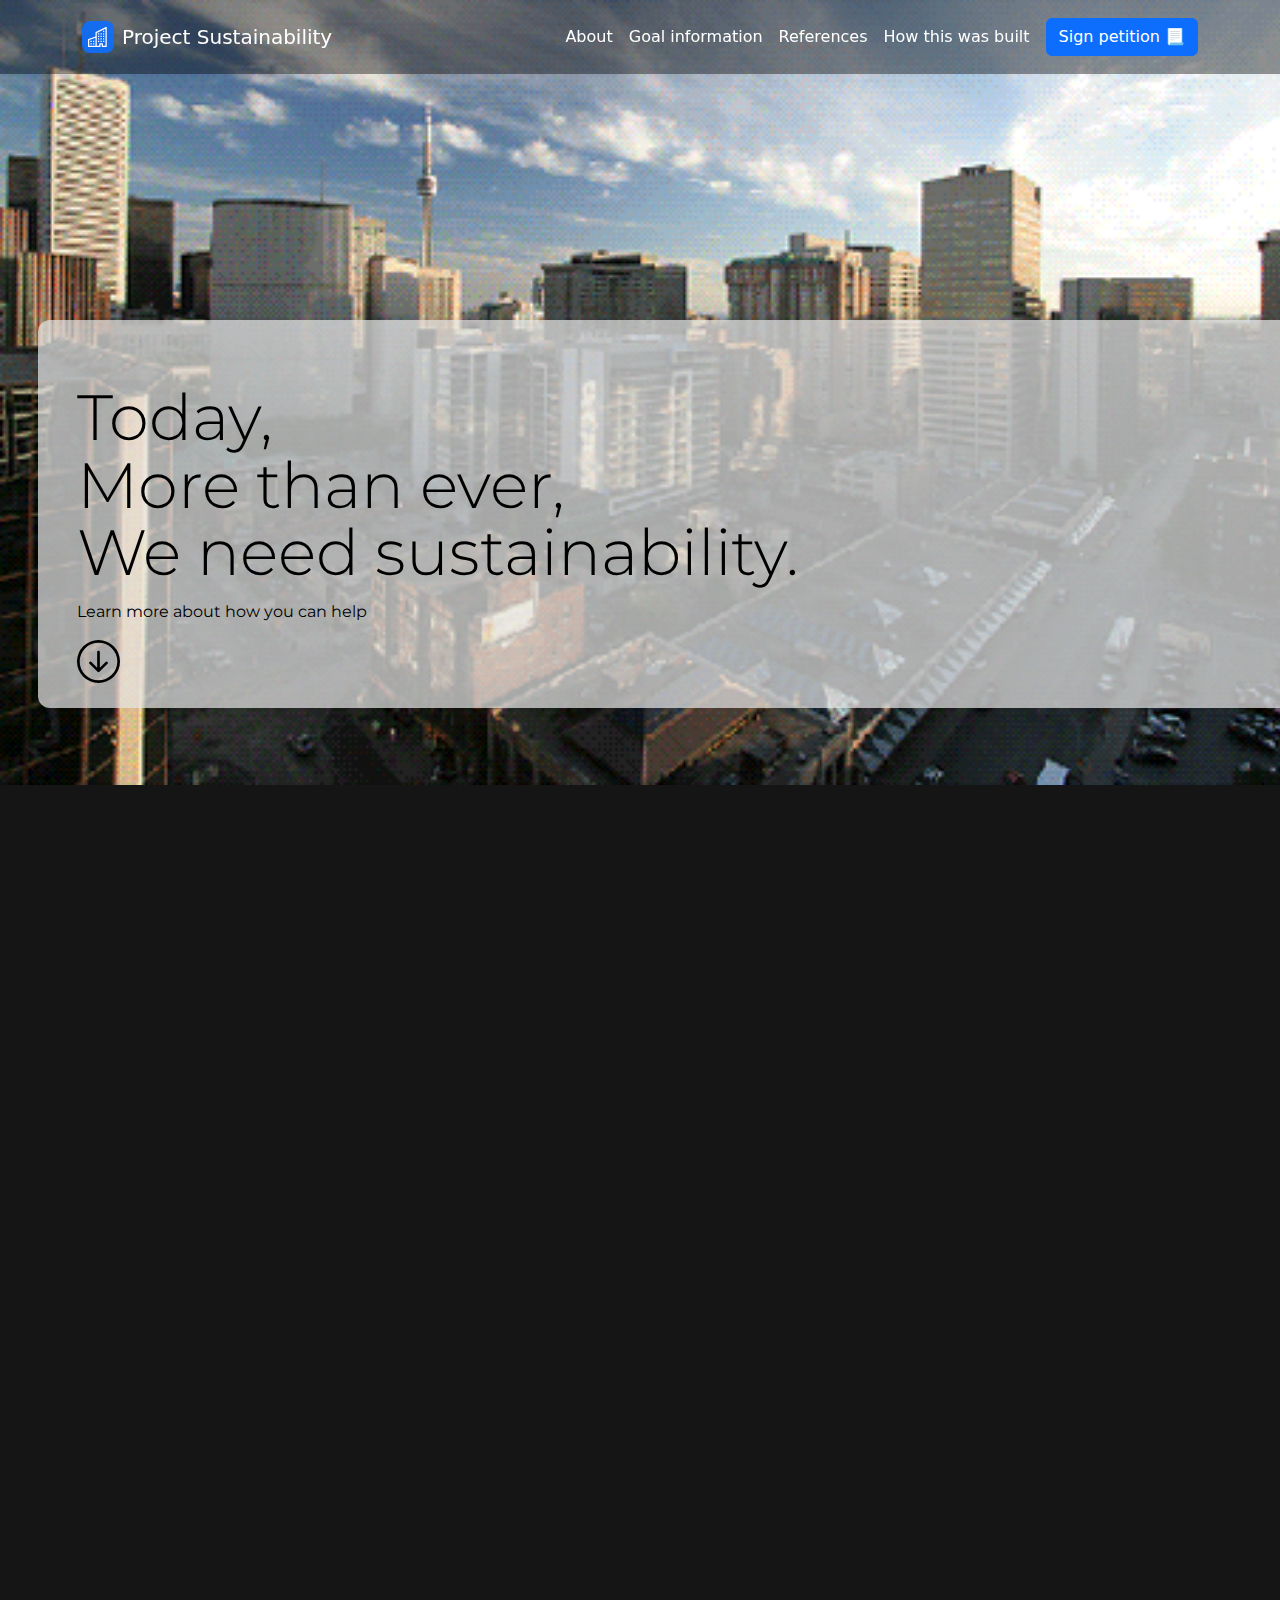
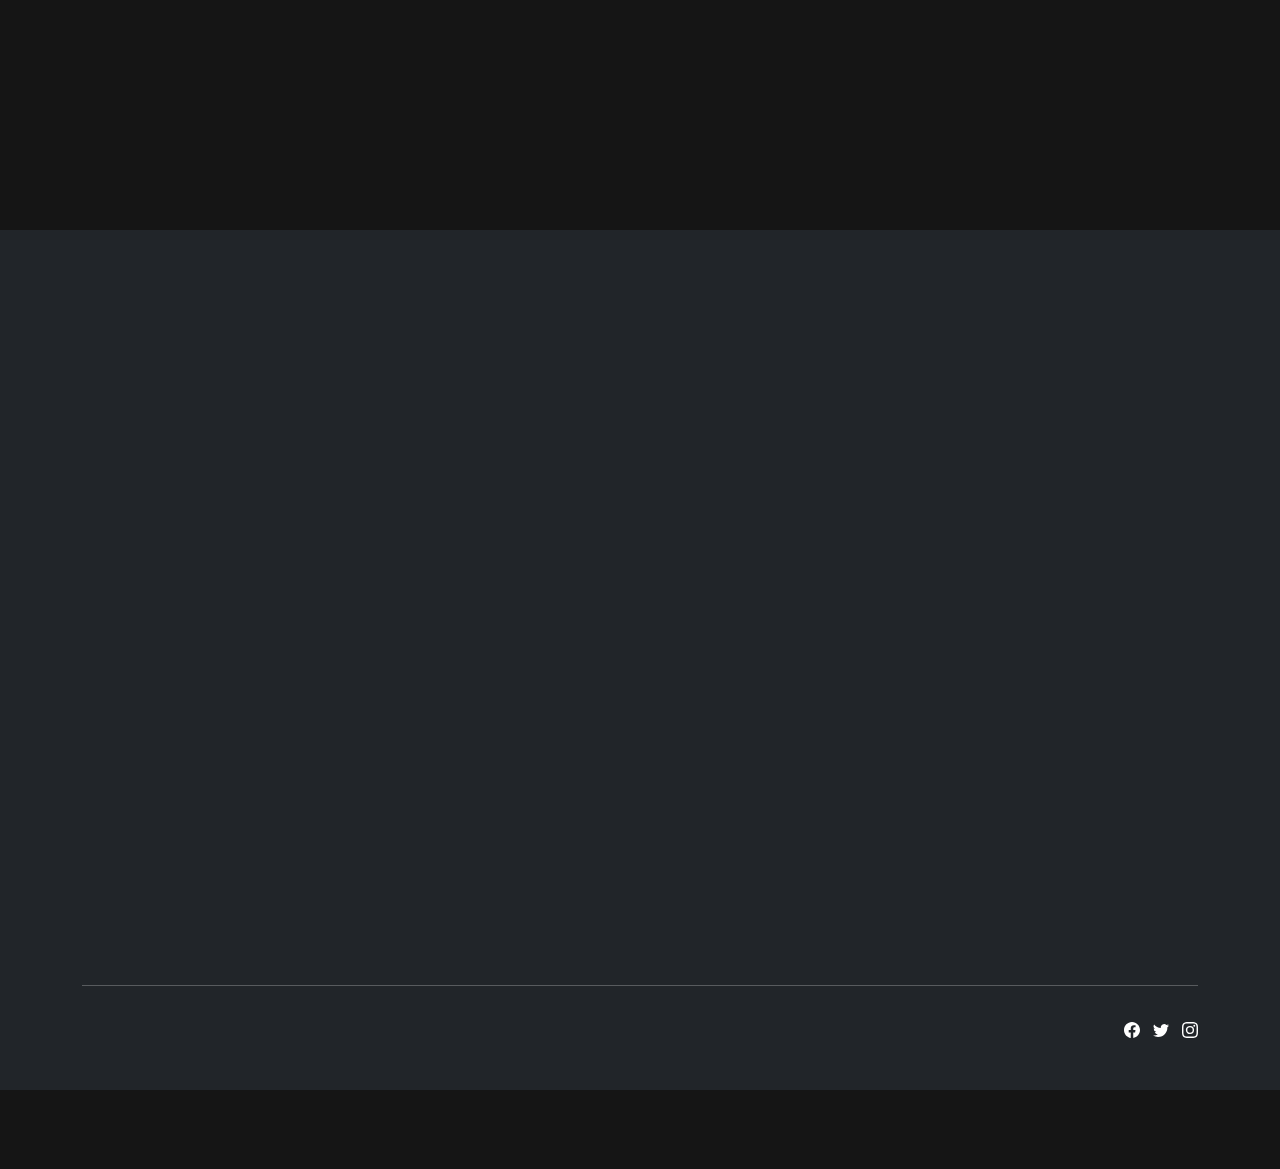
<file: index.html>
<!DOCTYPE html>
<html data-bs-theme="light" lang="en">

<head>
    <meta charset="utf-8">
    <meta name="viewport" content="width=device-width, initial-scale=1.0, shrink-to-fit=no">
    <title>Project Sustainability - Home</title>
    <link rel="canonical" href="https://sustainability.schooltool.io/">
    <meta property="og:url" content="https://sustainability.schooltool.io/">
    <meta name="description" content="Project Sustainability is a public initiative held to educate people on sustainable cities and communities, as well as launch initiatives for petitions">
    <script type="application/ld+json">
        {
            "@context": "http://schema.org",
            "@type": "WebSite",
            "name": "Project Sustainability",
            "url": "https://sustainability.schooltool.io"
        }
    </script>
    <link rel="icon" type="image/gif" sizes="500x333" href="assets/img/59144b1bb0ac80b99a9828639ceda001.gif?h=0c046a7471b702aad7e3eaa9144643e0">
    <link rel="icon" type="image/gif" sizes="500x333" href="assets/img/59144b1bb0ac80b99a9828639ceda001.gif?h=0c046a7471b702aad7e3eaa9144643e0" media="(prefers-color-scheme: dark)">
    <link rel="icon" type="image/gif" sizes="500x333" href="assets/img/59144b1bb0ac80b99a9828639ceda001.gif?h=0c046a7471b702aad7e3eaa9144643e0">
    <link rel="icon" type="image/gif" sizes="500x333" href="assets/img/59144b1bb0ac80b99a9828639ceda001.gif?h=0c046a7471b702aad7e3eaa9144643e0" media="(prefers-color-scheme: dark)">
    <link rel="icon" type="image/gif" sizes="500x333" href="assets/img/59144b1bb0ac80b99a9828639ceda001.gif?h=0c046a7471b702aad7e3eaa9144643e0">
    <link rel="icon" type="image/gif" sizes="500x333" href="assets/img/59144b1bb0ac80b99a9828639ceda001.gif?h=0c046a7471b702aad7e3eaa9144643e0">
    <link rel="icon" type="image/gif" sizes="500x333" href="assets/img/59144b1bb0ac80b99a9828639ceda001.gif?h=0c046a7471b702aad7e3eaa9144643e0">
    <link rel="stylesheet" href="assets/bootstrap/css/bootstrap.min.css?h=a549af2a81cd9900ee897d8bc9c4b5e9">
    <link rel="stylesheet" href="https://fonts.googleapis.com/css?family=Montserrat:200,400,700&amp;display=swap">
    <link rel="stylesheet" href="assets/css/aos.min.css?h=ea67d3638a91cd05d22f1b4e31c7b746">
    <link rel="stylesheet" href="assets/css/Navbar-Right-Links-icons.css?h=befd8a398792e305b7ffd4a176b5b585">
    <link rel="stylesheet" href="assets/css/styles.css?h=c4ebc7708b3b7cb14913d8ac74d0398d">
</head>

<body style="background: #151515;">
    <nav class="navbar navbar-expand-md fixed-top bg-body py-3" data-bss-disabled-mobile="true" data-aos="fade-up" data-aos-duration="250" data-aos-delay="100" data-aos-once="true" style="background: rgba(0,0,0,0.4)!important;">
        <div class="container"><a class="navbar-brand d-flex align-items-center" data-bss-disabled-mobile="true" data-aos="fade-up" data-aos-delay="150" data-aos-once="true" href="index.html"><span class="d-flex justify-content-center align-items-center bs-icon-sm bs-icon-rounded bs-icon-primary me-2 bs-icon" style="background:rgba(13,110,253,0.9);"><svg class="bi bi-buildings" xmlns="http://www.w3.org/2000/svg" width="1em" height="1em" fill="currentColor" viewbox="0 0 16 16" style="font-size:20px;"><path d="M14.763.075A.5.5 0 0 1 15 .5v15a.5.5 0 0 1-.5.5h-3a.5.5 0 0 1-.5-.5V14h-1v1.5a.5.5 0 0 1-.5.5h-9a.5.5 0 0 1-.5-.5V10a.5.5 0 0 1 .342-.474L6 7.64V4.5a.5.5 0 0 1 .276-.447l8-4a.5.5 0 0 1 .487.022ZM6 8.694 1 10.36V15h5zM7 15h2v-1.5a.5.5 0 0 1 .5-.5h2a.5.5 0 0 1 .5.5V15h2V1.309l-7 3.5z"></path><path d="M2 11h1v1H2zm2 0h1v1H4zm-2 2h1v1H2zm2 0h1v1H4zm4-4h1v1H8zm2 0h1v1h-1zm-2 2h1v1H8zm2 0h1v1h-1zm2-2h1v1h-1zm0 2h1v1h-1zM8 7h1v1H8zm2 0h1v1h-1zm2 0h1v1h-1zM8 5h1v1H8zm2 0h1v1h-1zm2 0h1v1h-1zm0-2h1v1h-1z"></path></svg></span><span style="color: rgb(255,255,255);">Project Sustainability</span></a><button data-bs-toggle="collapse" data-bs-target="#navcol-2" class="navbar-toggler"><span class="visually-hidden">Toggle navigation</span><span class="navbar-toggler-icon"></span></button>
            <div class="collapse navbar-collapse" id="navcol-2">
                <ul class="navbar-nav ms-auto">
                    <li class="nav-item"><a class="nav-link active" data-bss-disabled-mobile="true" data-aos="fade-up" data-aos-delay="150" data-aos-once="true" href="about.html" style="color: rgb(255,255,255);">About</a></li>
                    <li class="nav-item"><a class="nav-link active" data-bss-disabled-mobile="true" data-aos="fade-up" data-aos-delay="150" data-aos-once="true" href="goal-info.html" style="color: rgb(255,255,255);">Goal information</a></li>
                    <li class="nav-item"><a class="nav-link active" data-bss-disabled-mobile="true" data-aos="fade-up" data-aos-delay="150" data-aos-once="true" href="references.html" style="color: rgb(255,255,255);">References</a></li>
                    <li class="nav-item"><a class="nav-link active" data-bss-disabled-mobile="true" data-aos="fade-up" data-aos-delay="150" data-aos-once="true" href="build.html" style="color: rgb(255,255,255);">How this was built</a></li>
                </ul><a class="btn btn-primary ms-md-2" role="button" data-bss-disabled-mobile="true" data-aos="fade-up" data-aos-delay="150" data-aos-once="true" href="index.html#form">Sign petition 📃</a>
            </div>
        </div>
    </nav>
    <section data-bss-disabled-mobile="true" data-aos="fade-up" data-aos-delay="500" data-aos-once="true" id="hero" style="padding-top: 25vw;padding-left: 3vw;padding-bottom: 6vw;background: url(&quot;assets/img/ontario-crop-ezgif.com-speed.gif?h=32a86e123f0cd8bc1b2835de995e2798&quot;) no-repeat;background-size: cover;">
        <div data-bss-disabled-mobile="true" data-aos="fade-up" data-aos-delay="600" data-aos-once="true" style="border-top-left-radius: 12px;border-bottom-left-radius: 12px;background: rgba(228,228,228,0.72);padding-top: 2vw;padding-bottom: 2vw;">
            <h1 class="display-3" data-aos="fade-up" data-aos-delay="700" style="margin: 3vw;margin-bottom: 1vw;color: #000000;font-family: Montserrat, sans-serif;line-height: 67.6px;">Today,<br>More than ever,<br>We need sustainability.</h1>
            <p data-bss-disabled-mobile="true" data-aos="fade-up" data-aos-delay="750" data-aos-once="true" style="padding: 3vw;padding-top: 0vw;padding-bottom: 0vw;color: #000000;font-family: Montserrat, sans-serif;">Learn more about how you can help</p><button class="btn btn-primary" type="button" style="margin: 0px;margin-left: 3vw;background: rgba(255,255,255,0);border-style: none;padding: 0px;"><svg xmlns="http://www.w3.org/2000/svg" width="1em" height="1em" fill="currentColor" viewBox="0 0 16 16" class="bi bi-arrow-down-circle" data-bss-disabled-mobile="true" data-aos="fade-up" data-aos-delay="800" data-aos-once="true" style="font-size: 43px;color: #000000;font-family: Montserrat, sans-serif;">
                    <path fill-rule="evenodd" d="M1 8a7 7 0 1 0 14 0A7 7 0 0 0 1 8m15 0A8 8 0 1 1 0 8a8 8 0 0 1 16 0M8.5 4.5a.5.5 0 0 0-1 0v5.793L5.354 8.146a.5.5 0 1 0-.708.708l3 3a.5.5 0 0 0 .708 0l3-3a.5.5 0 0 0-.708-.708L8.5 10.293z"></path>
                </svg></button>
        </div>
    </section>
    <section id="welcome" style="padding: 2vw;margin: 2vw;">
        <div class="container" data-bss-disabled-mobile="true" data-aos="fade-up" data-aos-delay="100" data-aos-once="true" style="background: url(&quot;assets/img/clipboard-image.png?h=2cd99603d8ffdad9f9a9819e9f94d985&quot;) no-repeat;background-size: cover;border-radius: 12px;">
            <div class="row">
                <div class="col-md-12 text-center">
                    <h1 data-bss-disabled-mobile="true" data-aos="fade-up" data-aos-delay="250" data-aos-once="true" style="color: #ffffff;padding: 2vw;padding-bottom: 0px;">Welcome to Project Sustainability</h1>
                </div>
            </div>
            <div class="row text-center d-lg-flex justify-content-lg-center" style="padding: 2vw;margin: 2vw;">
                <div class="col-md-6 col-lg-4" data-bss-disabled-mobile="true" data-aos="fade-up" data-aos-delay="300" data-aos-once="true"><a class="cardy zoom" href="#">
                        <div class="card">
                            <div class="card-body">
                                <h4 class="card-title" style="font-size: 7vw;">🧐</h4>
                                <h4 class="card-title">Educate</h4>
                                <h6 class="text-muted card-subtitle mb-2">Brief yourself on the sustainable cities SDG</h6>
                                <p class="card-text">Education and literacy among the key steps to understanding and solutions for problems. Allow yourself to get a fuller, clearer picture</p>
                            </div>
                        </div>
                    </a></div>
                <div class="col-md-6 col-lg-4" data-bss-disabled-mobile="true" data-aos="fade-up" data-aos-delay="400" data-aos-once="true"><a class="cardy hover" href="#">
                        <div class="card">
                            <div class="card-body">
                                <h4 class="card-title" style="font-size: 7vw;">🖊️</h4>
                                <h4 class="card-title">Contribute</h4>
                                <h6 class="text-muted card-subtitle mb-2">Sign the sustainability petition</h6>
                                <p class="card-text">Signing this document automatically puts forward your voice towards hundreds of sustainability projects globally</p>
                            </div>
                        </div>
                    </a></div>
                <div class="col-md-6 col-lg-4" data-bss-disabled-mobile="true" data-aos="fade-up" data-aos-delay="500" data-aos-once="true"><a class="cardy hover" href="#">
                        <div class="card">
                            <div class="card-body">
                                <h4 class="card-title" style="font-size: 7vw;">💵</h4>
                                <h4 class="card-title">Donate</h4>
                                <h6 class="text-muted card-subtitle mb-2">To your nearest goal 11 charity</h6>
                                <p class="card-text">Your donations towards goal 11 charities help them achieve their next initiatives to get the world closer to sustainable cities and communities worldwide.</p>
                            </div>
                        </div>
                    </a></div>
            </div>
        </div>
        <div id="form"></div>
    </section>
    <section data-bss-disabled-mobile="true" data-aos="fade-up" data-aos-once="true" id="petition" style="padding: 3vw;background: url(&quot;assets/img/background-flipped.webp?h=22d7cb157e0c9713dcdb1025d9e4818a&quot;) no-repeat;background-size: cover;">
        <div class="container position-relative">
            <div class="row d-flex justify-content-center">
                <div class="col" style="padding: 2vw;">
                    <h1 data-bss-disabled-mobile="true" data-aos="fade-up" data-aos-delay="100" data-aos-once="true" style="color: rgb(0,0,0);margin-bottom: 2vw;">Make a difference today.</h1>
                    <p data-bss-disabled-mobile="true" data-aos="fade-up" data-aos-once="true">By filling this petition, you confirm that you have read and agree with our&nbsp;<a href="#">Terms And Conditions&nbsp;<svg xmlns="http://www.w3.org/2000/svg" width="1em" height="1em" viewBox="0 0 24 24" fill="none">
                                <path d="M15.6396 7.02527H12.0181V5.02527H19.0181V12.0253H17.0181V8.47528L12.1042 13.3892L10.6899 11.975L15.6396 7.02527Z" fill="currentColor"></path>
                                <path d="M10.9819 6.97473H4.98193V18.9747H16.9819V12.9747H14.9819V16.9747H6.98193V8.97473H10.9819V6.97473Z" fill="currentColor"></path>
                            </svg></a><br><br>We'd like to thank you for your willingness to help us make the world a better place.<br><br>Please ensure that you fully understand our&nbsp;<a href="#">Operational Disclaimers&nbsp;<svg xmlns="http://www.w3.org/2000/svg" width="1em" height="1em" viewBox="0 0 24 24" fill="none">
                                <path d="M15.6396 7.02527H12.0181V5.02527H19.0181V12.0253H17.0181V8.47528L12.1042 13.3892L10.6899 11.975L15.6396 7.02527Z" fill="currentColor"></path>
                                <path d="M10.9819 6.97473H4.98193V18.9747H16.9819V12.9747H14.9819V16.9747H6.98193V8.97473H10.9819V6.97473Z" fill="currentColor"></path>
                            </svg></a></p>
                </div>
                <div class="col">
                    <form method="post">
                        <div class="mb-3"><input class="form-control" type="text" data-bss-disabled-mobile="true" data-aos="fade-up" data-aos-delay="150" data-aos-once="true" id="name-2" name="name" placeholder="Name" required="" minlength="2"></div>
                        <div class="mb-3"><input class="form-control" type="email" data-bss-disabled-mobile="true" data-aos="fade-up" data-aos-delay="250" data-aos-once="true" id="email-2" name="email" placeholder="Email" required="" minlength="2"></div>
                        <div class="mb-3">
                            <div class="form-check"><input class="form-check-input" type="checkbox" data-bss-disabled-mobile="true" data-aos="fade-up" data-aos-delay="350" data-aos-once="true" id="formCheck-1" required=""><label class="form-check-label" data-bss-disabled-mobile="true" data-aos="fade-up" data-aos-delay="350" data-aos-once="true" for="formCheck-1">I'd like to vote for sustainability projects made available to me through <strong>Project Sustainability</strong></label></div>
                            <div class="form-check"><input class="form-check-input" type="checkbox" data-bss-disabled-mobile="true" data-aos="fade-up" data-aos-delay="450" data-aos-once="true" id="formCheck-2" required=""><label class="form-check-label" data-bss-disabled-mobile="true" data-aos="fade-up" data-aos-delay="450" data-aos-once="true" for="formCheck-2">I confirm that I am the submitting person / I have received permission to put forth the above name for this petition</label></div>
                            <div class="form-check" data-aos="fade-up" data-aos-delay="550" data-aos-once="true"><input class="form-check-input" type="checkbox" data-bss-disabled-mobile="true" data-aos="fade-up" data-aos-delay="550" data-aos-once="true" id="formCheck-3" required=""><label class="form-check-label" data-bss-disabled-mobile="true" data-aos="fade-up" data-aos-delay="550" data-aos-once="true" for="formCheck-3">I agree to the&nbsp;<a href="#">Terms And Conditions&nbsp;<svg xmlns="http://www.w3.org/2000/svg" width="1em" height="1em" viewBox="0 0 24 24" fill="none">
                                            <path d="M15.6396 7.02527H12.0181V5.02527H19.0181V12.0253H17.0181V8.47528L12.1042 13.3892L10.6899 11.975L15.6396 7.02527Z" fill="currentColor"></path>
                                            <path d="M10.9819 6.97473H4.98193V18.9747H16.9819V12.9747H14.9819V16.9747H6.98193V8.97473H10.9819V6.97473Z" fill="currentColor"></path>
                                        </svg></a></label></div>
                        </div>
                        <div><a class="btn btn-outline-primary d-block w-100" role="button" data-bss-disabled-mobile="true" data-aos="fade-up" data-aos-delay="600" data-aos-once="true" href="sending.html">Sign me up!</a></div>
                    </form>
                </div>
            </div>
        </div>
    </section>
    <footer class="text-white bg-dark">
        <div class="container py-4 py-lg-5">
            <section class="py-4 py-xl-5">
                <div class="container h-100">
                    <div class="text-white bg-primary border rounded border-0 p-4 py-5" data-bss-disabled-mobile="true" data-aos="fade-up" data-aos-once="true">
                        <div class="row h-100">
                            <div class="col-md-10 col-xl-8 text-center d-flex d-sm-flex d-md-flex justify-content-center align-items-center mx-auto justify-content-md-start align-items-md-center justify-content-xl-center">
                                <div>
                                    <h1 class="fw-bold text-white mb-3" data-bss-disabled-mobile="true" data-aos="fade-up" data-aos-delay="100" data-aos-once="true">Wanna know how this project was built?</h1>
                                    <p data-bss-disabled-mobile="true" data-aos="fade-up" data-aos-delay="200" data-aos-once="true" class="mb-4">Get to know more with that button 👇</p><a class="btn btn-light fs-5 py-2 px-4" role="button" data-bss-disabled-mobile="true" data-aos="fade-up" data-aos-delay="300" data-aos-once="true" href="build.html">Learn how 🧐</a>
                                </div>
                            </div>
                        </div>
                    </div>
                </div>
            </section>
            <div class="row justify-content-center">
                <div class="col-lg-3 text-center text-lg-start d-flex flex-column align-items-center order-first align-items-lg-start order-lg-last align-items-xl-center item social" data-bss-disabled-mobile="true" data-aos="fade-up" data-aos-delay="400" data-aos-once="true">
                    <div class="fw-bold d-flex align-items-center mb-2"><span class="bs-icon-sm bs-icon-rounded bs-icon-primary d-flex justify-content-center align-items-center bs-icon me-2"><svg xmlns="http://www.w3.org/2000/svg" width="1em" height="1em" fill="currentColor" viewBox="0 0 16 16" class="bi bi-bezier fs-5">
                                <path fill-rule="evenodd" d="M0 10.5A1.5 1.5 0 0 1 1.5 9h1A1.5 1.5 0 0 1 4 10.5v1A1.5 1.5 0 0 1 2.5 13h-1A1.5 1.5 0 0 1 0 11.5zm1.5-.5a.5.5 0 0 0-.5.5v1a.5.5 0 0 0 .5.5h1a.5.5 0 0 0 .5-.5v-1a.5.5 0 0 0-.5-.5zm10.5.5A1.5 1.5 0 0 1 13.5 9h1a1.5 1.5 0 0 1 1.5 1.5v1a1.5 1.5 0 0 1-1.5 1.5h-1a1.5 1.5 0 0 1-1.5-1.5zm1.5-.5a.5.5 0 0 0-.5.5v1a.5.5 0 0 0 .5.5h1a.5.5 0 0 0 .5-.5v-1a.5.5 0 0 0-.5-.5zM6 4.5A1.5 1.5 0 0 1 7.5 3h1A1.5 1.5 0 0 1 10 4.5v1A1.5 1.5 0 0 1 8.5 7h-1A1.5 1.5 0 0 1 6 5.5zM7.5 4a.5.5 0 0 0-.5.5v1a.5.5 0 0 0 .5.5h1a.5.5 0 0 0 .5-.5v-1a.5.5 0 0 0-.5-.5z"></path>
                                <path d="M6 4.5H1.866a1 1 0 1 0 0 1h2.668A6.517 6.517 0 0 0 1.814 9H2.5c.123 0 .244.015.358.043a5.517 5.517 0 0 1 3.185-3.185A1.503 1.503 0 0 1 6 5.5zm3.957 1.358A1.5 1.5 0 0 0 10 5.5v-1h4.134a1 1 0 1 1 0 1h-2.668a6.517 6.517 0 0 1 2.72 3.5H13.5c-.123 0-.243.015-.358.043a5.517 5.517 0 0 0-3.185-3.185z"></path>
                            </svg></span><span>Project Sustainability</span></div>
                    <p class="text-muted copyright">Sem eleifend donec molestie, integer quisque orci aliquam.</p>
                </div>
            </div>
            <div id="build">
                <div class="container">
                    <div class="row">
                        <div class="col-md-12">
                            <h2 class="text-center" data-bss-disabled-mobile="true" data-aos="fade-up" data-aos-delay="500" data-aos-once="true" style="color: rgb(255,255,255);">Made with</h2>
                        </div>
                    </div>
                    <div class="row" data-bss-disabled-mobile="true" data-aos="fade-up" data-aos-delay="600" data-aos-once="true" style="background: #000000;border-radius: 12px;">
                        <div class="col-md-4 text-center d-xl-flex justify-content-xl-center align-items-xl-center"><img data-bss-disabled-mobile="true" data-aos="fade-up" data-aos-delay="700" data-aos-once="true" src="assets/img/cloudflare%20logo.webp?h=5f84014f391604a809ce476b78aa03b4" style="width: auto;height: 11vw;"></div>
                        <div class="col-md-4 text-center d-xl-flex justify-content-xl-center align-items-xl-center"><img data-bss-disabled-mobile="true" data-aos="fade-up" data-aos-delay="800" data-aos-once="true" src="assets/img/bootstrap%20logo.jpg?h=5f84014f391604a809ce476b78aa03b4" style="width: auto;height: 11vw;"></div>
                        <div class="col-md-4 text-center d-xl-flex justify-content-xl-center align-items-xl-center"><img data-bss-disabled-mobile="true" data-aos="fade-up" data-aos-delay="900" data-aos-once="true" src="assets/img/github%20logo.jpg?h=5f84014f391604a809ce476b78aa03b4" style="width: auto;height: 11vw;"></div>
                    </div>
                </div>
            </div>
            <hr>
            <div class="d-flex justify-content-between align-items-center pt-3">
                <p data-bss-disabled-mobile="true" data-aos="fade-up" data-aos-delay="500" data-aos-once="true" class="mb-0">Copyright © 2024 AcroFord, Inc.</p>
                <ul class="list-inline mb-0">
                    <li class="list-inline-item"><svg xmlns="http://www.w3.org/2000/svg" width="1em" height="1em" fill="currentColor" viewBox="0 0 16 16" class="bi bi-facebook" data-bss-disabled-mobile="true" data-aos="fade-up" data-aos-delay="550" data-aos-once="true">
                            <path d="M16 8.049c0-4.446-3.582-8.05-8-8.05C3.58 0-.002 3.603-.002 8.05c0 4.017 2.926 7.347 6.75 7.951v-5.625h-2.03V8.05H6.75V6.275c0-2.017 1.195-3.131 3.022-3.131.876 0 1.791.157 1.791.157v1.98h-1.009c-.993 0-1.303.621-1.303 1.258v1.51h2.218l-.354 2.326H9.25V16c3.824-.604 6.75-3.934 6.75-7.951"></path>
                        </svg></li>
                    <li class="list-inline-item"><svg xmlns="http://www.w3.org/2000/svg" width="1em" height="1em" fill="currentColor" viewBox="0 0 16 16" class="bi bi-twitter" data-bss-disabled-mobile="true" data-aos="fade-up" data-aos-delay="650" data-aos-once="true">
                            <path d="M5.026 15c6.038 0 9.341-5.003 9.341-9.334 0-.14 0-.282-.006-.422A6.685 6.685 0 0 0 16 3.542a6.658 6.658 0 0 1-1.889.518 3.301 3.301 0 0 0 1.447-1.817 6.533 6.533 0 0 1-2.087.793A3.286 3.286 0 0 0 7.875 6.03a9.325 9.325 0 0 1-6.767-3.429 3.289 3.289 0 0 0 1.018 4.382A3.323 3.323 0 0 1 .64 6.575v.045a3.288 3.288 0 0 0 2.632 3.218 3.203 3.203 0 0 1-.865.115 3.23 3.23 0 0 1-.614-.057 3.283 3.283 0 0 0 3.067 2.277A6.588 6.588 0 0 1 .78 13.58a6.32 6.32 0 0 1-.78-.045A9.344 9.344 0 0 0 5.026 15"></path>
                        </svg></li>
                    <li class="list-inline-item"><svg xmlns="http://www.w3.org/2000/svg" width="1em" height="1em" fill="currentColor" viewBox="0 0 16 16" class="bi bi-instagram" data-bss-disabled-mobile="true" data-aos="fade-up" data-aos-delay="750" data-aos-once="true">
                            <path d="M8 0C5.829 0 5.556.01 4.703.048 3.85.088 3.269.222 2.76.42a3.917 3.917 0 0 0-1.417.923A3.927 3.927 0 0 0 .42 2.76C.222 3.268.087 3.85.048 4.7.01 5.555 0 5.827 0 8.001c0 2.172.01 2.444.048 3.297.04.852.174 1.433.372 1.942.205.526.478.972.923 1.417.444.445.89.719 1.416.923.51.198 1.09.333 1.942.372C5.555 15.99 5.827 16 8 16s2.444-.01 3.298-.048c.851-.04 1.434-.174 1.943-.372a3.916 3.916 0 0 0 1.416-.923c.445-.445.718-.891.923-1.417.197-.509.332-1.09.372-1.942C15.99 10.445 16 10.173 16 8s-.01-2.445-.048-3.299c-.04-.851-.175-1.433-.372-1.941a3.926 3.926 0 0 0-.923-1.417A3.911 3.911 0 0 0 13.24.42c-.51-.198-1.092-.333-1.943-.372C10.443.01 10.172 0 7.998 0h.003zm-.717 1.442h.718c2.136 0 2.389.007 3.232.046.78.035 1.204.166 1.486.275.373.145.64.319.92.599.28.28.453.546.598.92.11.281.24.705.275 1.485.039.843.047 1.096.047 3.231s-.008 2.389-.047 3.232c-.035.78-.166 1.203-.275 1.485a2.47 2.47 0 0 1-.599.919c-.28.28-.546.453-.92.598-.28.11-.704.24-1.485.276-.843.038-1.096.047-3.232.047s-2.39-.009-3.233-.047c-.78-.036-1.203-.166-1.485-.276a2.478 2.478 0 0 1-.92-.598 2.48 2.48 0 0 1-.6-.92c-.109-.281-.24-.705-.275-1.485-.038-.843-.046-1.096-.046-3.233 0-2.136.008-2.388.046-3.231.036-.78.166-1.204.276-1.486.145-.373.319-.64.599-.92.28-.28.546-.453.92-.598.282-.11.705-.24 1.485-.276.738-.034 1.024-.044 2.515-.045v.002zm4.988 1.328a.96.96 0 1 0 0 1.92.96.96 0 0 0 0-1.92zm-4.27 1.122a4.109 4.109 0 1 0 0 8.217 4.109 4.109 0 0 0 0-8.217zm0 1.441a2.667 2.667 0 1 1 0 5.334 2.667 2.667 0 0 1 0-5.334"></path>
                        </svg></li>
                </ul>
            </div>
        </div>
    </footer>
    <script src="assets/bootstrap/js/bootstrap.min.js?h=374d178d651fa0eaf680a1fa7b40c788"></script>
    <script src="assets/js/aos.min.js?h=d3718e34eeb0355be8e3179a2e2bccb7"></script>
    <script src="assets/js/bs-init.js?h=d0c6de1d0ecd5065d55e7b94664b5b10"></script>
</body>

</html>
</file>
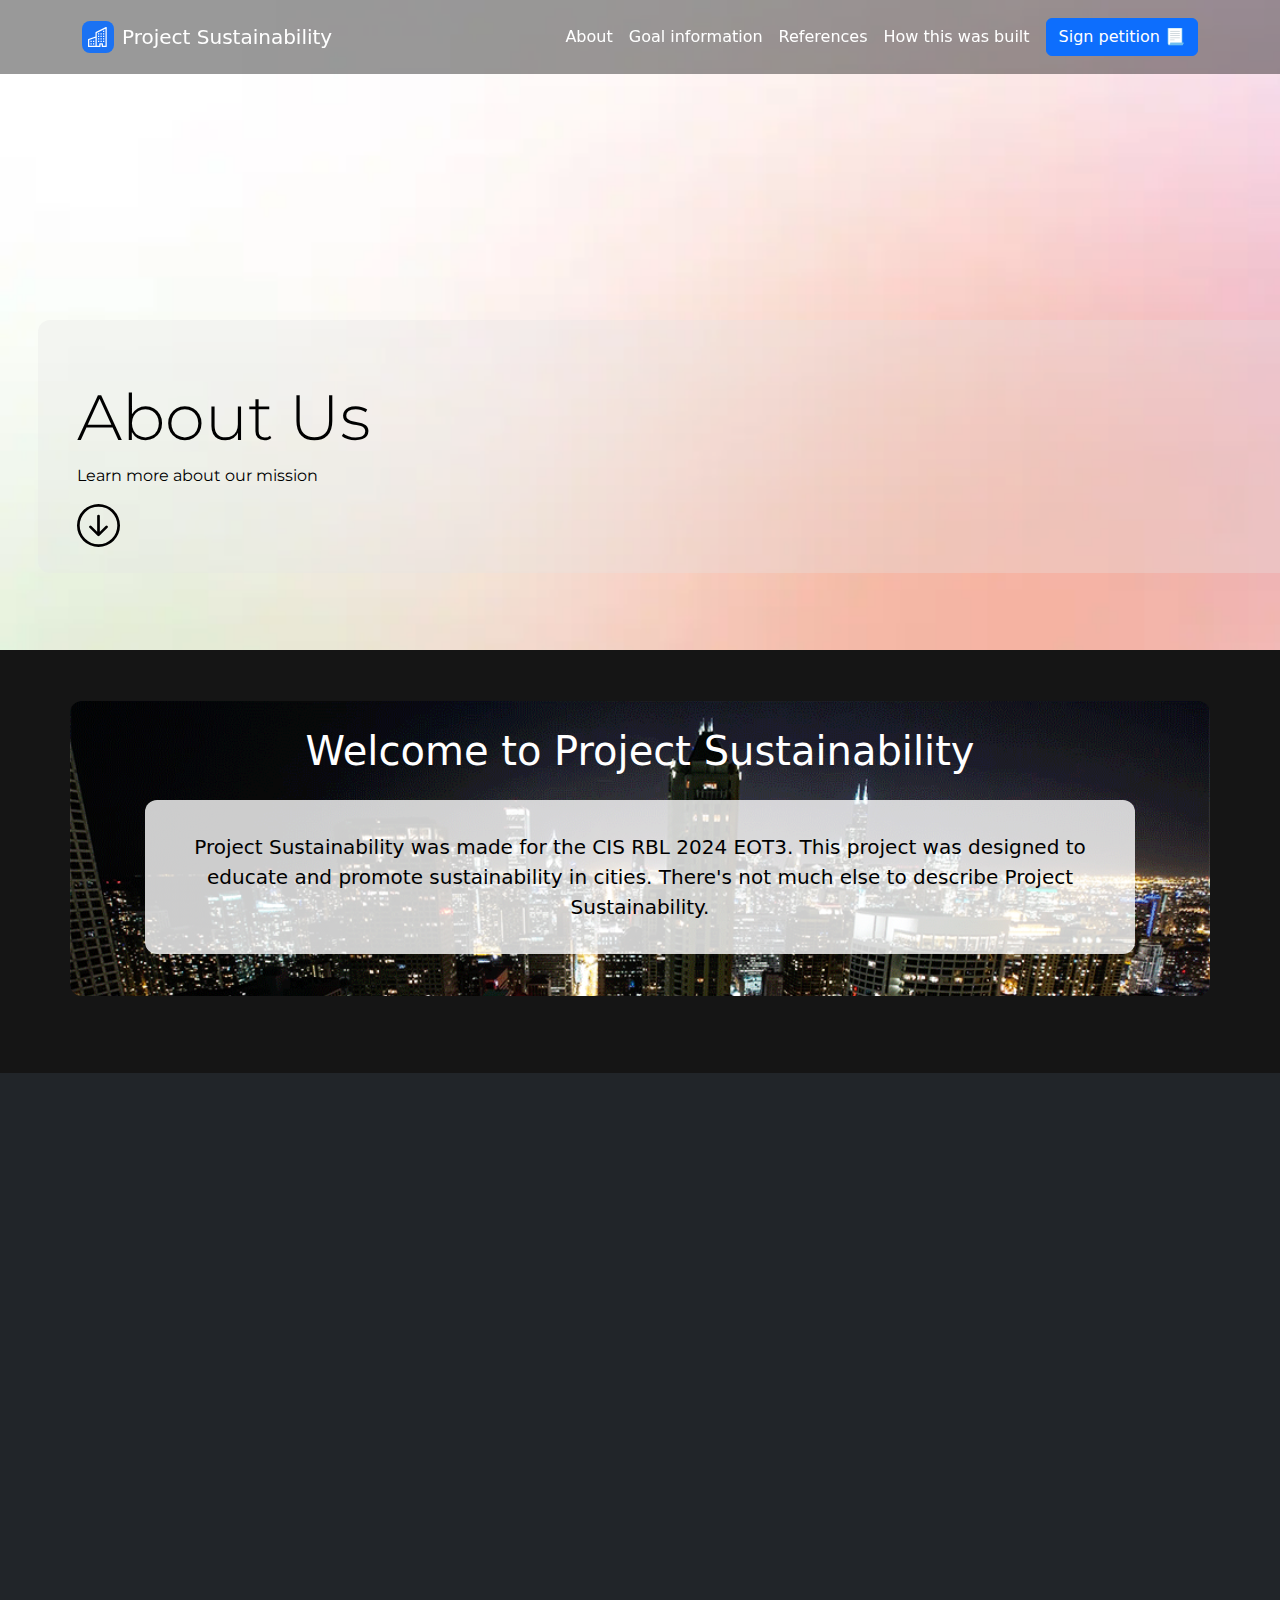
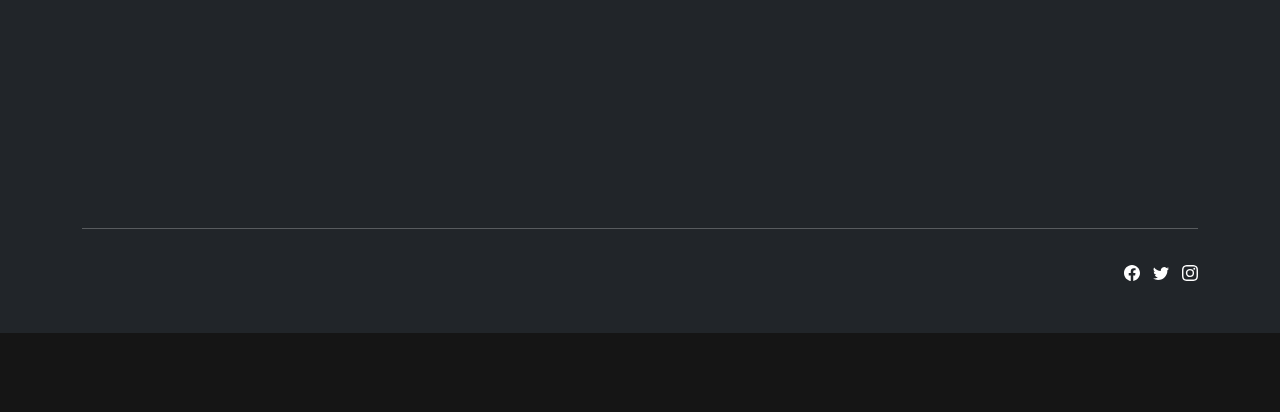
<file: about.html>
<!DOCTYPE html>
<html data-bs-theme="light" lang="en">

<head>
    <meta charset="utf-8">
    <meta name="viewport" content="width=device-width, initial-scale=1.0, shrink-to-fit=no">
    <title>Project Sustainability - Home</title>
    <link rel="canonical" href="https://sustainability.schooltool.io/about.html">
    <meta property="og:url" content="https://sustainability.schooltool.io/about.html">
    <meta name="description" content="Project Sustainability is a public initiative held to educate people on sustainable cities and communities, as well as launch initiatives for petitions">
    <link rel="icon" type="image/gif" sizes="500x333" href="assets/img/59144b1bb0ac80b99a9828639ceda001.gif?h=0c046a7471b702aad7e3eaa9144643e0">
    <link rel="icon" type="image/gif" sizes="500x333" href="assets/img/59144b1bb0ac80b99a9828639ceda001.gif?h=0c046a7471b702aad7e3eaa9144643e0" media="(prefers-color-scheme: dark)">
    <link rel="icon" type="image/gif" sizes="500x333" href="assets/img/59144b1bb0ac80b99a9828639ceda001.gif?h=0c046a7471b702aad7e3eaa9144643e0">
    <link rel="icon" type="image/gif" sizes="500x333" href="assets/img/59144b1bb0ac80b99a9828639ceda001.gif?h=0c046a7471b702aad7e3eaa9144643e0" media="(prefers-color-scheme: dark)">
    <link rel="icon" type="image/gif" sizes="500x333" href="assets/img/59144b1bb0ac80b99a9828639ceda001.gif?h=0c046a7471b702aad7e3eaa9144643e0">
    <link rel="icon" type="image/gif" sizes="500x333" href="assets/img/59144b1bb0ac80b99a9828639ceda001.gif?h=0c046a7471b702aad7e3eaa9144643e0">
    <link rel="icon" type="image/gif" sizes="500x333" href="assets/img/59144b1bb0ac80b99a9828639ceda001.gif?h=0c046a7471b702aad7e3eaa9144643e0">
    <link rel="stylesheet" href="assets/bootstrap/css/bootstrap.min.css?h=a549af2a81cd9900ee897d8bc9c4b5e9">
    <link rel="stylesheet" href="https://fonts.googleapis.com/css?family=Montserrat:200,400,700&amp;display=swap">
    <link rel="stylesheet" href="assets/css/aos.min.css?h=ea67d3638a91cd05d22f1b4e31c7b746">
    <link rel="stylesheet" href="assets/css/Navbar-Right-Links-icons.css?h=befd8a398792e305b7ffd4a176b5b585">
    <link rel="stylesheet" href="assets/css/styles.css?h=c4ebc7708b3b7cb14913d8ac74d0398d">
</head>

<body style="background: #151515;">
    <nav class="navbar navbar-expand-md fixed-top bg-body py-3" data-bss-disabled-mobile="true" data-aos="fade-up" data-aos-duration="250" data-aos-delay="100" data-aos-once="true" style="background: rgba(0,0,0,0.4)!important;">
        <div class="container"><a class="navbar-brand d-flex align-items-center" data-bss-disabled-mobile="true" data-aos="fade-up" data-aos-delay="150" data-aos-once="true" href="index.html"><span class="d-flex justify-content-center align-items-center bs-icon-sm bs-icon-rounded bs-icon-primary me-2 bs-icon" style="background:rgba(13,110,253,0.9);"><svg class="bi bi-buildings" xmlns="http://www.w3.org/2000/svg" width="1em" height="1em" fill="currentColor" viewbox="0 0 16 16" style="font-size:20px;"><path d="M14.763.075A.5.5 0 0 1 15 .5v15a.5.5 0 0 1-.5.5h-3a.5.5 0 0 1-.5-.5V14h-1v1.5a.5.5 0 0 1-.5.5h-9a.5.5 0 0 1-.5-.5V10a.5.5 0 0 1 .342-.474L6 7.64V4.5a.5.5 0 0 1 .276-.447l8-4a.5.5 0 0 1 .487.022ZM6 8.694 1 10.36V15h5zM7 15h2v-1.5a.5.5 0 0 1 .5-.5h2a.5.5 0 0 1 .5.5V15h2V1.309l-7 3.5z"></path><path d="M2 11h1v1H2zm2 0h1v1H4zm-2 2h1v1H2zm2 0h1v1H4zm4-4h1v1H8zm2 0h1v1h-1zm-2 2h1v1H8zm2 0h1v1h-1zm2-2h1v1h-1zm0 2h1v1h-1zM8 7h1v1H8zm2 0h1v1h-1zm2 0h1v1h-1zM8 5h1v1H8zm2 0h1v1h-1zm2 0h1v1h-1zm0-2h1v1h-1z"></path></svg></span><span style="color: rgb(255,255,255);">Project Sustainability</span></a><button data-bs-toggle="collapse" data-bs-target="#navcol-2" class="navbar-toggler"><span class="visually-hidden">Toggle navigation</span><span class="navbar-toggler-icon"></span></button>
            <div class="collapse navbar-collapse" id="navcol-2">
                <ul class="navbar-nav ms-auto">
                    <li class="nav-item"><a class="nav-link active" data-bss-disabled-mobile="true" data-aos="fade-up" data-aos-delay="150" data-aos-once="true" href="about.html" style="color: rgb(255,255,255);">About</a></li>
                    <li class="nav-item"><a class="nav-link active" data-bss-disabled-mobile="true" data-aos="fade-up" data-aos-delay="150" data-aos-once="true" href="goal-info.html" style="color: rgb(255,255,255);">Goal information</a></li>
                    <li class="nav-item"><a class="nav-link active" data-bss-disabled-mobile="true" data-aos="fade-up" data-aos-delay="150" data-aos-once="true" href="references.html" style="color: rgb(255,255,255);">References</a></li>
                    <li class="nav-item"><a class="nav-link active" data-bss-disabled-mobile="true" data-aos="fade-up" data-aos-delay="150" data-aos-once="true" href="build.html" style="color: rgb(255,255,255);">How this was built</a></li>
                </ul><a class="btn btn-primary ms-md-2" role="button" data-bss-disabled-mobile="true" data-aos="fade-up" data-aos-delay="150" data-aos-once="true" href="index.html#form">Sign petition 📃</a>
            </div>
        </div>
    </nav>
    <section data-bss-disabled-mobile="true" data-aos="fade-up" data-aos-delay="500" data-aos-once="true" id="hero" style="padding-top: 25vw;padding-left: 3vw;padding-bottom: 6vw;background: url(&quot;assets/img/background-flipped%20rbl.webp?h=19d5eff03e1c3987d0653cb00371a39a&quot;) no-repeat;background-size: cover;">
        <div data-bss-disabled-mobile="true" data-aos="fade-up" data-aos-delay="600" data-aos-once="true" style="border-top-left-radius: 12px;border-bottom-left-radius: 12px;background: rgba(228,228,228,0.3);padding-top: 2vw;padding-bottom: 2vw;">
            <h1 class="display-3" data-aos="fade-up" data-aos-delay="700" style="margin: 3vw;margin-bottom: 1vw;color: #000000;font-family: Montserrat, sans-serif;line-height: 67.6px;">About Us</h1>
            <p data-bss-disabled-mobile="true" data-aos="fade-up" data-aos-delay="750" data-aos-once="true" style="padding: 3vw;padding-top: 0vw;padding-bottom: 0vw;color: #000000;font-family: Montserrat, sans-serif;">Learn more about our mission</p><button class="btn btn-primary" type="button" style="margin: 0px;margin-left: 3vw;background: rgba(255,255,255,0);border-style: none;padding: 0px;"><svg xmlns="http://www.w3.org/2000/svg" width="1em" height="1em" fill="currentColor" viewBox="0 0 16 16" class="bi bi-arrow-down-circle" data-bss-disabled-mobile="true" data-aos="fade-up" data-aos-delay="800" data-aos-once="true" style="font-size: 43px;color: #000000;font-family: Montserrat, sans-serif;">
                    <path fill-rule="evenodd" d="M1 8a7 7 0 1 0 14 0A7 7 0 0 0 1 8m15 0A8 8 0 1 1 0 8a8 8 0 0 1 16 0M8.5 4.5a.5.5 0 0 0-1 0v5.793L5.354 8.146a.5.5 0 1 0-.708.708l3 3a.5.5 0 0 0 .708 0l3-3a.5.5 0 0 0-.708-.708L8.5 10.293z"></path>
                </svg></button>
        </div>
    </section>
    <section id="welcome" style="padding: 2vw;margin: 2vw;">
        <div class="container" data-bss-disabled-mobile="true" data-aos="fade-up" data-aos-delay="100" data-aos-once="true" style="background: url(&quot;assets/img/clipboard-image.png?h=2cd99603d8ffdad9f9a9819e9f94d985&quot;) no-repeat;background-size: cover;border-radius: 12px;">
            <div class="row">
                <div class="col-md-12 text-center">
                    <h1 data-bss-disabled-mobile="true" data-aos="fade-up" data-aos-delay="250" data-aos-once="true" style="color: #ffffff;padding: 2vw;padding-bottom: 0px;margin-bottom: 0px;">Welcome to Project Sustainability</h1>
                </div>
            </div>
            <div class="row text-center d-lg-flex justify-content-lg-center" style="padding: 2vw;margin: 2vw;padding-top: 0px;">
                <div class="col">
                    <p class="lead" style="color: rgb(0,0,0);padding: 32px;background: rgba(255,255,255,0.8);border-radius: 12px;">Project Sustainability was made for the CIS RBL 2024 EOT3. This project was designed to educate and promote sustainability in cities. There's not much else to describe Project Sustainability.</p>
                </div>
            </div>
        </div>
    </section>
    <footer class="text-white bg-dark">
        <div class="container py-4 py-lg-5">
            <section class="py-4 py-xl-5">
                <div class="container h-100">
                    <div class="text-white bg-primary border rounded border-0 p-4 py-5" data-bss-disabled-mobile="true" data-aos="fade-up" data-aos-once="true">
                        <div class="row h-100">
                            <div class="col-md-10 col-xl-8 text-center d-flex d-sm-flex d-md-flex justify-content-center align-items-center mx-auto justify-content-md-start align-items-md-center justify-content-xl-center">
                                <div>
                                    <h1 class="fw-bold text-white mb-3" data-bss-disabled-mobile="true" data-aos="fade-up" data-aos-delay="100" data-aos-once="true">Wanna know how this project was built?</h1>
                                    <p data-bss-disabled-mobile="true" data-aos="fade-up" data-aos-delay="200" data-aos-once="true" class="mb-4">Get to know more with that button 👇</p><a class="btn btn-light fs-5 py-2 px-4" role="button" data-bss-disabled-mobile="true" data-aos="fade-up" data-aos-delay="300" data-aos-once="true" href="build.html">Learn how 🧐</a>
                                </div>
                            </div>
                        </div>
                    </div>
                </div>
            </section>
            <div class="row justify-content-center">
                <div class="col-lg-3 text-center text-lg-start d-flex flex-column align-items-center order-first align-items-lg-start order-lg-last align-items-xl-center item social" data-bss-disabled-mobile="true" data-aos="fade-up" data-aos-delay="400" data-aos-once="true">
                    <div class="fw-bold d-flex align-items-center mb-2"><span class="bs-icon-sm bs-icon-rounded bs-icon-primary d-flex justify-content-center align-items-center bs-icon me-2"><svg xmlns="http://www.w3.org/2000/svg" width="1em" height="1em" fill="currentColor" viewBox="0 0 16 16" class="bi bi-bezier fs-5">
                                <path fill-rule="evenodd" d="M0 10.5A1.5 1.5 0 0 1 1.5 9h1A1.5 1.5 0 0 1 4 10.5v1A1.5 1.5 0 0 1 2.5 13h-1A1.5 1.5 0 0 1 0 11.5zm1.5-.5a.5.5 0 0 0-.5.5v1a.5.5 0 0 0 .5.5h1a.5.5 0 0 0 .5-.5v-1a.5.5 0 0 0-.5-.5zm10.5.5A1.5 1.5 0 0 1 13.5 9h1a1.5 1.5 0 0 1 1.5 1.5v1a1.5 1.5 0 0 1-1.5 1.5h-1a1.5 1.5 0 0 1-1.5-1.5zm1.5-.5a.5.5 0 0 0-.5.5v1a.5.5 0 0 0 .5.5h1a.5.5 0 0 0 .5-.5v-1a.5.5 0 0 0-.5-.5zM6 4.5A1.5 1.5 0 0 1 7.5 3h1A1.5 1.5 0 0 1 10 4.5v1A1.5 1.5 0 0 1 8.5 7h-1A1.5 1.5 0 0 1 6 5.5zM7.5 4a.5.5 0 0 0-.5.5v1a.5.5 0 0 0 .5.5h1a.5.5 0 0 0 .5-.5v-1a.5.5 0 0 0-.5-.5z"></path>
                                <path d="M6 4.5H1.866a1 1 0 1 0 0 1h2.668A6.517 6.517 0 0 0 1.814 9H2.5c.123 0 .244.015.358.043a5.517 5.517 0 0 1 3.185-3.185A1.503 1.503 0 0 1 6 5.5zm3.957 1.358A1.5 1.5 0 0 0 10 5.5v-1h4.134a1 1 0 1 1 0 1h-2.668a6.517 6.517 0 0 1 2.72 3.5H13.5c-.123 0-.243.015-.358.043a5.517 5.517 0 0 0-3.185-3.185z"></path>
                            </svg></span><span>Project Sustainability</span></div>
                    <p class="text-muted copyright">Sem eleifend donec molestie, integer quisque orci aliquam.</p>
                </div>
            </div>
            <div id="build">
                <div class="container">
                    <div class="row">
                        <div class="col-md-12">
                            <h2 class="text-center" data-bss-disabled-mobile="true" data-aos="fade-up" data-aos-delay="500" data-aos-once="true" style="color: rgb(255,255,255);">Made with</h2>
                        </div>
                    </div>
                    <div class="row" data-bss-disabled-mobile="true" data-aos="fade-up" data-aos-delay="600" data-aos-once="true" style="background: #000000;border-radius: 12px;">
                        <div class="col-md-4 text-center d-xl-flex justify-content-xl-center align-items-xl-center"><img data-bss-disabled-mobile="true" data-aos="fade-up" data-aos-delay="700" data-aos-once="true" src="assets/img/cloudflare%20logo.webp?h=5f84014f391604a809ce476b78aa03b4" style="width: auto;height: 11vw;"></div>
                        <div class="col-md-4 text-center d-xl-flex justify-content-xl-center align-items-xl-center"><img data-bss-disabled-mobile="true" data-aos="fade-up" data-aos-delay="800" data-aos-once="true" src="assets/img/bootstrap%20logo.jpg?h=5f84014f391604a809ce476b78aa03b4" style="width: auto;height: 11vw;"></div>
                        <div class="col-md-4 text-center d-xl-flex justify-content-xl-center align-items-xl-center"><img data-bss-disabled-mobile="true" data-aos="fade-up" data-aos-delay="900" data-aos-once="true" src="assets/img/github%20logo.jpg?h=5f84014f391604a809ce476b78aa03b4" style="width: auto;height: 11vw;"></div>
                    </div>
                </div>
            </div>
            <hr>
            <div class="d-flex justify-content-between align-items-center pt-3">
                <p data-bss-disabled-mobile="true" data-aos="fade-up" data-aos-delay="500" data-aos-once="true" class="mb-0">Copyright © 2024 AcroFord, Inc.</p>
                <ul class="list-inline mb-0">
                    <li class="list-inline-item"><svg xmlns="http://www.w3.org/2000/svg" width="1em" height="1em" fill="currentColor" viewBox="0 0 16 16" class="bi bi-facebook" data-bss-disabled-mobile="true" data-aos="fade-up" data-aos-delay="550" data-aos-once="true">
                            <path d="M16 8.049c0-4.446-3.582-8.05-8-8.05C3.58 0-.002 3.603-.002 8.05c0 4.017 2.926 7.347 6.75 7.951v-5.625h-2.03V8.05H6.75V6.275c0-2.017 1.195-3.131 3.022-3.131.876 0 1.791.157 1.791.157v1.98h-1.009c-.993 0-1.303.621-1.303 1.258v1.51h2.218l-.354 2.326H9.25V16c3.824-.604 6.75-3.934 6.75-7.951"></path>
                        </svg></li>
                    <li class="list-inline-item"><svg xmlns="http://www.w3.org/2000/svg" width="1em" height="1em" fill="currentColor" viewBox="0 0 16 16" class="bi bi-twitter" data-bss-disabled-mobile="true" data-aos="fade-up" data-aos-delay="650" data-aos-once="true">
                            <path d="M5.026 15c6.038 0 9.341-5.003 9.341-9.334 0-.14 0-.282-.006-.422A6.685 6.685 0 0 0 16 3.542a6.658 6.658 0 0 1-1.889.518 3.301 3.301 0 0 0 1.447-1.817 6.533 6.533 0 0 1-2.087.793A3.286 3.286 0 0 0 7.875 6.03a9.325 9.325 0 0 1-6.767-3.429 3.289 3.289 0 0 0 1.018 4.382A3.323 3.323 0 0 1 .64 6.575v.045a3.288 3.288 0 0 0 2.632 3.218 3.203 3.203 0 0 1-.865.115 3.23 3.23 0 0 1-.614-.057 3.283 3.283 0 0 0 3.067 2.277A6.588 6.588 0 0 1 .78 13.58a6.32 6.32 0 0 1-.78-.045A9.344 9.344 0 0 0 5.026 15"></path>
                        </svg></li>
                    <li class="list-inline-item"><svg xmlns="http://www.w3.org/2000/svg" width="1em" height="1em" fill="currentColor" viewBox="0 0 16 16" class="bi bi-instagram" data-bss-disabled-mobile="true" data-aos="fade-up" data-aos-delay="750" data-aos-once="true">
                            <path d="M8 0C5.829 0 5.556.01 4.703.048 3.85.088 3.269.222 2.76.42a3.917 3.917 0 0 0-1.417.923A3.927 3.927 0 0 0 .42 2.76C.222 3.268.087 3.85.048 4.7.01 5.555 0 5.827 0 8.001c0 2.172.01 2.444.048 3.297.04.852.174 1.433.372 1.942.205.526.478.972.923 1.417.444.445.89.719 1.416.923.51.198 1.09.333 1.942.372C5.555 15.99 5.827 16 8 16s2.444-.01 3.298-.048c.851-.04 1.434-.174 1.943-.372a3.916 3.916 0 0 0 1.416-.923c.445-.445.718-.891.923-1.417.197-.509.332-1.09.372-1.942C15.99 10.445 16 10.173 16 8s-.01-2.445-.048-3.299c-.04-.851-.175-1.433-.372-1.941a3.926 3.926 0 0 0-.923-1.417A3.911 3.911 0 0 0 13.24.42c-.51-.198-1.092-.333-1.943-.372C10.443.01 10.172 0 7.998 0h.003zm-.717 1.442h.718c2.136 0 2.389.007 3.232.046.78.035 1.204.166 1.486.275.373.145.64.319.92.599.28.28.453.546.598.92.11.281.24.705.275 1.485.039.843.047 1.096.047 3.231s-.008 2.389-.047 3.232c-.035.78-.166 1.203-.275 1.485a2.47 2.47 0 0 1-.599.919c-.28.28-.546.453-.92.598-.28.11-.704.24-1.485.276-.843.038-1.096.047-3.232.047s-2.39-.009-3.233-.047c-.78-.036-1.203-.166-1.485-.276a2.478 2.478 0 0 1-.92-.598 2.48 2.48 0 0 1-.6-.92c-.109-.281-.24-.705-.275-1.485-.038-.843-.046-1.096-.046-3.233 0-2.136.008-2.388.046-3.231.036-.78.166-1.204.276-1.486.145-.373.319-.64.599-.92.28-.28.546-.453.92-.598.282-.11.705-.24 1.485-.276.738-.034 1.024-.044 2.515-.045v.002zm4.988 1.328a.96.96 0 1 0 0 1.92.96.96 0 0 0 0-1.92zm-4.27 1.122a4.109 4.109 0 1 0 0 8.217 4.109 4.109 0 0 0 0-8.217zm0 1.441a2.667 2.667 0 1 1 0 5.334 2.667 2.667 0 0 1 0-5.334"></path>
                        </svg></li>
                </ul>
            </div>
        </div>
    </footer>
    <script src="assets/bootstrap/js/bootstrap.min.js?h=374d178d651fa0eaf680a1fa7b40c788"></script>
    <script src="assets/js/aos.min.js?h=d3718e34eeb0355be8e3179a2e2bccb7"></script>
    <script src="assets/js/bs-init.js?h=d0c6de1d0ecd5065d55e7b94664b5b10"></script>
</body>

</html>
</file>
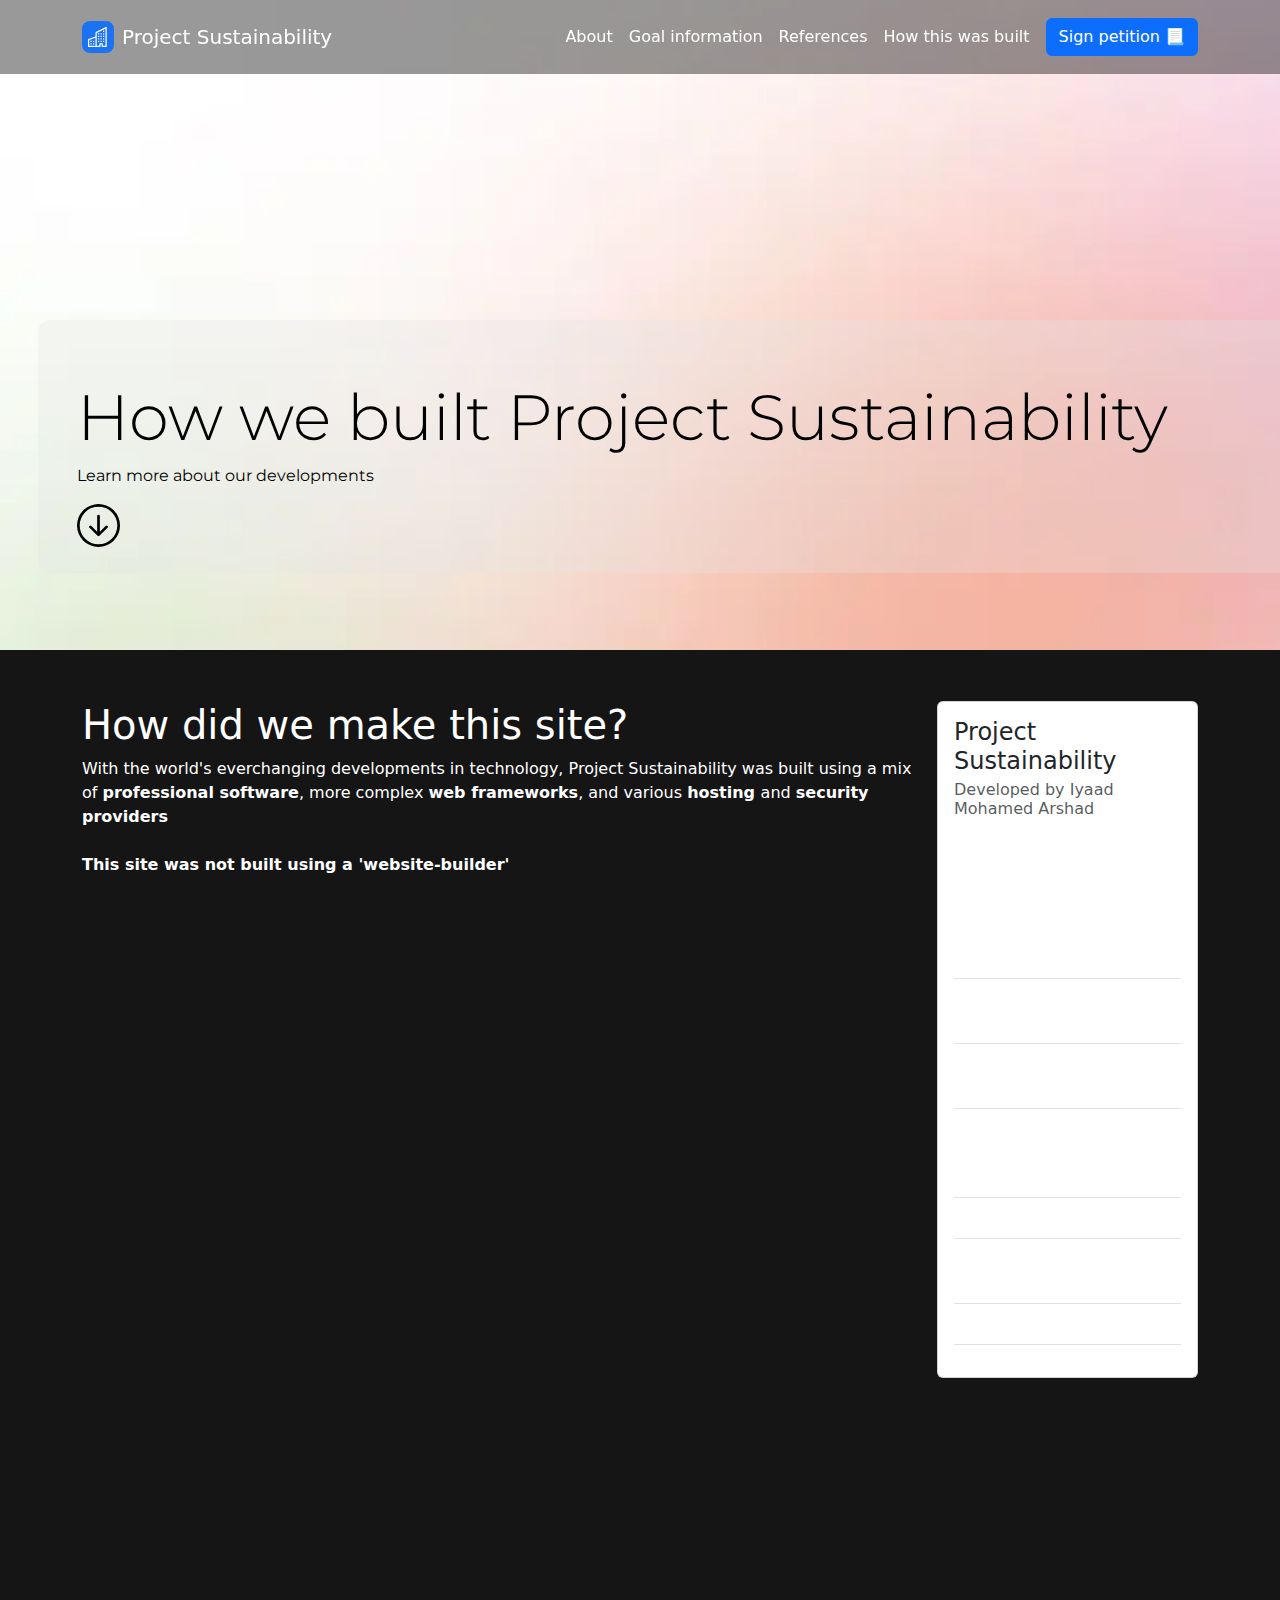
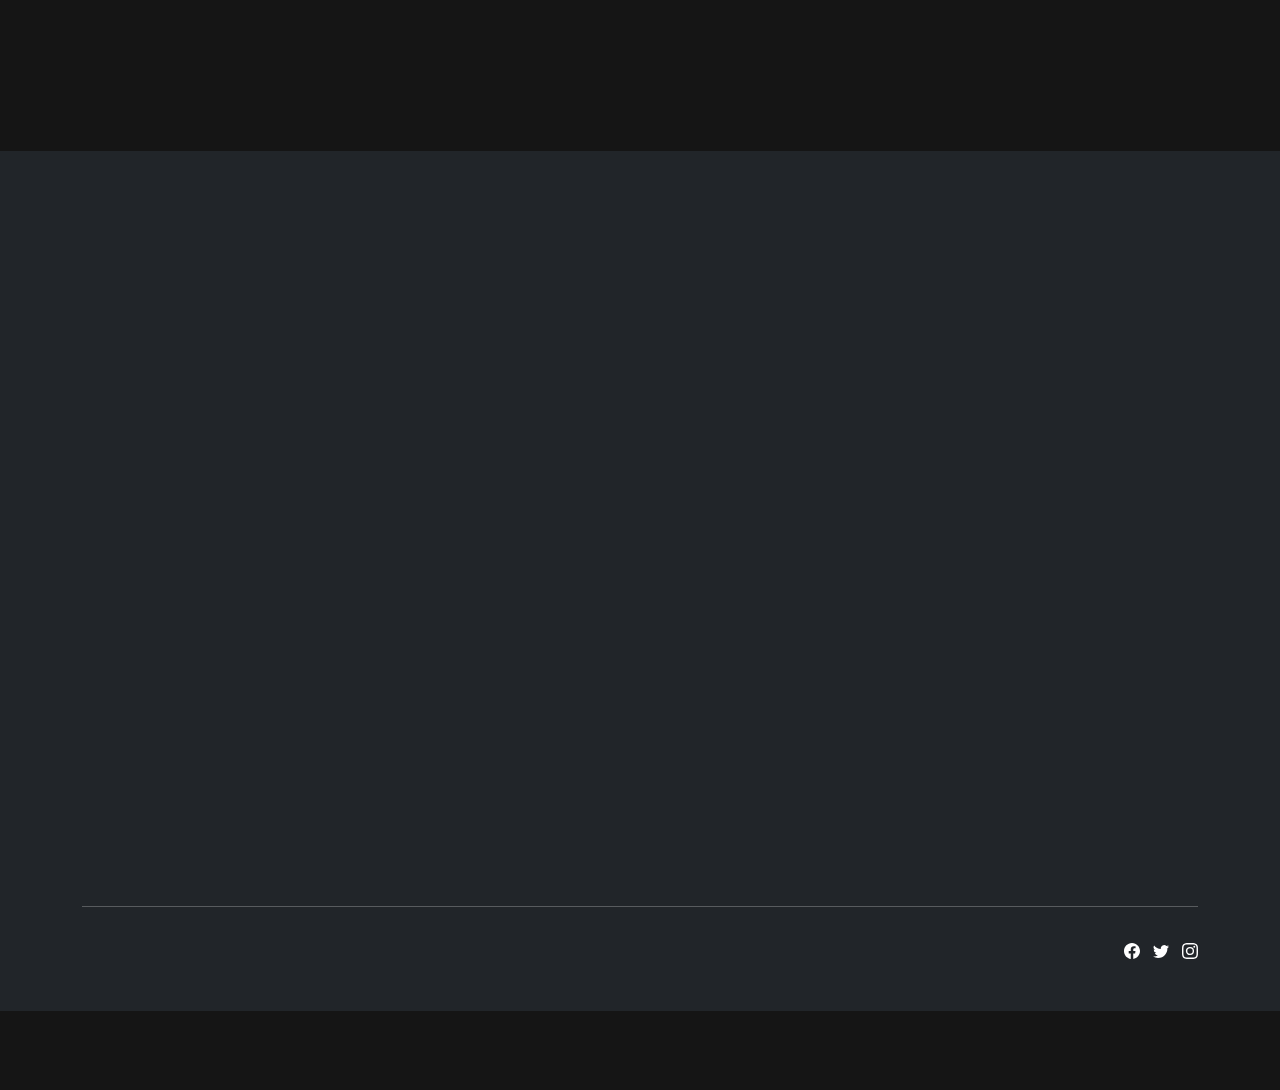
<file: build.html>
<!DOCTYPE html>
<html data-bs-theme="light" lang="en">

<head>
    <meta charset="utf-8">
    <meta name="viewport" content="width=device-width, initial-scale=1.0, shrink-to-fit=no">
    <title>Project Sustainability - Home</title>
    <link rel="canonical" href="https://sustainability.schooltool.io/build.html">
    <meta property="og:url" content="https://sustainability.schooltool.io/build.html">
    <meta name="description" content="Project Sustainability is a public initiative held to educate people on sustainable cities and communities, as well as launch initiatives for petitions">
    <link rel="icon" type="image/gif" sizes="500x333" href="assets/img/59144b1bb0ac80b99a9828639ceda001.gif?h=0c046a7471b702aad7e3eaa9144643e0">
    <link rel="icon" type="image/gif" sizes="500x333" href="assets/img/59144b1bb0ac80b99a9828639ceda001.gif?h=0c046a7471b702aad7e3eaa9144643e0" media="(prefers-color-scheme: dark)">
    <link rel="icon" type="image/gif" sizes="500x333" href="assets/img/59144b1bb0ac80b99a9828639ceda001.gif?h=0c046a7471b702aad7e3eaa9144643e0">
    <link rel="icon" type="image/gif" sizes="500x333" href="assets/img/59144b1bb0ac80b99a9828639ceda001.gif?h=0c046a7471b702aad7e3eaa9144643e0" media="(prefers-color-scheme: dark)">
    <link rel="icon" type="image/gif" sizes="500x333" href="assets/img/59144b1bb0ac80b99a9828639ceda001.gif?h=0c046a7471b702aad7e3eaa9144643e0">
    <link rel="icon" type="image/gif" sizes="500x333" href="assets/img/59144b1bb0ac80b99a9828639ceda001.gif?h=0c046a7471b702aad7e3eaa9144643e0">
    <link rel="icon" type="image/gif" sizes="500x333" href="assets/img/59144b1bb0ac80b99a9828639ceda001.gif?h=0c046a7471b702aad7e3eaa9144643e0">
    <link rel="stylesheet" href="assets/bootstrap/css/bootstrap.min.css?h=a549af2a81cd9900ee897d8bc9c4b5e9">
    <link rel="stylesheet" href="https://fonts.googleapis.com/css?family=Montserrat:200,400,700&amp;display=swap">
    <link rel="stylesheet" href="assets/css/aos.min.css?h=ea67d3638a91cd05d22f1b4e31c7b746">
    <link rel="stylesheet" href="assets/css/Navbar-Right-Links-icons.css?h=befd8a398792e305b7ffd4a176b5b585">
    <link rel="stylesheet" href="assets/css/styles.css?h=c4ebc7708b3b7cb14913d8ac74d0398d">
</head>

<body style="background: #151515;">
    <nav class="navbar navbar-expand-md fixed-top bg-body py-3" data-bss-disabled-mobile="true" data-aos="fade-up" data-aos-duration="250" data-aos-delay="100" data-aos-once="true" style="background: rgba(0,0,0,0.4)!important;">
        <div class="container"><a class="navbar-brand d-flex align-items-center" data-bss-disabled-mobile="true" data-aos="fade-up" data-aos-delay="150" data-aos-once="true" href="index.html"><span class="d-flex justify-content-center align-items-center bs-icon-sm bs-icon-rounded bs-icon-primary me-2 bs-icon" style="background:rgba(13,110,253,0.9);"><svg class="bi bi-buildings" xmlns="http://www.w3.org/2000/svg" width="1em" height="1em" fill="currentColor" viewbox="0 0 16 16" style="font-size:20px;"><path d="M14.763.075A.5.5 0 0 1 15 .5v15a.5.5 0 0 1-.5.5h-3a.5.5 0 0 1-.5-.5V14h-1v1.5a.5.5 0 0 1-.5.5h-9a.5.5 0 0 1-.5-.5V10a.5.5 0 0 1 .342-.474L6 7.64V4.5a.5.5 0 0 1 .276-.447l8-4a.5.5 0 0 1 .487.022ZM6 8.694 1 10.36V15h5zM7 15h2v-1.5a.5.5 0 0 1 .5-.5h2a.5.5 0 0 1 .5.5V15h2V1.309l-7 3.5z"></path><path d="M2 11h1v1H2zm2 0h1v1H4zm-2 2h1v1H2zm2 0h1v1H4zm4-4h1v1H8zm2 0h1v1h-1zm-2 2h1v1H8zm2 0h1v1h-1zm2-2h1v1h-1zm0 2h1v1h-1zM8 7h1v1H8zm2 0h1v1h-1zm2 0h1v1h-1zM8 5h1v1H8zm2 0h1v1h-1zm2 0h1v1h-1zm0-2h1v1h-1z"></path></svg></span><span style="color: rgb(255,255,255);">Project Sustainability</span></a><button data-bs-toggle="collapse" data-bs-target="#navcol-2" class="navbar-toggler"><span class="visually-hidden">Toggle navigation</span><span class="navbar-toggler-icon"></span></button>
            <div class="collapse navbar-collapse" id="navcol-2">
                <ul class="navbar-nav ms-auto">
                    <li class="nav-item"><a class="nav-link active" data-bss-disabled-mobile="true" data-aos="fade-up" data-aos-delay="150" data-aos-once="true" href="about.html" style="color: rgb(255,255,255);">About</a></li>
                    <li class="nav-item"><a class="nav-link active" data-bss-disabled-mobile="true" data-aos="fade-up" data-aos-delay="150" data-aos-once="true" href="goal-info.html" style="color: rgb(255,255,255);">Goal information</a></li>
                    <li class="nav-item"><a class="nav-link active" data-bss-disabled-mobile="true" data-aos="fade-up" data-aos-delay="150" data-aos-once="true" href="references.html" style="color: rgb(255,255,255);">References</a></li>
                    <li class="nav-item"><a class="nav-link active" data-bss-disabled-mobile="true" data-aos="fade-up" data-aos-delay="150" data-aos-once="true" href="build.html" style="color: rgb(255,255,255);">How this was built</a></li>
                </ul><a class="btn btn-primary ms-md-2" role="button" data-bss-disabled-mobile="true" data-aos="fade-up" data-aos-delay="150" data-aos-once="true" href="index.html#form">Sign petition 📃</a>
            </div>
        </div>
    </nav>
    <section data-bss-disabled-mobile="true" data-aos="fade-up" data-aos-delay="500" data-aos-once="true" id="hero" style="padding-top: 25vw;padding-left: 3vw;padding-bottom: 6vw;background: url(&quot;assets/img/background-flipped%20rbl.webp?h=19d5eff03e1c3987d0653cb00371a39a&quot;) no-repeat;background-size: cover;">
        <div data-bss-disabled-mobile="true" data-aos="fade-up" data-aos-delay="600" data-aos-once="true" style="border-top-left-radius: 12px;border-bottom-left-radius: 12px;background: rgba(228,228,228,0.3);padding-top: 2vw;padding-bottom: 2vw;">
            <h1 class="display-3" data-aos="fade-up" data-aos-delay="700" style="margin: 3vw;margin-bottom: 1vw;color: #000000;font-family: Montserrat, sans-serif;line-height: 67.6px;">How we built Project Sustainability</h1>
            <p data-bss-disabled-mobile="true" data-aos="fade-up" data-aos-delay="750" data-aos-once="true" style="padding: 3vw;padding-top: 0vw;padding-bottom: 0vw;color: #000000;font-family: Montserrat, sans-serif;">Learn more about our developments</p><button class="btn btn-primary" type="button" style="margin: 0px;margin-left: 3vw;background: rgba(255,255,255,0);border-style: none;padding: 0px;"><svg xmlns="http://www.w3.org/2000/svg" width="1em" height="1em" fill="currentColor" viewBox="0 0 16 16" class="bi bi-arrow-down-circle" data-bss-disabled-mobile="true" data-aos="fade-up" data-aos-delay="800" data-aos-once="true" style="font-size: 43px;color: #000000;font-family: Montserrat, sans-serif;">
                    <path fill-rule="evenodd" d="M1 8a7 7 0 1 0 14 0A7 7 0 0 0 1 8m15 0A8 8 0 1 1 0 8a8 8 0 0 1 16 0M8.5 4.5a.5.5 0 0 0-1 0v5.793L5.354 8.146a.5.5 0 1 0-.708.708l3 3a.5.5 0 0 0 .708 0l3-3a.5.5 0 0 0-.708-.708L8.5 10.293z"></path>
                </svg></button>
        </div>
    </section>
    <section id="welcome" style="padding: 2vw;margin: 2vw;">
        <div class="container">
            <div class="row">
                <div class="col-md-12 col-xl-6" style="width: 75%;">
                    <h1 data-bss-disabled-mobile="true" data-aos="fade-up" data-aos-once="true" style="color: rgb(255,255,255);">How did we make this site?</h1>
                    <p data-bss-disabled-mobile="true" data-aos="fade-up" data-aos-delay="100" data-aos-once="true" style="color: rgb(255,255,255);">With the world's everchanging developments in technology, Project Sustainability was built using a mix of <strong>professional software</strong>, more complex <strong>web frameworks</strong>, and various <strong>hosting </strong>and <strong>security providers</strong><br><br><strong>This site was not built using a 'website-builder'</strong></p>
                    <h1 data-bss-disabled-mobile="true" data-aos="fade-up" data-aos-delay="200" data-aos-once="true" style="color: rgb(255,255,255);">Technologies used:</h1>
                    <ul style="color: rgb(255,255,255);">
                        <li data-bss-disabled-mobile="true" data-aos="fade-up" data-aos-delay="250" data-aos-once="true">Bootstrap Framework</li>
                        <li data-bss-disabled-mobile="true" data-aos="fade-up" data-aos-delay="300" data-aos-once="true">Cloudflare Web Services</li>
                        <li data-bss-disabled-mobile="true" data-aos="fade-up" data-aos-delay="350" data-aos-once="true">GitHub Hosting</li>
                        <li data-bss-disabled-mobile="true" data-aos="fade-up" data-aos-delay="400" data-aos-once="true">GitHub Education Licensing</li>
                    </ul>
                    <h2 data-bss-disabled-mobile="true" data-aos="fade-up" data-aos-delay="500" data-aos-once="true" style="color: rgb(255,255,255);">Bootstrap Framework</h2>
                    <p data-bss-disabled-mobile="true" data-aos="fade-up" data-aos-delay="550" data-aos-once="true" style="color: rgb(255,255,255);">Everything from the design of the navbar to the look of the font has been designed using various bootstrap framework features</p>
                    <h2 data-bss-disabled-mobile="true" data-aos="fade-up" data-aos-delay="600" data-aos-once="true" style="color: rgb(255,255,255);">GitHub</h2>
                    <p data-bss-disabled-mobile="true" data-aos="fade-up" data-aos-delay="650" data-aos-once="true" style="color: rgb(255,255,255);">GitHub has played a crucial role in the launch of this project. GitHub acts as the host for the operation of this site.<br><br>In addition, GitHub allows for custom domains without too much trouble.</p>
                    <h2 data-bss-disabled-mobile="true" data-aos="fade-up" data-aos-delay="700" data-aos-once="true" style="color: rgb(255,255,255);">CloudFlare</h2>
                    <p data-bss-disabled-mobile="true" data-aos="fade-up" data-aos-delay="750" data-aos-once="true" style="color: rgb(255,255,255);">Cloudflare ensures smoothness in the operation, loading and security of this site, ensuring user data remains confidential.<br><br>In addition, Cloudflare allowed us to purchase a domain, a great security package , and various other functionalities.</p>
                    <div id="build-1">
                        <div class="container">
                            <div class="row">
                                <div class="col-md-12">
                                    <h2 class="text-center" data-bss-disabled-mobile="true" data-aos="fade-up" data-aos-duration="50" data-aos-once="true" style="color: rgb(255,255,255);">Made with</h2>
                                </div>
                            </div>
                            <div class="row" data-bss-disabled-mobile="true" data-aos="fade-up" data-aos-delay="200" data-aos-once="true" style="background: #000000;border-radius: 12px;">
                                <div class="col-md-4 text-center d-xl-flex justify-content-xl-center align-items-xl-center"><img data-bss-disabled-mobile="true" data-aos="fade-up" data-aos-delay="250" data-aos-once="true" src="assets/img/cloudflare%20logo.webp?h=5f84014f391604a809ce476b78aa03b4" style="width: auto;height: 11vw;"></div>
                                <div class="col-md-4 text-center d-xl-flex justify-content-xl-center align-items-xl-center"><img data-bss-disabled-mobile="true" data-aos="fade-up" data-aos-delay="350" data-aos-once="true" src="assets/img/bootstrap%20logo.jpg?h=5f84014f391604a809ce476b78aa03b4" style="width: 25vw;height: 100%;" width="341" height="132"></div>
                                <div class="col-md-4 text-center d-xl-flex justify-content-xl-center align-items-xl-center"><img data-bss-disabled-mobile="true" data-aos="fade-up" data-aos-delay="450" data-aos-once="true" src="assets/img/github%20logo.jpg?h=5f84014f391604a809ce476b78aa03b4" style="width: auto;height: 11vw;"></div>
                            </div>
                        </div>
                    </div>
                </div>
                <div class="col-md-12 col-xl-3" style="width: 25%;">
                    <div class="card" data-bss-disabled-mobile="true" data-aos="fade-up" data-aos-delay="850" data-aos-once="true">
                        <div class="card-body">
                            <h4 class="card-title" data-bss-disabled-mobile="true" data-aos="fade-up" data-aos-delay="900" data-aos-once="true">Project Sustainability</h4>
                            <h6 class="text-muted card-subtitle mb-2" data-bss-disabled-mobile="true" data-aos="fade-up" data-aos-delay="950" data-aos-once="true">Developed by Iyaad Mohamed Arshad</h6>
                            <p class="card-text" data-bss-disabled-mobile="true" data-aos="fade-up" data-aos-delay="1000" data-aos-once="true">Project Sustainability is an innovative initiative launched and maintained by Iyaad Mohamed Arshad.</p>
                            <div class="table-responsive">
                                <table class="table">
                                    <thead>
                                        <tr>
                                            <th data-bss-disabled-mobile="true" data-aos="fade-up" data-aos-delay="1050" data-aos-once="true">Name</th>
                                            <th data-bss-disabled-mobile="true" data-aos="fade-up" data-aos-delay="1050" data-aos-once="true">Detail</th>
                                        </tr>
                                    </thead>
                                    <tbody>
                                        <tr>
                                            <td data-bss-disabled-mobile="true" data-aos="fade-up" data-aos-duration="1100" data-aos-once="true">Release Date</td>
                                            <td data-bss-disabled-mobile="true" data-aos="fade-up" data-aos-duration="1100" data-aos-once="true">6/28/2024</td>
                                        </tr>
                                        <tr>
                                            <td data-bss-disabled-mobile="true" data-aos="fade-up" data-aos-duration="1150" data-aos-once="true">Produced with</td>
                                            <td data-bss-disabled-mobile="true" data-aos="fade-up" data-aos-duration="1200" data-aos-once="true">Bootstrap, Cloudflare</td>
                                        </tr>
                                        <tr>
                                            <td data-bss-disabled-mobile="true" data-aos="fade-up" data-aos-duration="1250" data-aos-once="true">Author</td>
                                            <td data-bss-disabled-mobile="true" data-aos="fade-up" data-aos-duration="1300" data-aos-once="true">Iyaad Mohamed Arshad</td>
                                        </tr>
                                        <tr>
                                            <td data-bss-disabled-mobile="true" data-aos="fade-up" data-aos-duration="1350" data-aos-once="true">Pages</td>
                                            <td data-bss-disabled-mobile="true" data-aos="fade-up" data-aos-duration="1400" data-aos-once="true">Approx 7</td>
                                        </tr>
                                        <tr>
                                            <td data-bss-disabled-mobile="true" data-aos="fade-up" data-aos-duration="1450" data-aos-once="true">Referencing</td>
                                            <td data-bss-disabled-mobile="true" data-aos="fade-up" data-aos-duration="1500" data-aos-once="true">Harvard referenced</td>
                                        </tr>
                                        <tr>
                                            <td data-bss-disabled-mobile="true" data-aos="fade-up" data-aos-duration="1550" data-aos-once="true">SDG Goal</td>
                                            <td data-bss-disabled-mobile="true" data-aos="fade-up" data-aos-duration="1600" data-aos-once="true">Goal 11</td>
                                        </tr>
                                    </tbody>
                                </table>
                            </div>
                        </div>
                    </div>
                </div>
            </div>
        </div>
    </section>
    <footer class="text-white bg-dark">
        <div class="container py-4 py-lg-5">
            <section class="py-4 py-xl-5">
                <div class="container h-100">
                    <div class="text-white bg-primary border rounded border-0 p-4 py-5" data-bss-disabled-mobile="true" data-aos="fade-up" data-aos-once="true">
                        <div class="row h-100">
                            <div class="col-md-10 col-xl-8 text-center d-flex d-sm-flex d-md-flex justify-content-center align-items-center mx-auto justify-content-md-start align-items-md-center justify-content-xl-center">
                                <div>
                                    <h1 class="fw-bold text-white mb-3" data-bss-disabled-mobile="true" data-aos="fade-up" data-aos-delay="100" data-aos-once="true">Wanna know how this project was built?</h1>
                                    <p data-bss-disabled-mobile="true" data-aos="fade-up" data-aos-delay="200" data-aos-once="true" class="mb-4">Get to know more with that button 👇</p><a class="btn btn-light fs-5 py-2 px-4" role="button" data-bss-disabled-mobile="true" data-aos="fade-up" data-aos-delay="300" data-aos-once="true" href="build.html">Learn how 🧐</a>
                                </div>
                            </div>
                        </div>
                    </div>
                </div>
            </section>
            <div class="row justify-content-center">
                <div class="col-lg-3 text-center text-lg-start d-flex flex-column align-items-center order-first align-items-lg-start order-lg-last align-items-xl-center item social" data-bss-disabled-mobile="true" data-aos="fade-up" data-aos-delay="400" data-aos-once="true">
                    <div class="fw-bold d-flex align-items-center mb-2"><span class="bs-icon-sm bs-icon-rounded bs-icon-primary d-flex justify-content-center align-items-center bs-icon me-2"><svg xmlns="http://www.w3.org/2000/svg" width="1em" height="1em" fill="currentColor" viewBox="0 0 16 16" class="bi bi-bezier fs-5">
                                <path fill-rule="evenodd" d="M0 10.5A1.5 1.5 0 0 1 1.5 9h1A1.5 1.5 0 0 1 4 10.5v1A1.5 1.5 0 0 1 2.5 13h-1A1.5 1.5 0 0 1 0 11.5zm1.5-.5a.5.5 0 0 0-.5.5v1a.5.5 0 0 0 .5.5h1a.5.5 0 0 0 .5-.5v-1a.5.5 0 0 0-.5-.5zm10.5.5A1.5 1.5 0 0 1 13.5 9h1a1.5 1.5 0 0 1 1.5 1.5v1a1.5 1.5 0 0 1-1.5 1.5h-1a1.5 1.5 0 0 1-1.5-1.5zm1.5-.5a.5.5 0 0 0-.5.5v1a.5.5 0 0 0 .5.5h1a.5.5 0 0 0 .5-.5v-1a.5.5 0 0 0-.5-.5zM6 4.5A1.5 1.5 0 0 1 7.5 3h1A1.5 1.5 0 0 1 10 4.5v1A1.5 1.5 0 0 1 8.5 7h-1A1.5 1.5 0 0 1 6 5.5zM7.5 4a.5.5 0 0 0-.5.5v1a.5.5 0 0 0 .5.5h1a.5.5 0 0 0 .5-.5v-1a.5.5 0 0 0-.5-.5z"></path>
                                <path d="M6 4.5H1.866a1 1 0 1 0 0 1h2.668A6.517 6.517 0 0 0 1.814 9H2.5c.123 0 .244.015.358.043a5.517 5.517 0 0 1 3.185-3.185A1.503 1.503 0 0 1 6 5.5zm3.957 1.358A1.5 1.5 0 0 0 10 5.5v-1h4.134a1 1 0 1 1 0 1h-2.668a6.517 6.517 0 0 1 2.72 3.5H13.5c-.123 0-.243.015-.358.043a5.517 5.517 0 0 0-3.185-3.185z"></path>
                            </svg></span><span>Project Sustainability</span></div>
                    <p class="text-muted copyright">Sem eleifend donec molestie, integer quisque orci aliquam.</p>
                </div>
            </div>
            <div id="build">
                <div class="container">
                    <div class="row">
                        <div class="col-md-12">
                            <h2 class="text-center" data-bss-disabled-mobile="true" data-aos="fade-up" data-aos-delay="500" data-aos-once="true" style="color: rgb(255,255,255);">Made with</h2>
                        </div>
                    </div>
                    <div class="row" data-bss-disabled-mobile="true" data-aos="fade-up" data-aos-delay="600" data-aos-once="true" style="background: #000000;border-radius: 12px;">
                        <div class="col-md-4 text-center d-xl-flex justify-content-xl-center align-items-xl-center"><img data-bss-disabled-mobile="true" data-aos="fade-up" data-aos-delay="700" data-aos-once="true" src="assets/img/cloudflare%20logo.webp?h=5f84014f391604a809ce476b78aa03b4" style="width: auto;height: 11vw;"></div>
                        <div class="col-md-4 text-center d-xl-flex justify-content-xl-center align-items-xl-center"><img data-bss-disabled-mobile="true" data-aos="fade-up" data-aos-delay="800" data-aos-once="true" src="assets/img/bootstrap%20logo.jpg?h=5f84014f391604a809ce476b78aa03b4" style="width: auto;height: 11vw;"></div>
                        <div class="col-md-4 text-center d-xl-flex justify-content-xl-center align-items-xl-center"><img data-bss-disabled-mobile="true" data-aos="fade-up" data-aos-delay="900" data-aos-once="true" src="assets/img/github%20logo.jpg?h=5f84014f391604a809ce476b78aa03b4" style="width: auto;height: 11vw;"></div>
                    </div>
                </div>
            </div>
            <hr>
            <div class="d-flex justify-content-between align-items-center pt-3">
                <p data-bss-disabled-mobile="true" data-aos="fade-up" data-aos-delay="500" data-aos-once="true" class="mb-0">Copyright © 2024 AcroFord, Inc.</p>
                <ul class="list-inline mb-0">
                    <li class="list-inline-item"><svg xmlns="http://www.w3.org/2000/svg" width="1em" height="1em" fill="currentColor" viewBox="0 0 16 16" class="bi bi-facebook" data-bss-disabled-mobile="true" data-aos="fade-up" data-aos-delay="550" data-aos-once="true">
                            <path d="M16 8.049c0-4.446-3.582-8.05-8-8.05C3.58 0-.002 3.603-.002 8.05c0 4.017 2.926 7.347 6.75 7.951v-5.625h-2.03V8.05H6.75V6.275c0-2.017 1.195-3.131 3.022-3.131.876 0 1.791.157 1.791.157v1.98h-1.009c-.993 0-1.303.621-1.303 1.258v1.51h2.218l-.354 2.326H9.25V16c3.824-.604 6.75-3.934 6.75-7.951"></path>
                        </svg></li>
                    <li class="list-inline-item"><svg xmlns="http://www.w3.org/2000/svg" width="1em" height="1em" fill="currentColor" viewBox="0 0 16 16" class="bi bi-twitter" data-bss-disabled-mobile="true" data-aos="fade-up" data-aos-delay="650" data-aos-once="true">
                            <path d="M5.026 15c6.038 0 9.341-5.003 9.341-9.334 0-.14 0-.282-.006-.422A6.685 6.685 0 0 0 16 3.542a6.658 6.658 0 0 1-1.889.518 3.301 3.301 0 0 0 1.447-1.817 6.533 6.533 0 0 1-2.087.793A3.286 3.286 0 0 0 7.875 6.03a9.325 9.325 0 0 1-6.767-3.429 3.289 3.289 0 0 0 1.018 4.382A3.323 3.323 0 0 1 .64 6.575v.045a3.288 3.288 0 0 0 2.632 3.218 3.203 3.203 0 0 1-.865.115 3.23 3.23 0 0 1-.614-.057 3.283 3.283 0 0 0 3.067 2.277A6.588 6.588 0 0 1 .78 13.58a6.32 6.32 0 0 1-.78-.045A9.344 9.344 0 0 0 5.026 15"></path>
                        </svg></li>
                    <li class="list-inline-item"><svg xmlns="http://www.w3.org/2000/svg" width="1em" height="1em" fill="currentColor" viewBox="0 0 16 16" class="bi bi-instagram" data-bss-disabled-mobile="true" data-aos="fade-up" data-aos-delay="750" data-aos-once="true">
                            <path d="M8 0C5.829 0 5.556.01 4.703.048 3.85.088 3.269.222 2.76.42a3.917 3.917 0 0 0-1.417.923A3.927 3.927 0 0 0 .42 2.76C.222 3.268.087 3.85.048 4.7.01 5.555 0 5.827 0 8.001c0 2.172.01 2.444.048 3.297.04.852.174 1.433.372 1.942.205.526.478.972.923 1.417.444.445.89.719 1.416.923.51.198 1.09.333 1.942.372C5.555 15.99 5.827 16 8 16s2.444-.01 3.298-.048c.851-.04 1.434-.174 1.943-.372a3.916 3.916 0 0 0 1.416-.923c.445-.445.718-.891.923-1.417.197-.509.332-1.09.372-1.942C15.99 10.445 16 10.173 16 8s-.01-2.445-.048-3.299c-.04-.851-.175-1.433-.372-1.941a3.926 3.926 0 0 0-.923-1.417A3.911 3.911 0 0 0 13.24.42c-.51-.198-1.092-.333-1.943-.372C10.443.01 10.172 0 7.998 0h.003zm-.717 1.442h.718c2.136 0 2.389.007 3.232.046.78.035 1.204.166 1.486.275.373.145.64.319.92.599.28.28.453.546.598.92.11.281.24.705.275 1.485.039.843.047 1.096.047 3.231s-.008 2.389-.047 3.232c-.035.78-.166 1.203-.275 1.485a2.47 2.47 0 0 1-.599.919c-.28.28-.546.453-.92.598-.28.11-.704.24-1.485.276-.843.038-1.096.047-3.232.047s-2.39-.009-3.233-.047c-.78-.036-1.203-.166-1.485-.276a2.478 2.478 0 0 1-.92-.598 2.48 2.48 0 0 1-.6-.92c-.109-.281-.24-.705-.275-1.485-.038-.843-.046-1.096-.046-3.233 0-2.136.008-2.388.046-3.231.036-.78.166-1.204.276-1.486.145-.373.319-.64.599-.92.28-.28.546-.453.92-.598.282-.11.705-.24 1.485-.276.738-.034 1.024-.044 2.515-.045v.002zm4.988 1.328a.96.96 0 1 0 0 1.92.96.96 0 0 0 0-1.92zm-4.27 1.122a4.109 4.109 0 1 0 0 8.217 4.109 4.109 0 0 0 0-8.217zm0 1.441a2.667 2.667 0 1 1 0 5.334 2.667 2.667 0 0 1 0-5.334"></path>
                        </svg></li>
                </ul>
            </div>
        </div>
    </footer>
    <script src="assets/bootstrap/js/bootstrap.min.js?h=374d178d651fa0eaf680a1fa7b40c788"></script>
    <script src="assets/js/aos.min.js?h=d3718e34eeb0355be8e3179a2e2bccb7"></script>
    <script src="assets/js/bs-init.js?h=d0c6de1d0ecd5065d55e7b94664b5b10"></script>
</body>

</html>
</file>
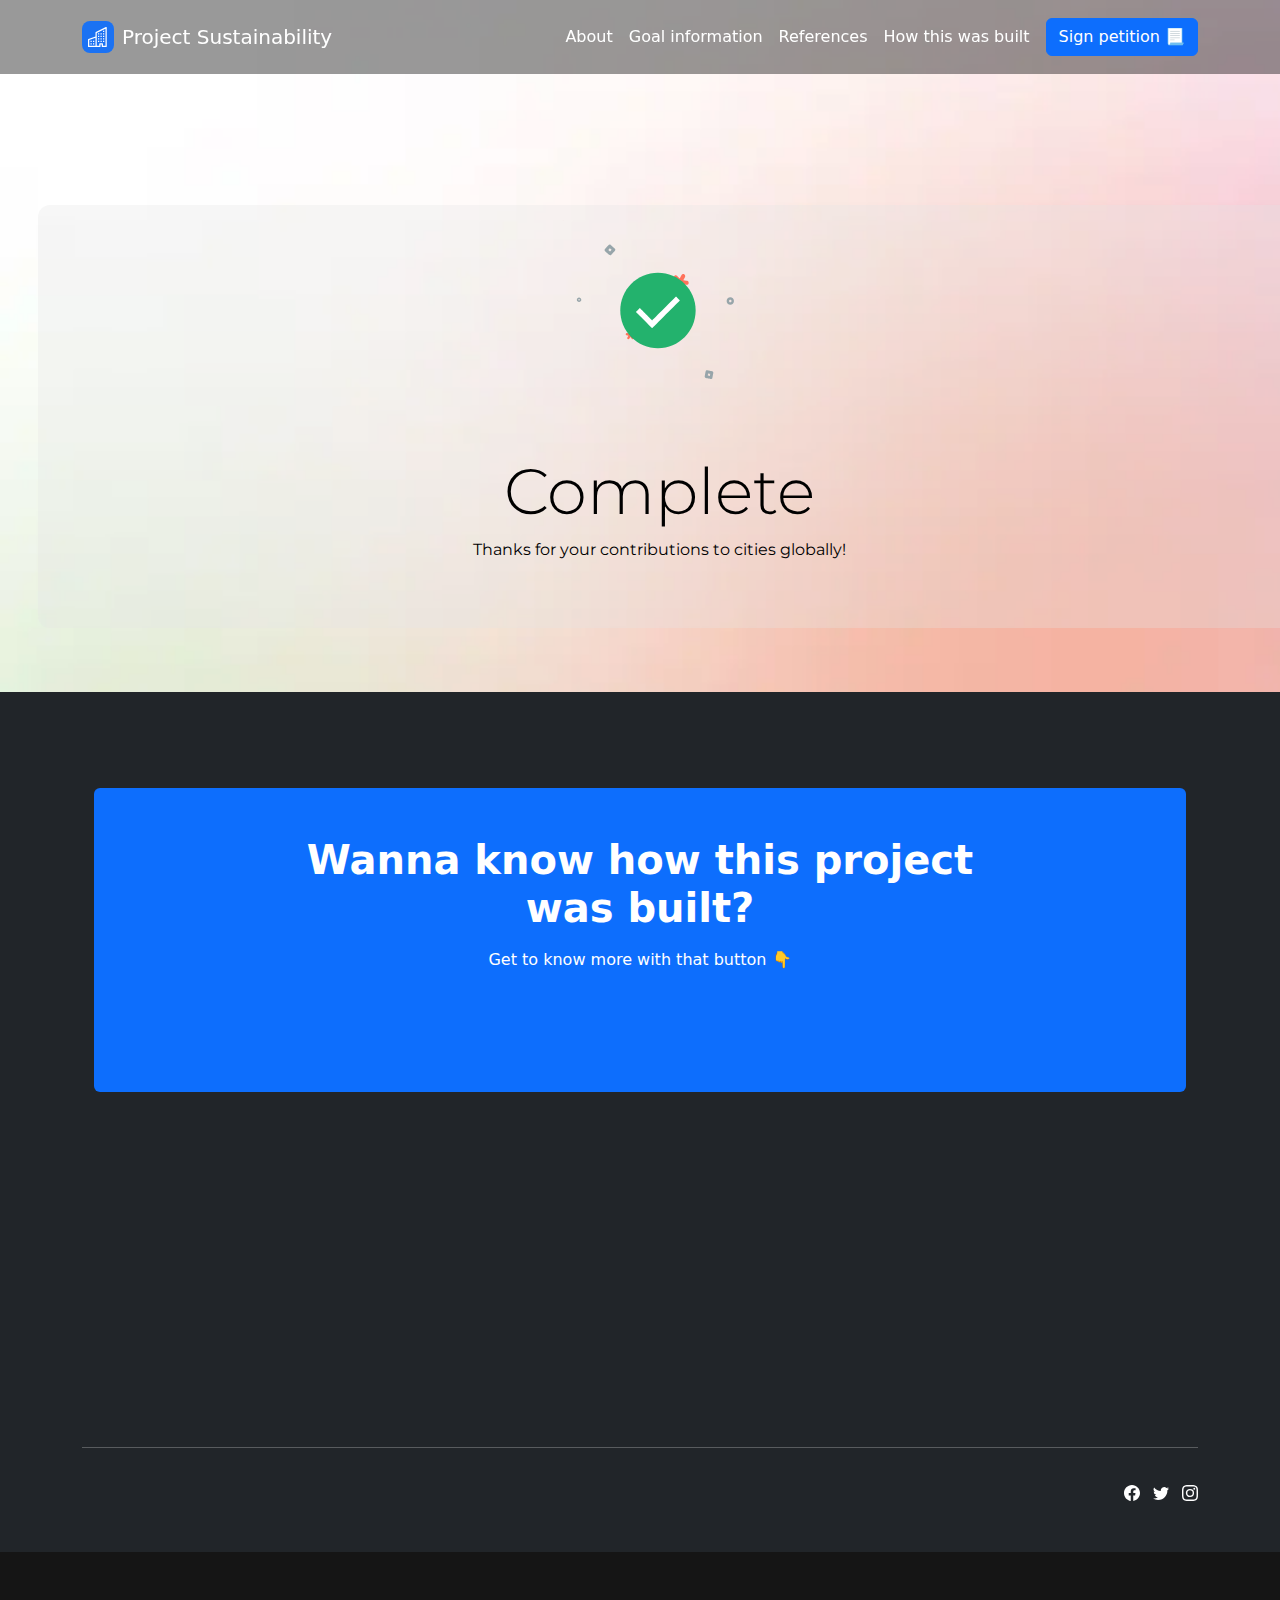
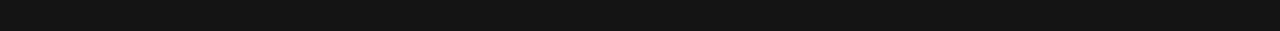
<file: done.html>
<!DOCTYPE html>
<html data-bs-theme="light" lang="en">

<head>
    <meta charset="utf-8">
    <meta name="viewport" content="width=device-width, initial-scale=1.0, shrink-to-fit=no">
    <title>Project Sustainability - Home</title>
    <link rel="canonical" href="https://sustainability.schooltool.io/done.html">
    <meta property="og:url" content="https://sustainability.schooltool.io/done.html">
    <meta name="description" content="Project Sustainability is a public initiative held to educate people on sustainable cities and communities, as well as launch initiatives for petitions">
    <link rel="icon" type="image/gif" sizes="500x333" href="assets/img/59144b1bb0ac80b99a9828639ceda001.gif?h=0c046a7471b702aad7e3eaa9144643e0">
    <link rel="icon" type="image/gif" sizes="500x333" href="assets/img/59144b1bb0ac80b99a9828639ceda001.gif?h=0c046a7471b702aad7e3eaa9144643e0" media="(prefers-color-scheme: dark)">
    <link rel="icon" type="image/gif" sizes="500x333" href="assets/img/59144b1bb0ac80b99a9828639ceda001.gif?h=0c046a7471b702aad7e3eaa9144643e0">
    <link rel="icon" type="image/gif" sizes="500x333" href="assets/img/59144b1bb0ac80b99a9828639ceda001.gif?h=0c046a7471b702aad7e3eaa9144643e0" media="(prefers-color-scheme: dark)">
    <link rel="icon" type="image/gif" sizes="500x333" href="assets/img/59144b1bb0ac80b99a9828639ceda001.gif?h=0c046a7471b702aad7e3eaa9144643e0">
    <link rel="icon" type="image/gif" sizes="500x333" href="assets/img/59144b1bb0ac80b99a9828639ceda001.gif?h=0c046a7471b702aad7e3eaa9144643e0">
    <link rel="icon" type="image/gif" sizes="500x333" href="assets/img/59144b1bb0ac80b99a9828639ceda001.gif?h=0c046a7471b702aad7e3eaa9144643e0">
    <link rel="stylesheet" href="assets/bootstrap/css/bootstrap.min.css?h=a549af2a81cd9900ee897d8bc9c4b5e9">
    <link rel="stylesheet" href="https://fonts.googleapis.com/css?family=Montserrat:200,400,700&amp;display=swap">
    <link rel="stylesheet" href="assets/css/aos.min.css?h=ea67d3638a91cd05d22f1b4e31c7b746">
    <link rel="stylesheet" href="assets/css/Navbar-Right-Links-icons.css?h=befd8a398792e305b7ffd4a176b5b585">
    <link rel="stylesheet" href="assets/css/styles.css?h=c4ebc7708b3b7cb14913d8ac74d0398d">
</head>

<body style="background: #151515;">
    <nav class="navbar navbar-expand-md fixed-top bg-body py-3" data-bss-disabled-mobile="true" data-aos="fade-up" data-aos-duration="250" data-aos-delay="100" data-aos-once="true" style="background: rgba(0,0,0,0.4)!important;">
        <div class="container"><a class="navbar-brand d-flex align-items-center" data-bss-disabled-mobile="true" data-aos="fade-up" data-aos-delay="150" data-aos-once="true" href="index.html"><span class="d-flex justify-content-center align-items-center bs-icon-sm bs-icon-rounded bs-icon-primary me-2 bs-icon" style="background:rgba(13,110,253,0.9);"><svg class="bi bi-buildings" xmlns="http://www.w3.org/2000/svg" width="1em" height="1em" fill="currentColor" viewbox="0 0 16 16" style="font-size:20px;"><path d="M14.763.075A.5.5 0 0 1 15 .5v15a.5.5 0 0 1-.5.5h-3a.5.5 0 0 1-.5-.5V14h-1v1.5a.5.5 0 0 1-.5.5h-9a.5.5 0 0 1-.5-.5V10a.5.5 0 0 1 .342-.474L6 7.64V4.5a.5.5 0 0 1 .276-.447l8-4a.5.5 0 0 1 .487.022ZM6 8.694 1 10.36V15h5zM7 15h2v-1.5a.5.5 0 0 1 .5-.5h2a.5.5 0 0 1 .5.5V15h2V1.309l-7 3.5z"></path><path d="M2 11h1v1H2zm2 0h1v1H4zm-2 2h1v1H2zm2 0h1v1H4zm4-4h1v1H8zm2 0h1v1h-1zm-2 2h1v1H8zm2 0h1v1h-1zm2-2h1v1h-1zm0 2h1v1h-1zM8 7h1v1H8zm2 0h1v1h-1zm2 0h1v1h-1zM8 5h1v1H8zm2 0h1v1h-1zm2 0h1v1h-1zm0-2h1v1h-1z"></path></svg></span><span style="color: rgb(255,255,255);">Project Sustainability</span></a><button data-bs-toggle="collapse" data-bs-target="#navcol-2" class="navbar-toggler"><span class="visually-hidden">Toggle navigation</span><span class="navbar-toggler-icon"></span></button>
            <div class="collapse navbar-collapse" id="navcol-2">
                <ul class="navbar-nav ms-auto">
                    <li class="nav-item"><a class="nav-link active" data-bss-disabled-mobile="true" data-aos="fade-up" data-aos-delay="150" data-aos-once="true" href="about.html" style="color: rgb(255,255,255);">About</a></li>
                    <li class="nav-item"><a class="nav-link active" data-bss-disabled-mobile="true" data-aos="fade-up" data-aos-delay="150" data-aos-once="true" href="goal-info.html" style="color: rgb(255,255,255);">Goal information</a></li>
                    <li class="nav-item"><a class="nav-link active" data-bss-disabled-mobile="true" data-aos="fade-up" data-aos-delay="150" data-aos-once="true" href="references.html" style="color: rgb(255,255,255);">References</a></li>
                    <li class="nav-item"><a class="nav-link active" data-bss-disabled-mobile="true" data-aos="fade-up" data-aos-delay="150" data-aos-once="true" href="build.html" style="color: rgb(255,255,255);">How this was built</a></li>
                </ul><a class="btn btn-primary ms-md-2" role="button" data-bss-disabled-mobile="true" data-aos="fade-up" data-aos-delay="150" data-aos-once="true" href="index.html#form">Sign petition 📃</a>
            </div>
        </div>
    </nav>
    <section data-bss-disabled-mobile="true" data-aos="fade-up" data-aos-delay="500" data-aos-once="true" id="hero" style="padding-top: 16vw;padding-left: 3vw;padding-bottom: 5vw;background: url(&quot;assets/img/background-flipped%20rbl.webp?h=19d5eff03e1c3987d0653cb00371a39a&quot;) no-repeat;background-size: cover;">
        <div class="text-center" data-bss-disabled-mobile="true" data-aos="fade-up" data-aos-delay="600" data-aos-once="true" style="border-top-left-radius: 12px;border-bottom-left-radius: 12px;background: rgba(228,228,228,0.3);padding-bottom: 2vw;">
            <div class="text-center d-xl-flex justify-content-xl-center">
                <lottie-player src="assets/js/Animation%20-%201719556752019.json?h=14a616d7193c55d692b68babae271929" mode="bounce" autoplay="" speed="0.6" style="width: 17vw;height: auto;" loop=""></lottie-player>
            </div>
            <h1 class="display-3" data-bss-disabled-mobile="true" data-aos="fade-up" data-aos-delay="150" data-aos-once="true" style="margin: 3vw;margin-bottom: 1vw;color: #000000;font-family: Montserrat, sans-serif;line-height: 67.6px;">Complete</h1>
            <p data-bss-disabled-mobile="true" data-aos="fade-up" data-aos-delay="250" data-aos-once="true" style="padding: 3vw;padding-top: 0vw;padding-bottom: 0vw;color: #000000;font-family: Montserrat, sans-serif;">Thanks for your contributions to cities globally!</p><button class="btn btn-primary" type="button" style="margin: 0px;margin-left: 3vw;background: rgba(255,255,255,0);border-style: none;padding: 0px;"></button>
        </div>
    </section>
    <footer class="text-white bg-dark">
        <div class="container py-4 py-lg-5">
            <section class="py-4 py-xl-5">
                <div class="container h-100">
                    <div class="text-white bg-primary border rounded border-0 p-4 py-5" data-bss-disabled-mobile="true" data-aos="fade-up" data-aos-once="true">
                        <div class="row h-100">
                            <div class="col-md-10 col-xl-8 text-center d-flex d-sm-flex d-md-flex justify-content-center align-items-center mx-auto justify-content-md-start align-items-md-center justify-content-xl-center">
                                <div>
                                    <h1 class="fw-bold text-white mb-3" data-bss-disabled-mobile="true" data-aos="fade-up" data-aos-delay="100" data-aos-once="true">Wanna know how this project was built?</h1>
                                    <p data-bss-disabled-mobile="true" data-aos="fade-up" data-aos-delay="200" data-aos-once="true" class="mb-4">Get to know more with that button 👇</p><a class="btn btn-light fs-5 py-2 px-4" role="button" data-bss-disabled-mobile="true" data-aos="fade-up" data-aos-delay="300" data-aos-once="true" href="build.html">Learn how 🧐</a>
                                </div>
                            </div>
                        </div>
                    </div>
                </div>
            </section>
            <div class="row justify-content-center">
                <div class="col-lg-3 text-center text-lg-start d-flex flex-column align-items-center order-first align-items-lg-start order-lg-last align-items-xl-center item social" data-bss-disabled-mobile="true" data-aos="fade-up" data-aos-delay="400" data-aos-once="true">
                    <div class="fw-bold d-flex align-items-center mb-2"><span class="bs-icon-sm bs-icon-rounded bs-icon-primary d-flex justify-content-center align-items-center bs-icon me-2"><svg xmlns="http://www.w3.org/2000/svg" width="1em" height="1em" fill="currentColor" viewBox="0 0 16 16" class="bi bi-bezier fs-5">
                                <path fill-rule="evenodd" d="M0 10.5A1.5 1.5 0 0 1 1.5 9h1A1.5 1.5 0 0 1 4 10.5v1A1.5 1.5 0 0 1 2.5 13h-1A1.5 1.5 0 0 1 0 11.5zm1.5-.5a.5.5 0 0 0-.5.5v1a.5.5 0 0 0 .5.5h1a.5.5 0 0 0 .5-.5v-1a.5.5 0 0 0-.5-.5zm10.5.5A1.5 1.5 0 0 1 13.5 9h1a1.5 1.5 0 0 1 1.5 1.5v1a1.5 1.5 0 0 1-1.5 1.5h-1a1.5 1.5 0 0 1-1.5-1.5zm1.5-.5a.5.5 0 0 0-.5.5v1a.5.5 0 0 0 .5.5h1a.5.5 0 0 0 .5-.5v-1a.5.5 0 0 0-.5-.5zM6 4.5A1.5 1.5 0 0 1 7.5 3h1A1.5 1.5 0 0 1 10 4.5v1A1.5 1.5 0 0 1 8.5 7h-1A1.5 1.5 0 0 1 6 5.5zM7.5 4a.5.5 0 0 0-.5.5v1a.5.5 0 0 0 .5.5h1a.5.5 0 0 0 .5-.5v-1a.5.5 0 0 0-.5-.5z"></path>
                                <path d="M6 4.5H1.866a1 1 0 1 0 0 1h2.668A6.517 6.517 0 0 0 1.814 9H2.5c.123 0 .244.015.358.043a5.517 5.517 0 0 1 3.185-3.185A1.503 1.503 0 0 1 6 5.5zm3.957 1.358A1.5 1.5 0 0 0 10 5.5v-1h4.134a1 1 0 1 1 0 1h-2.668a6.517 6.517 0 0 1 2.72 3.5H13.5c-.123 0-.243.015-.358.043a5.517 5.517 0 0 0-3.185-3.185z"></path>
                            </svg></span><span>Project Sustainability</span></div>
                    <p class="text-muted copyright">Sem eleifend donec molestie, integer quisque orci aliquam.</p>
                </div>
            </div>
            <div id="build">
                <div class="container">
                    <div class="row">
                        <div class="col-md-12">
                            <h2 class="text-center" data-bss-disabled-mobile="true" data-aos="fade-up" data-aos-delay="500" data-aos-once="true" style="color: rgb(255,255,255);">Made with</h2>
                        </div>
                    </div>
                    <div class="row" data-bss-disabled-mobile="true" data-aos="fade-up" data-aos-delay="600" data-aos-once="true" style="background: #000000;border-radius: 12px;">
                        <div class="col-md-4 text-center d-xl-flex justify-content-xl-center align-items-xl-center"><img data-bss-disabled-mobile="true" data-aos="fade-up" data-aos-delay="700" data-aos-once="true" src="assets/img/cloudflare%20logo.webp?h=5f84014f391604a809ce476b78aa03b4" style="width: auto;height: 11vw;"></div>
                        <div class="col-md-4 text-center d-xl-flex justify-content-xl-center align-items-xl-center"><img data-bss-disabled-mobile="true" data-aos="fade-up" data-aos-delay="800" data-aos-once="true" src="assets/img/bootstrap%20logo.jpg?h=5f84014f391604a809ce476b78aa03b4" style="width: auto;height: 11vw;"></div>
                        <div class="col-md-4 text-center d-xl-flex justify-content-xl-center align-items-xl-center"><img data-bss-disabled-mobile="true" data-aos="fade-up" data-aos-delay="900" data-aos-once="true" src="assets/img/github%20logo.jpg?h=5f84014f391604a809ce476b78aa03b4" style="width: auto;height: 11vw;"></div>
                    </div>
                </div>
            </div>
            <hr>
            <div class="d-flex justify-content-between align-items-center pt-3">
                <p data-bss-disabled-mobile="true" data-aos="fade-up" data-aos-delay="500" data-aos-once="true" class="mb-0">Copyright © 2024 AcroFord, Inc.</p>
                <ul class="list-inline mb-0">
                    <li class="list-inline-item"><svg xmlns="http://www.w3.org/2000/svg" width="1em" height="1em" fill="currentColor" viewBox="0 0 16 16" class="bi bi-facebook" data-bss-disabled-mobile="true" data-aos="fade-up" data-aos-delay="550" data-aos-once="true">
                            <path d="M16 8.049c0-4.446-3.582-8.05-8-8.05C3.58 0-.002 3.603-.002 8.05c0 4.017 2.926 7.347 6.75 7.951v-5.625h-2.03V8.05H6.75V6.275c0-2.017 1.195-3.131 3.022-3.131.876 0 1.791.157 1.791.157v1.98h-1.009c-.993 0-1.303.621-1.303 1.258v1.51h2.218l-.354 2.326H9.25V16c3.824-.604 6.75-3.934 6.75-7.951"></path>
                        </svg></li>
                    <li class="list-inline-item"><svg xmlns="http://www.w3.org/2000/svg" width="1em" height="1em" fill="currentColor" viewBox="0 0 16 16" class="bi bi-twitter" data-bss-disabled-mobile="true" data-aos="fade-up" data-aos-delay="650" data-aos-once="true">
                            <path d="M5.026 15c6.038 0 9.341-5.003 9.341-9.334 0-.14 0-.282-.006-.422A6.685 6.685 0 0 0 16 3.542a6.658 6.658 0 0 1-1.889.518 3.301 3.301 0 0 0 1.447-1.817 6.533 6.533 0 0 1-2.087.793A3.286 3.286 0 0 0 7.875 6.03a9.325 9.325 0 0 1-6.767-3.429 3.289 3.289 0 0 0 1.018 4.382A3.323 3.323 0 0 1 .64 6.575v.045a3.288 3.288 0 0 0 2.632 3.218 3.203 3.203 0 0 1-.865.115 3.23 3.23 0 0 1-.614-.057 3.283 3.283 0 0 0 3.067 2.277A6.588 6.588 0 0 1 .78 13.58a6.32 6.32 0 0 1-.78-.045A9.344 9.344 0 0 0 5.026 15"></path>
                        </svg></li>
                    <li class="list-inline-item"><svg xmlns="http://www.w3.org/2000/svg" width="1em" height="1em" fill="currentColor" viewBox="0 0 16 16" class="bi bi-instagram" data-bss-disabled-mobile="true" data-aos="fade-up" data-aos-delay="750" data-aos-once="true">
                            <path d="M8 0C5.829 0 5.556.01 4.703.048 3.85.088 3.269.222 2.76.42a3.917 3.917 0 0 0-1.417.923A3.927 3.927 0 0 0 .42 2.76C.222 3.268.087 3.85.048 4.7.01 5.555 0 5.827 0 8.001c0 2.172.01 2.444.048 3.297.04.852.174 1.433.372 1.942.205.526.478.972.923 1.417.444.445.89.719 1.416.923.51.198 1.09.333 1.942.372C5.555 15.99 5.827 16 8 16s2.444-.01 3.298-.048c.851-.04 1.434-.174 1.943-.372a3.916 3.916 0 0 0 1.416-.923c.445-.445.718-.891.923-1.417.197-.509.332-1.09.372-1.942C15.99 10.445 16 10.173 16 8s-.01-2.445-.048-3.299c-.04-.851-.175-1.433-.372-1.941a3.926 3.926 0 0 0-.923-1.417A3.911 3.911 0 0 0 13.24.42c-.51-.198-1.092-.333-1.943-.372C10.443.01 10.172 0 7.998 0h.003zm-.717 1.442h.718c2.136 0 2.389.007 3.232.046.78.035 1.204.166 1.486.275.373.145.64.319.92.599.28.28.453.546.598.92.11.281.24.705.275 1.485.039.843.047 1.096.047 3.231s-.008 2.389-.047 3.232c-.035.78-.166 1.203-.275 1.485a2.47 2.47 0 0 1-.599.919c-.28.28-.546.453-.92.598-.28.11-.704.24-1.485.276-.843.038-1.096.047-3.232.047s-2.39-.009-3.233-.047c-.78-.036-1.203-.166-1.485-.276a2.478 2.478 0 0 1-.92-.598 2.48 2.48 0 0 1-.6-.92c-.109-.281-.24-.705-.275-1.485-.038-.843-.046-1.096-.046-3.233 0-2.136.008-2.388.046-3.231.036-.78.166-1.204.276-1.486.145-.373.319-.64.599-.92.28-.28.546-.453.92-.598.282-.11.705-.24 1.485-.276.738-.034 1.024-.044 2.515-.045v.002zm4.988 1.328a.96.96 0 1 0 0 1.92.96.96 0 0 0 0-1.92zm-4.27 1.122a4.109 4.109 0 1 0 0 8.217 4.109 4.109 0 0 0 0-8.217zm0 1.441a2.667 2.667 0 1 1 0 5.334 2.667 2.667 0 0 1 0-5.334"></path>
                        </svg></li>
                </ul>
            </div>
        </div>
    </footer>
    <script src="assets/bootstrap/js/bootstrap.min.js?h=374d178d651fa0eaf680a1fa7b40c788"></script>
    <script src="assets/js/aos.min.js?h=d3718e34eeb0355be8e3179a2e2bccb7"></script>
    <script src="assets/js/lottie-player.min.js?h=3cea14ed971532d963dee147ed927d14"></script>
    <script src="assets/js/bs-init.js?h=d0c6de1d0ecd5065d55e7b94664b5b10"></script>
</body>

</html>
</file>
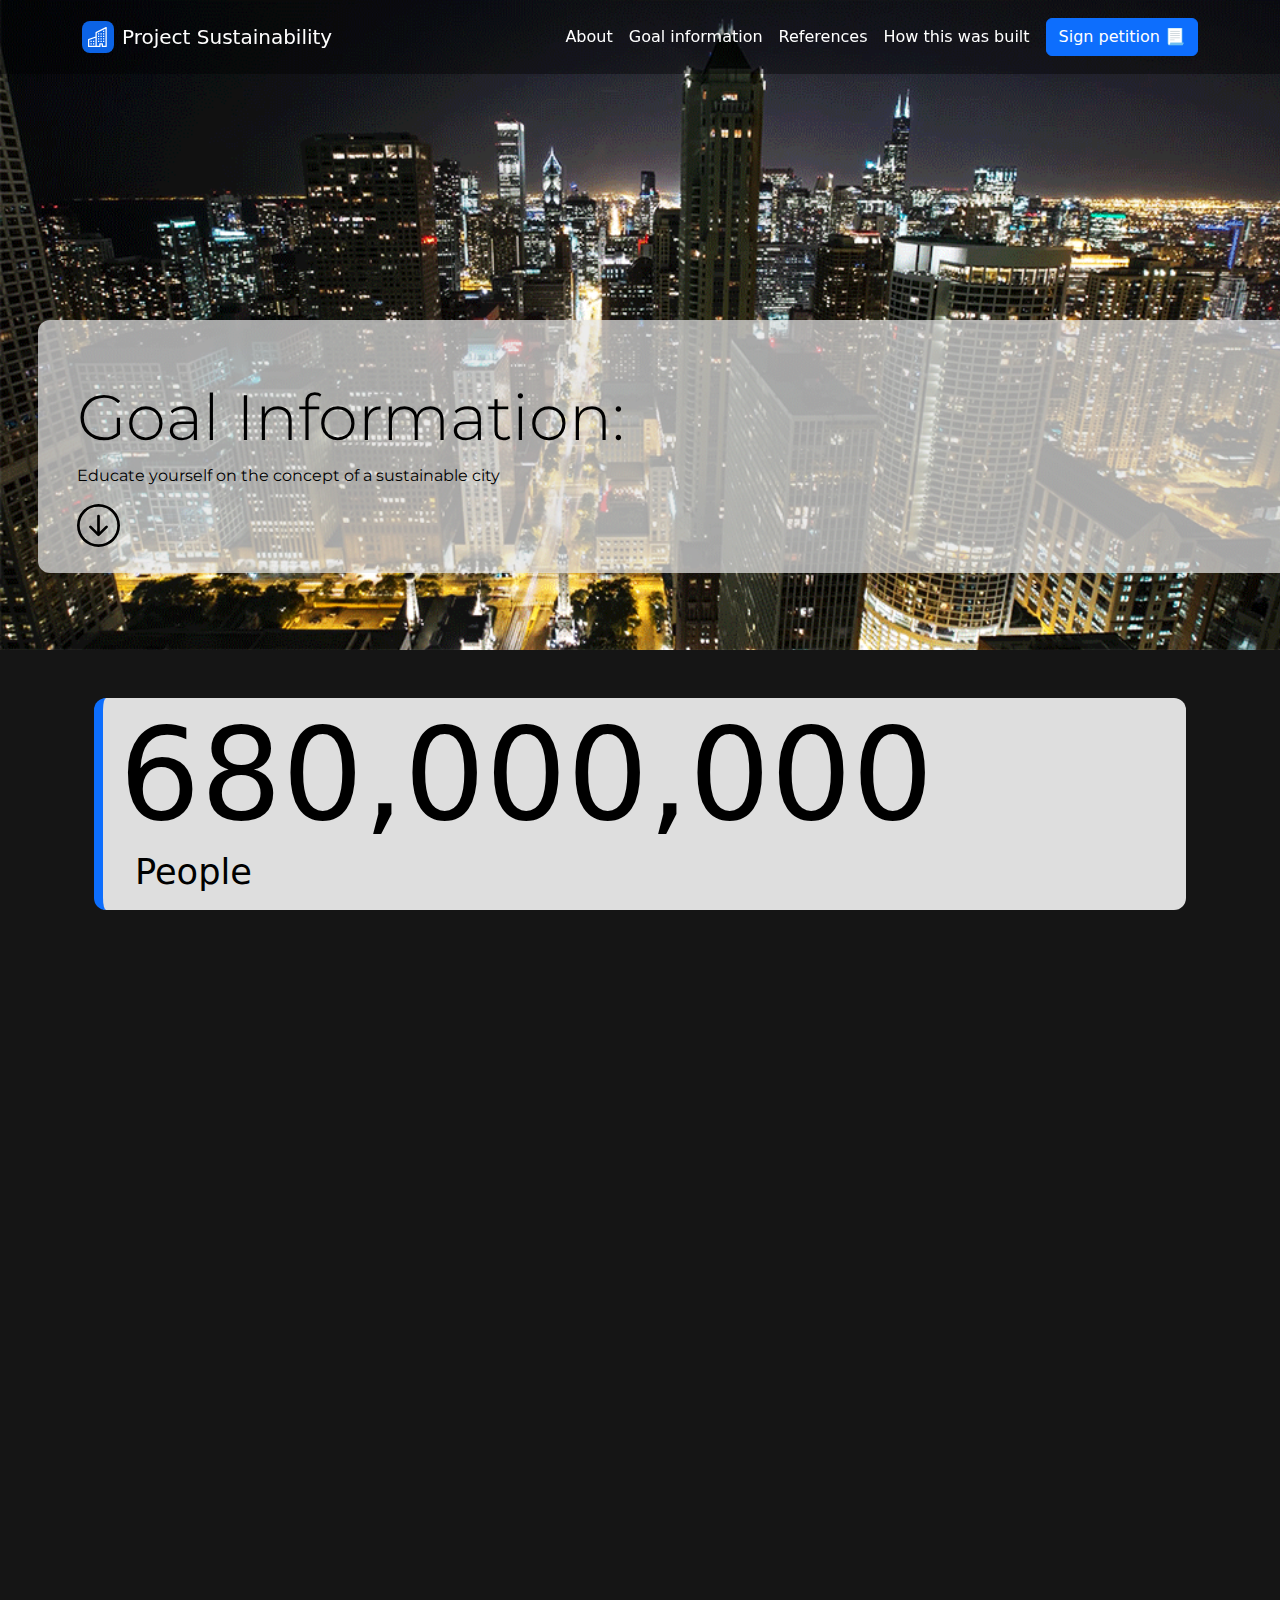
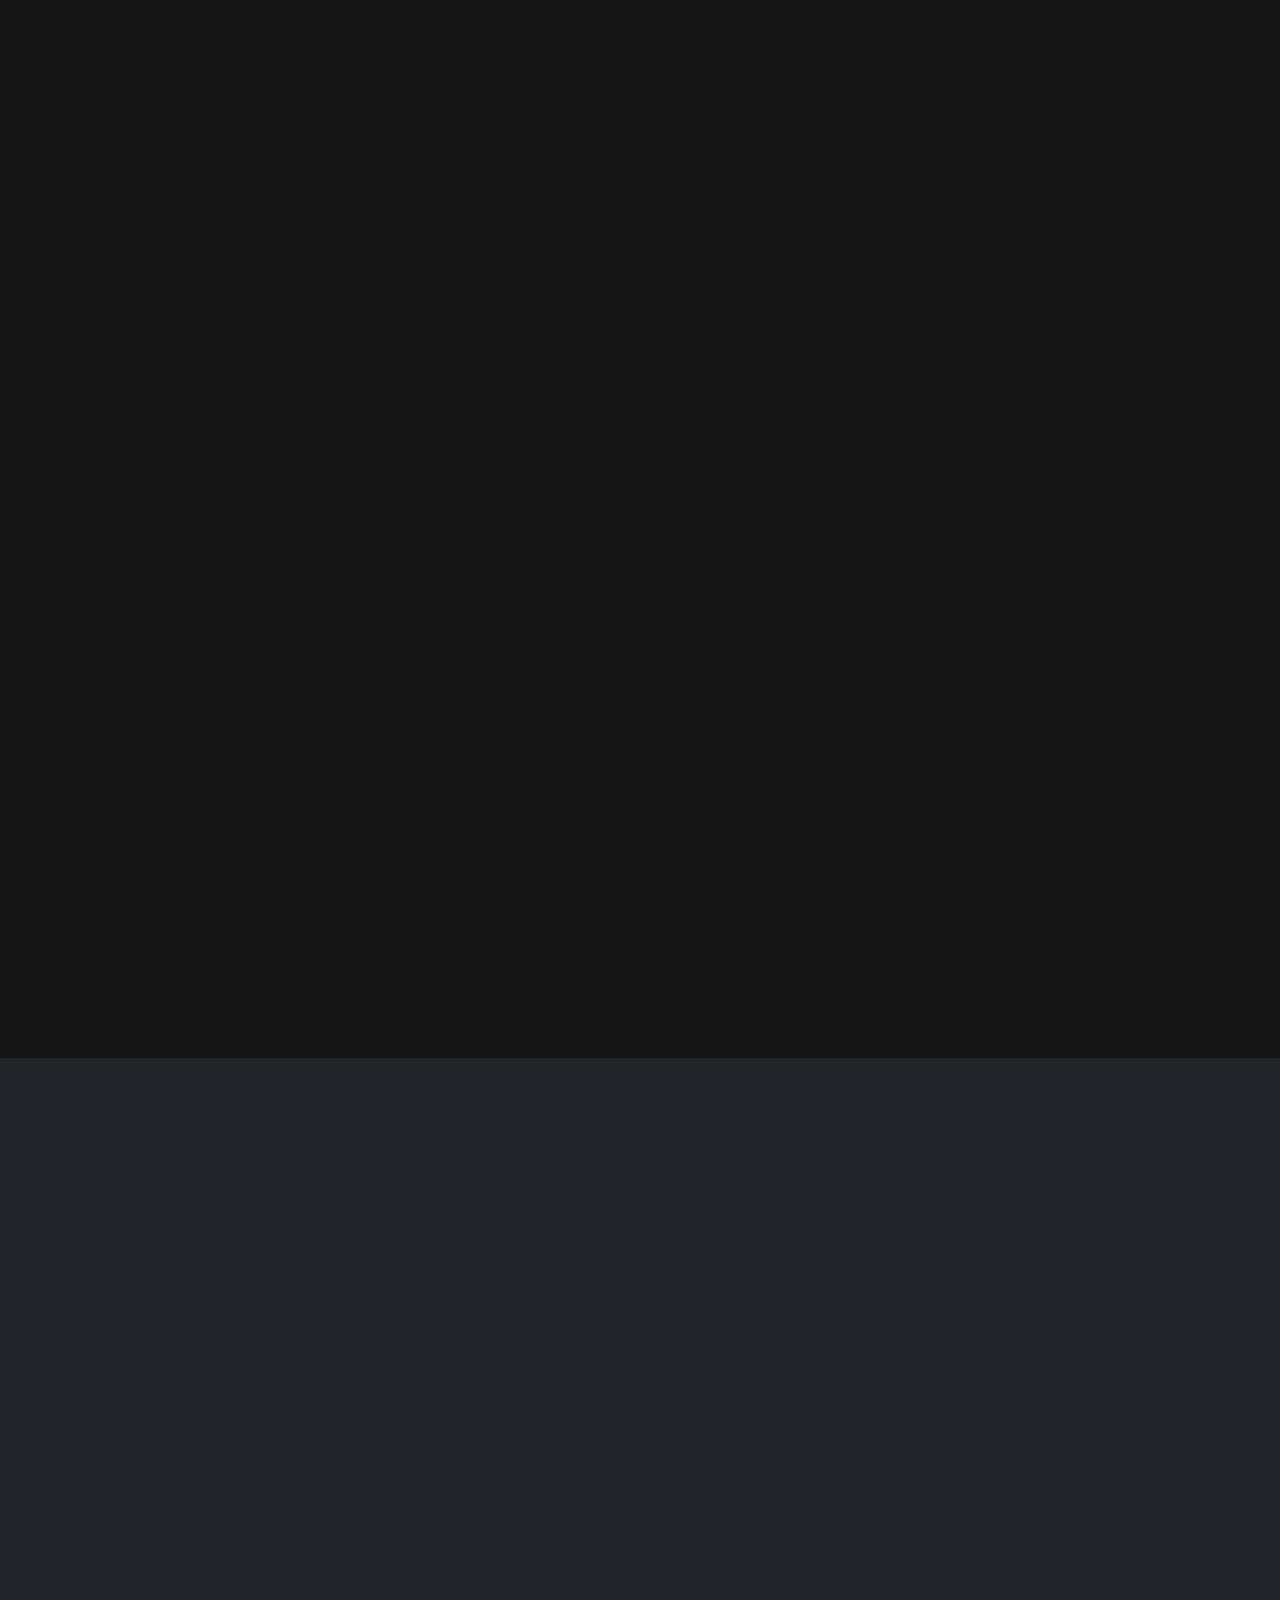
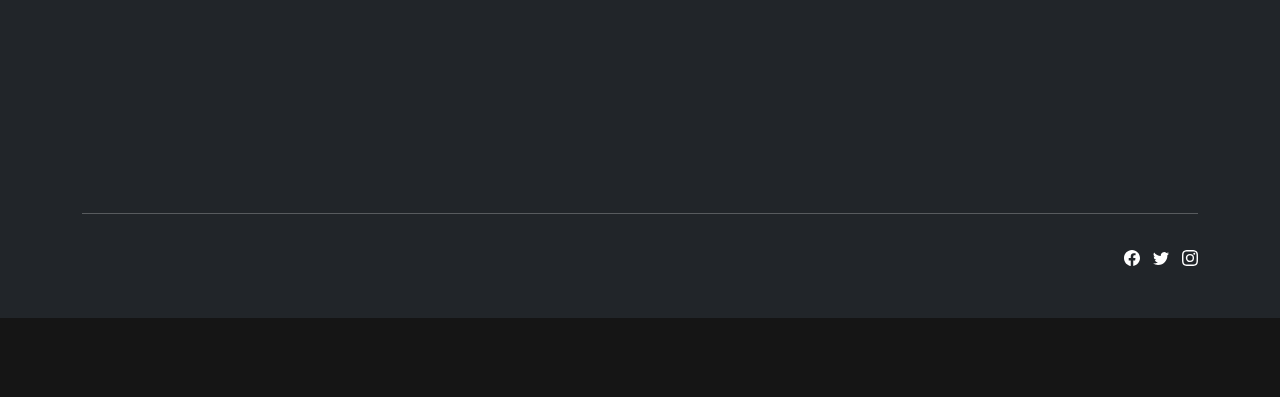
<file: goal-info.html>
<!DOCTYPE html>
<html data-bs-theme="light" lang="en">

<head>
    <meta charset="utf-8">
    <meta name="viewport" content="width=device-width, initial-scale=1.0, shrink-to-fit=no">
    <title>Project Sustainability - Home</title>
    <link rel="canonical" href="https://sustainability.schooltool.io/goal-info.html">
    <meta property="og:url" content="https://sustainability.schooltool.io/goal-info.html">
    <meta name="description" content="Project Sustainability is a public initiative held to educate people on sustainable cities and communities, as well as launch initiatives for petitions">
    <link rel="icon" type="image/gif" sizes="500x333" href="assets/img/59144b1bb0ac80b99a9828639ceda001.gif?h=0c046a7471b702aad7e3eaa9144643e0">
    <link rel="icon" type="image/gif" sizes="500x333" href="assets/img/59144b1bb0ac80b99a9828639ceda001.gif?h=0c046a7471b702aad7e3eaa9144643e0" media="(prefers-color-scheme: dark)">
    <link rel="icon" type="image/gif" sizes="500x333" href="assets/img/59144b1bb0ac80b99a9828639ceda001.gif?h=0c046a7471b702aad7e3eaa9144643e0">
    <link rel="icon" type="image/gif" sizes="500x333" href="assets/img/59144b1bb0ac80b99a9828639ceda001.gif?h=0c046a7471b702aad7e3eaa9144643e0" media="(prefers-color-scheme: dark)">
    <link rel="icon" type="image/gif" sizes="500x333" href="assets/img/59144b1bb0ac80b99a9828639ceda001.gif?h=0c046a7471b702aad7e3eaa9144643e0">
    <link rel="icon" type="image/gif" sizes="500x333" href="assets/img/59144b1bb0ac80b99a9828639ceda001.gif?h=0c046a7471b702aad7e3eaa9144643e0">
    <link rel="icon" type="image/gif" sizes="500x333" href="assets/img/59144b1bb0ac80b99a9828639ceda001.gif?h=0c046a7471b702aad7e3eaa9144643e0">
    <link rel="stylesheet" href="assets/bootstrap/css/bootstrap.min.css?h=a549af2a81cd9900ee897d8bc9c4b5e9">
    <link rel="stylesheet" href="https://fonts.googleapis.com/css?family=Montserrat:200,400,700&amp;display=swap">
    <link rel="stylesheet" href="assets/css/aos.min.css?h=ea67d3638a91cd05d22f1b4e31c7b746">
    <link rel="stylesheet" href="assets/css/Navbar-Right-Links-icons.css?h=befd8a398792e305b7ffd4a176b5b585">
    <link rel="stylesheet" href="assets/css/styles.css?h=c4ebc7708b3b7cb14913d8ac74d0398d">
</head>

<body style="background: #151515;">
    <nav class="navbar navbar-expand-md fixed-top bg-body py-3" data-bss-disabled-mobile="true" data-aos="fade-up" data-aos-duration="250" data-aos-delay="100" data-aos-once="true" style="background: rgba(0,0,0,0.4)!important;">
        <div class="container"><a class="navbar-brand d-flex align-items-center" data-bss-disabled-mobile="true" data-aos="fade-up" data-aos-delay="150" data-aos-once="true" href="index.html"><span class="d-flex justify-content-center align-items-center bs-icon-sm bs-icon-rounded bs-icon-primary me-2 bs-icon" style="background:rgba(13,110,253,0.9);"><svg class="bi bi-buildings" xmlns="http://www.w3.org/2000/svg" width="1em" height="1em" fill="currentColor" viewbox="0 0 16 16" style="font-size:20px;"><path d="M14.763.075A.5.5 0 0 1 15 .5v15a.5.5 0 0 1-.5.5h-3a.5.5 0 0 1-.5-.5V14h-1v1.5a.5.5 0 0 1-.5.5h-9a.5.5 0 0 1-.5-.5V10a.5.5 0 0 1 .342-.474L6 7.64V4.5a.5.5 0 0 1 .276-.447l8-4a.5.5 0 0 1 .487.022ZM6 8.694 1 10.36V15h5zM7 15h2v-1.5a.5.5 0 0 1 .5-.5h2a.5.5 0 0 1 .5.5V15h2V1.309l-7 3.5z"></path><path d="M2 11h1v1H2zm2 0h1v1H4zm-2 2h1v1H2zm2 0h1v1H4zm4-4h1v1H8zm2 0h1v1h-1zm-2 2h1v1H8zm2 0h1v1h-1zm2-2h1v1h-1zm0 2h1v1h-1zM8 7h1v1H8zm2 0h1v1h-1zm2 0h1v1h-1zM8 5h1v1H8zm2 0h1v1h-1zm2 0h1v1h-1zm0-2h1v1h-1z"></path></svg></span><span style="color: rgb(255,255,255);">Project Sustainability</span></a><button data-bs-toggle="collapse" data-bs-target="#navcol-2" class="navbar-toggler"><span class="visually-hidden">Toggle navigation</span><span class="navbar-toggler-icon"></span></button>
            <div class="collapse navbar-collapse" id="navcol-2">
                <ul class="navbar-nav ms-auto">
                    <li class="nav-item"><a class="nav-link active" data-bss-disabled-mobile="true" data-aos="fade-up" data-aos-delay="150" data-aos-once="true" href="about.html" style="color: rgb(255,255,255);">About</a></li>
                    <li class="nav-item"><a class="nav-link active" data-bss-disabled-mobile="true" data-aos="fade-up" data-aos-delay="150" data-aos-once="true" href="goal-info.html" style="color: rgb(255,255,255);">Goal information</a></li>
                    <li class="nav-item"><a class="nav-link active" data-bss-disabled-mobile="true" data-aos="fade-up" data-aos-delay="150" data-aos-once="true" href="references.html" style="color: rgb(255,255,255);">References</a></li>
                    <li class="nav-item"><a class="nav-link active" data-bss-disabled-mobile="true" data-aos="fade-up" data-aos-delay="150" data-aos-once="true" href="build.html" style="color: rgb(255,255,255);">How this was built</a></li>
                </ul><a class="btn btn-primary ms-md-2" role="button" data-bss-disabled-mobile="true" data-aos="fade-up" data-aos-delay="150" data-aos-once="true" href="index.html#form">Sign petition 📃</a>
            </div>
        </div>
    </nav>
    <section data-bss-disabled-mobile="true" data-aos="fade-up" data-aos-delay="500" data-aos-once="true" style="padding-top: 25vw;padding-left: 3vw;padding-bottom: 6vw;background: url(&quot;assets/img/cinematic-night-city-shot-01tjsobv8vxh3g2j.gif?h=03d2bfcf5f69b460221e713fa6c3ad20&quot;) no-repeat;background-size: cover;">
        <div data-bss-disabled-mobile="true" data-aos="fade-up" data-aos-delay="600" data-aos-once="true" style="border-top-left-radius: 12px;border-bottom-left-radius: 12px;background: rgba(228,228,228,0.72);padding-top: 2vw;padding-bottom: 2vw;">
            <h1 class="display-3" data-aos="fade-up" data-aos-delay="700" style="margin: 3vw;margin-bottom: 1vw;color: #000000;font-family: Montserrat, sans-serif;line-height: 67.6px;">Goal Information:</h1>
            <p data-bss-disabled-mobile="true" data-aos="fade-up" data-aos-delay="750" data-aos-once="true" style="padding: 3vw;padding-top: 0vw;padding-bottom: 0vw;color: #000000;font-family: Montserrat, sans-serif;">Educate yourself on the concept of a sustainable city</p><button class="btn btn-primary" type="button" style="margin: 0px;margin-left: 3vw;background: rgba(255,255,255,0);border-style: none;padding: 0px;"><svg xmlns="http://www.w3.org/2000/svg" width="1em" height="1em" fill="currentColor" viewBox="0 0 16 16" class="bi bi-arrow-down-circle" data-bss-disabled-mobile="true" data-aos="fade-up" data-aos-delay="800" data-aos-once="true" style="font-size: 43px;color: #000000;font-family: Montserrat, sans-serif;">
                    <path fill-rule="evenodd" d="M1 8a7 7 0 1 0 14 0A7 7 0 0 0 1 8m15 0A8 8 0 1 1 0 8a8 8 0 0 1 16 0M8.5 4.5a.5.5 0 0 0-1 0v5.793L5.354 8.146a.5.5 0 1 0-.708.708l3 3a.5.5 0 0 0 .708 0l3-3a.5.5 0 0 0-.708-.708L8.5 10.293z"></path>
                </svg></button>
        </div>
    </section>
    <section>
        <div class="container py-4 py-xl-5" style="padding-bottom: 0px!important;">
            <div class="row text-start d-lg-flex justify-content-lg-start mb-5" style="margin-bottom: 0px!important;">
                <div class="col-md-8 col-lg-11 col-xl-6 text-center" style="width: 100%;">
                    <div class="container">
                        <div class="row">
                            <div class="col-md-6 col-xl-7" style="width: 100%;">
                                <h1 class="text-start" data-bss-disabled-mobile="true" data-aos="fade-up" data-aos-delay="400" data-aos-once="true" style="color: rgb(0,0,0);padding: 16px;padding-left: 16px;font-size: 10vw;padding-top: 0px;background: rgba(255,255,255,0.86);border-radius: 12px;border-left: 9.4px solid var(--bs-primary) ;">680,000,000 <p class="text-start w-lg-50" style="color:rgb(0,0,0);padding-left:16px;font-size:2.75vw;margin-bottom:0px;"> People</p></h1>
                            </div>
                        </div>
                    </div>
                    <p class="text-start" data-bss-disabled-mobile="true" data-aos="fade-up" data-aos-delay="250" data-aos-once="true" style="color: rgb(255,255,255);padding-left: 16px;margin-top: 16px;">That's a pretty big number, right?<br><br>Well, that's the amount of people that will either be <strong>displaced, or have their <span style="color: rgb(0, 114, 198);">homes flooded</span></strong> by 2100 if we don't take<strong> action today.</strong><br><br>Through sustainable cities with a net-zero carbon emission, or negative carbon emissions, a<strong><span style="color: rgb(30, 181, 58);"> greener future </span></strong>ensures a more <strong><span style="color: rgb(30, 181, 58);">sustainable living</span></strong> for the rest of this planet.<br><br>Read on to learn how <strong>you </strong>can help save these people<br>Learn more on how goal 11 can be achieved to secure a future for 68 million people globally</p>
                </div>
            </div>
        </div>
        <div class="container py-4 py-xl-5">
            <div class="row text-start d-lg-flex justify-content-lg-start mb-5" style="margin-bottom: 0px!important;">
                <div class="col-md-8 col-lg-11 col-xl-6 text-center" style="width: 100%;">
                    <h2 class="text-start" data-bss-disabled-mobile="true" data-aos="fade-up" data-aos-delay="100" data-aos-once="true" style="color: rgb(255,255,255);padding-left: 16px;">What does it mean to be sustainable?</h2>
                    <p class="text-start w-lg-50" data-bss-disabled-mobile="true" data-aos="fade-up" data-aos-delay="200" data-aos-once="true" style="color: rgb(255,255,255);padding-left: 16px;margin-top: 2vw;">In simple words, a sustainable city balances environmental, social, and economic needs for lasting well-being🌿,<br>But what would be some <strong>specific </strong>features that a sustainable city has? 🧐</p>
                </div>
            </div>
            <div class="row row-cols-1 row-cols-md-2 row-cols-xl-3 d-xl-flex justify-content-xl-center">
                <div class="col" style="width: 33%;">
                    <div class="d-flex p-3" data-bss-disabled-mobile="true" data-aos="fade-up" data-aos-delay="300" data-aos-once="true">
                        <div class="bs-icon-sm bs-icon-rounded bs-icon-primary d-flex flex-shrink-0 justify-content-center align-items-center d-inline-block bs-icon sm" style="background: rgba(13,110,253,0);"><svg xmlns="http://www.w3.org/2000/svg" width="1em" height="1em" fill="currentColor" viewBox="0 0 16 16" class="bi bi-check-square" style="font-size: 22px;color: var(--bs-primary);">
                                <path d="M14 1a1 1 0 0 1 1 1v12a1 1 0 0 1-1 1H2a1 1 0 0 1-1-1V2a1 1 0 0 1 1-1zM2 0a2 2 0 0 0-2 2v12a2 2 0 0 0 2 2h12a2 2 0 0 0 2-2V2a2 2 0 0 0-2-2z"></path>
                                <path d="M10.97 4.97a.75.75 0 0 1 1.071 1.05l-3.992 4.99a.75.75 0 0 1-1.08.02L4.324 8.384a.75.75 0 1 1 1.06-1.06l2.094 2.093 3.473-4.425a.235.235 0 0 1 .02-.022z"></path>
                            </svg></div>
                        <div class="px-2">
                            <h5 class="mb-0 mt-1" style="color: rgb(255,255,255);">Self-Sustaining</h5>
                        </div>
                    </div>
                </div>
                <div class="col" style="width: 33%;">
                    <div class="d-flex p-3" data-bss-disabled-mobile="true" data-aos="fade-up" data-aos-delay="400" data-aos-once="true">
                        <div class="bs-icon-sm bs-icon-rounded bs-icon-primary d-flex flex-shrink-0 justify-content-center align-items-center d-inline-block bs-icon sm" style="background: rgba(13,110,253,0);"><svg xmlns="http://www.w3.org/2000/svg" width="1em" height="1em" fill="currentColor" viewBox="0 0 16 16" class="bi bi-0-circle" style="font-size: 22px;color: var(--bs-primary);">
                                <path d="M7.988 12.158c-1.851 0-2.941-1.57-2.941-3.99V7.84c0-2.408 1.101-3.996 2.965-3.996 1.857 0 2.935 1.57 2.935 3.996v.328c0 2.408-1.101 3.99-2.959 3.99ZM8 4.951c-1.008 0-1.629 1.09-1.629 2.895v.31c0 1.81.627 2.895 1.629 2.895s1.623-1.09 1.623-2.895v-.31c0-1.8-.621-2.895-1.623-2.895Z"></path>
                                <path d="M16 8A8 8 0 1 1 0 8a8 8 0 0 1 16 0M1 8a7 7 0 1 0 14 0A7 7 0 0 0 1 8"></path>
                            </svg></div>
                        <div class="px-2">
                            <h5 class="mb-0 mt-1" style="color: rgb(255,255,255);">Net-Zero Carbon Footprint</h5>
                        </div>
                    </div>
                </div>
                <div class="col" style="width: 33%;">
                    <div class="d-flex p-3" data-bss-disabled-mobile="true" data-aos="fade-up" data-aos-delay="500" data-aos-once="true">
                        <div class="bs-icon-sm bs-icon-rounded bs-icon-primary d-flex flex-shrink-0 justify-content-center align-items-center d-inline-block bs-icon sm" style="background: rgba(13,110,253,0);"><svg xmlns="http://www.w3.org/2000/svg" width="1em" height="1em" fill="currentColor" viewBox="0 0 16 16" class="bi bi-building" style="font-size: 22px;color: var(--bs-primary);">
                                <path d="M4 2.5a.5.5 0 0 1 .5-.5h1a.5.5 0 0 1 .5.5v1a.5.5 0 0 1-.5.5h-1a.5.5 0 0 1-.5-.5zm3 0a.5.5 0 0 1 .5-.5h1a.5.5 0 0 1 .5.5v1a.5.5 0 0 1-.5.5h-1a.5.5 0 0 1-.5-.5zm3.5-.5a.5.5 0 0 0-.5.5v1a.5.5 0 0 0 .5.5h1a.5.5 0 0 0 .5-.5v-1a.5.5 0 0 0-.5-.5zM4 5.5a.5.5 0 0 1 .5-.5h1a.5.5 0 0 1 .5.5v1a.5.5 0 0 1-.5.5h-1a.5.5 0 0 1-.5-.5zM7.5 5a.5.5 0 0 0-.5.5v1a.5.5 0 0 0 .5.5h1a.5.5 0 0 0 .5-.5v-1a.5.5 0 0 0-.5-.5zm2.5.5a.5.5 0 0 1 .5-.5h1a.5.5 0 0 1 .5.5v1a.5.5 0 0 1-.5.5h-1a.5.5 0 0 1-.5-.5zM4.5 8a.5.5 0 0 0-.5.5v1a.5.5 0 0 0 .5.5h1a.5.5 0 0 0 .5-.5v-1a.5.5 0 0 0-.5-.5zm2.5.5a.5.5 0 0 1 .5-.5h1a.5.5 0 0 1 .5.5v1a.5.5 0 0 1-.5.5h-1a.5.5 0 0 1-.5-.5zm3.5-.5a.5.5 0 0 0-.5.5v1a.5.5 0 0 0 .5.5h1a.5.5 0 0 0 .5-.5v-1a.5.5 0 0 0-.5-.5z"></path>
                                <path d="M2 1a1 1 0 0 1 1-1h10a1 1 0 0 1 1 1v14a1 1 0 0 1-1 1H3a1 1 0 0 1-1-1zm11 0H3v14h3v-2.5a.5.5 0 0 1 .5-.5h3a.5.5 0 0 1 .5.5V15h3z"></path>
                            </svg></div>
                        <div class="px-2">
                            <h5 class="mb-0 mt-1" style="color: rgb(255,255,255);">Adequate Housing</h5>
                        </div>
                    </div>
                </div>
                <div class="col" style="width: 100%;">
                    <p data-bss-disabled-mobile="true" data-aos="fade-up" data-aos-delay="600" data-aos-once="true" style="color: rgb(255,255,255);padding-left: 16px;margin-top: 16px;">Essentially a city is 'sustainable', once it is self-sustaining. This is the primary goal of most city planners, this project explores what can be done to help achieve sustainability</p>
                    <p data-bss-disabled-mobile="true" data-aos="fade-up" data-aos-delay="600" data-aos-once="true" style="color: rgb(255,255,255);padding-left: 16px;margin-top: 16px;">For a city to be self-sustaining, a city must fulfill most of the requirements and resources need to operate itself without support from other places<br><br>In addition, it is important to maintain a net-zero carbon footprint, or something close to it. A city must not produce too much carbon footprint, or it should try and find a way to offset its carbon footprint through initiatives like&nbsp;<a href="https://www.engineersrail.com/green-building/" target="_blank">Green Buildings&nbsp;<svg xmlns="http://www.w3.org/2000/svg" width="1em" height="1em" viewBox="0 0 24 24" fill="none">
                                <path d="M15.6396 7.02527H12.0181V5.02527H19.0181V12.0253H17.0181V8.47528L12.1042 13.3892L10.6899 11.975L15.6396 7.02527Z" fill="currentColor"></path>
                                <path d="M10.9819 6.97473H4.98193V18.9747H16.9819V12.9747H14.9819V16.9747H6.98193V8.97473H10.9819V6.97473Z" fill="currentColor"></path>
                            </svg></a></p>
                </div>
            </div>
        </div>
        <div class="container py-4 py-xl-5" style="padding-top: 0px!important;">
            <div class="row text-start d-lg-flex justify-content-lg-start mb-5" style="margin-bottom: 0px!important;">
                <div class="col-md-8 col-lg-11 col-xl-6 text-center" style="width: 100%;">
                    <h2 class="text-start" data-bss-disabled-mobile="true" data-aos="fade-up" data-aos-delay="100" data-aos-once="true" style="color: rgb(255,255,255);padding-left: 16px;">How can <strong>we </strong>be sustainable on an <strong>individual </strong>level?</h2>
                    <p class="text-start w-lg-50" data-bss-disabled-mobile="true" data-aos="fade-up" data-aos-delay="200" data-aos-once="true" style="color: rgb(255,255,255);padding-left: 16px;">According to the official&nbsp;<a href="https://www.globalgoals.org/goals/11-sustainable-cities-and-communities/#things-to-do" target="_blank">Global Goals Suggestions&nbsp;<svg xmlns="http://www.w3.org/2000/svg" width="1em" height="1em" viewBox="0 0 24 24" fill="none">
                                <path d="M15.6396 7.02527H12.0181V5.02527H19.0181V12.0253H17.0181V8.47528L12.1042 13.3892L10.6899 11.975L15.6396 7.02527Z" fill="currentColor"></path>
                                <path d="M10.9819 6.97473H4.98193V18.9747H16.9819V12.9747H14.9819V16.9747H6.98193V8.97473H10.9819V6.97473Z" fill="currentColor"></path>
                            </svg></a>, sustainable initiative on just an individual scale can make a far larger impact on a larger scale.</p>
                    <figure class="text-start" data-bss-disabled-mobile="true" data-aos="fade-up" data-aos-delay="300" data-aos-once="true" style="padding: 16px;padding-left: 1vw;margin-left: 4vw;border-left: 9.4px solid var(--bs-primary);border-top-left-radius: 4px;border-bottom-left-radius: 4px;color: rgb(0,0,0);background: url(&quot;assets/img/background-flipped%20rbl.webp?h=19d5eff03e1c3987d0653cb00371a39a&quot;) no-repeat, rgba(255,255,255,0.8);padding-bottom: 1px;background-size: cover, auto;">
                        <blockquote class="blockquote">
                            <p class="mb-0" style="color: rgb(0,0,0);">We are only as strong as we are united, as weak as we are divided</p>
                        </blockquote>
                        <figcaption class="blockquote-footer" style="color: rgb(67,63,63);margin-left: 16px;">J.K. Rowling [Harry Potter And The Goblet Of Fire]</figcaption>
                    </figure>
                </div>
            </div>
            <div class="row row-cols-1 row-cols-md-2 row-cols-xl-3 d-xl-flex justify-content-xl-center">
                <div class="col" style="width: 50%;">
                    <div class="d-flex p-3" data-bss-disabled-mobile="true" data-aos="fade-up" data-aos-delay="400" data-aos-once="true">
                        <div class="bs-icon-sm bs-icon-rounded bs-icon-primary d-flex flex-shrink-0 justify-content-center align-items-center d-inline-block bs-icon sm" style="background: rgba(13,110,253,0);"><svg xmlns="http://www.w3.org/2000/svg" width="1em" height="1em" fill="currentColor" viewBox="0 0 16 16" class="bi bi-cash-coin" style="font-size: 22px;color: var(--bs-teal);">
                                <path fill-rule="evenodd" d="M11 15a4 4 0 1 0 0-8 4 4 0 0 0 0 8m5-4a5 5 0 1 1-10 0 5 5 0 0 1 10 0"></path>
                                <path d="M9.438 11.944c.047.596.518 1.06 1.363 1.116v.44h.375v-.443c.875-.061 1.386-.529 1.386-1.207 0-.618-.39-.936-1.09-1.1l-.296-.07v-1.2c.376.043.614.248.671.532h.658c-.047-.575-.54-1.024-1.329-1.073V8.5h-.375v.45c-.747.073-1.255.522-1.255 1.158 0 .562.378.92 1.007 1.066l.248.061v1.272c-.384-.058-.639-.27-.696-.563h-.668zm1.36-1.354c-.369-.085-.569-.26-.569-.522 0-.294.216-.514.572-.578v1.1h-.003zm.432.746c.449.104.655.272.655.569 0 .339-.257.571-.709.614v-1.195l.054.012z"></path>
                                <path d="M1 0a1 1 0 0 0-1 1v8a1 1 0 0 0 1 1h4.083c.058-.344.145-.678.258-1H3a2 2 0 0 0-2-2V3a2 2 0 0 0 2-2h10a2 2 0 0 0 2 2v3.528c.38.34.717.728 1 1.154V1a1 1 0 0 0-1-1z"></path>
                                <path d="M9.998 5.083 10 5a2 2 0 1 0-3.132 1.65 5.982 5.982 0 0 1 3.13-1.567z"></path>
                            </svg></div>
                        <div class="px-2">
                            <h5 class="mb-0 mt-1" style="color: rgb(255,255,255);">Find a Goal 11 charity you want to support. Any donation, big or small, can make a difference!</h5>
                        </div>
                    </div>
                </div>
                <div class="col" style="width: 50%;">
                    <div class="d-flex p-3" data-bss-disabled-mobile="true" data-aos="fade-up" data-aos-delay="500" data-aos-once="true">
                        <div class="bs-icon-sm bs-icon-rounded bs-icon-primary d-flex flex-shrink-0 justify-content-center align-items-center d-inline-block bs-icon sm" style="background: rgba(13,110,253,0);"><svg xmlns="http://www.w3.org/2000/svg" width="1em" height="1em" fill="currentColor" viewBox="0 0 16 16" class="bi bi-tree" style="font-size: 22px;color: var(--bs-teal);">
                                <path d="M8.416.223a.5.5 0 0 0-.832 0l-3 4.5A.5.5 0 0 0 5 5.5h.098L3.076 8.735A.5.5 0 0 0 3.5 9.5h.191l-1.638 3.276a.5.5 0 0 0 .447.724H7V16h2v-2.5h4.5a.5.5 0 0 0 .447-.724L12.31 9.5h.191a.5.5 0 0 0 .424-.765L10.902 5.5H11a.5.5 0 0 0 .416-.777l-3-4.5zM6.437 4.758A.5.5 0 0 0 6 4.5h-.066L8 1.401 10.066 4.5H10a.5.5 0 0 0-.424.765L11.598 8.5H11.5a.5.5 0 0 0-.447.724L12.69 12.5H3.309l1.638-3.276A.5.5 0 0 0 4.5 8.5h-.098l2.022-3.235a.5.5 0 0 0 .013-.507z"></path>
                            </svg></div>
                        <div class="px-2">
                            <h5 class="mb-0 mt-1" style="color: rgb(255,255,255);">Shop, eat and drink locally. Supporting neighbourhood businesses keeps people employed and circulates money back into your community.</h5>
                        </div>
                    </div>
                </div>
                <div class="col" style="width: 50%;">
                    <div class="d-flex p-3" data-bss-disabled-mobile="true" data-aos="fade-up" data-aos-delay="600" data-aos-once="true">
                        <div class="bs-icon-sm bs-icon-rounded bs-icon-primary d-flex flex-shrink-0 justify-content-center align-items-center d-inline-block bs-icon sm" style="background: rgba(13,110,253,0);"><svg xmlns="http://www.w3.org/2000/svg" width="1em" height="1em" fill="currentColor" viewBox="0 0 16 16" class="bi bi-tree" style="font-size: 22px;color: var(--bs-teal);">
                                <path d="M8.416.223a.5.5 0 0 0-.832 0l-3 4.5A.5.5 0 0 0 5 5.5h.098L3.076 8.735A.5.5 0 0 0 3.5 9.5h.191l-1.638 3.276a.5.5 0 0 0 .447.724H7V16h2v-2.5h4.5a.5.5 0 0 0 .447-.724L12.31 9.5h.191a.5.5 0 0 0 .424-.765L10.902 5.5H11a.5.5 0 0 0 .416-.777l-3-4.5zM6.437 4.758A.5.5 0 0 0 6 4.5h-.066L8 1.401 10.066 4.5H10a.5.5 0 0 0-.424.765L11.598 8.5H11.5a.5.5 0 0 0-.447.724L12.69 12.5H3.309l1.638-3.276A.5.5 0 0 0 4.5 8.5h-.098l2.022-3.235a.5.5 0 0 0 .013-.507z"></path>
                            </svg></div>
                        <div class="px-2">
                            <h5 class="mb-0 mt-1" style="color: rgb(255,255,255);">Commute in a sustainable way – bike, walk or take public transport. Save the car trips for when you’ve got a big group.</h5>
                        </div>
                    </div>
                </div>
                <div class="col" style="width: 50%;">
                    <div class="d-flex p-3" data-bss-disabled-mobile="true" data-aos="fade-up" data-aos-delay="700" data-aos-once="true">
                        <div class="bs-icon-sm bs-icon-rounded bs-icon-primary d-flex flex-shrink-0 justify-content-center align-items-center d-inline-block bs-icon sm" style="background: rgba(13,110,253,0);"><svg xmlns="http://www.w3.org/2000/svg" width="1em" height="1em" fill="currentColor" viewBox="0 0 16 16" class="bi bi-building-gear" style="font-size: 22px;color: var(--bs-teal);">
                                <path d="M2 1a1 1 0 0 1 1-1h10a1 1 0 0 1 1 1v6.5a.5.5 0 0 1-1 0V1H3v14h3v-2.5a.5.5 0 0 1 .5-.5H8v4H3a1 1 0 0 1-1-1z"></path>
                                <path d="M4.5 2a.5.5 0 0 0-.5.5v1a.5.5 0 0 0 .5.5h1a.5.5 0 0 0 .5-.5v-1a.5.5 0 0 0-.5-.5zm3 0a.5.5 0 0 0-.5.5v1a.5.5 0 0 0 .5.5h1a.5.5 0 0 0 .5-.5v-1a.5.5 0 0 0-.5-.5zm3 0a.5.5 0 0 0-.5.5v1a.5.5 0 0 0 .5.5h1a.5.5 0 0 0 .5-.5v-1a.5.5 0 0 0-.5-.5zm-6 3a.5.5 0 0 0-.5.5v1a.5.5 0 0 0 .5.5h1a.5.5 0 0 0 .5-.5v-1a.5.5 0 0 0-.5-.5zm3 0a.5.5 0 0 0-.5.5v1a.5.5 0 0 0 .5.5h1a.5.5 0 0 0 .5-.5v-1a.5.5 0 0 0-.5-.5zm3 0a.5.5 0 0 0-.5.5v1a.5.5 0 0 0 .5.5h1a.5.5 0 0 0 .5-.5v-1a.5.5 0 0 0-.5-.5zm-6 3a.5.5 0 0 0-.5.5v1a.5.5 0 0 0 .5.5h1a.5.5 0 0 0 .5-.5v-1a.5.5 0 0 0-.5-.5zm3 0a.5.5 0 0 0-.5.5v1a.5.5 0 0 0 .5.5h1a.5.5 0 0 0 .5-.5v-1a.5.5 0 0 0-.5-.5zm4.386 1.46c.18-.613 1.048-.613 1.229 0l.043.148a.64.64 0 0 0 .921.382l.136-.074c.561-.306 1.175.308.87.869l-.075.136a.64.64 0 0 0 .382.92l.149.045c.612.18.612 1.048 0 1.229l-.15.043a.64.64 0 0 0-.38.921l.074.136c.305.561-.309 1.175-.87.87l-.136-.075a.64.64 0 0 0-.92.382l-.045.149c-.18.612-1.048.612-1.229 0l-.043-.15a.64.64 0 0 0-.921-.38l-.136.074c-.561.305-1.175-.309-.87-.87l.075-.136a.64.64 0 0 0-.382-.92l-.148-.045c-.613-.18-.613-1.048 0-1.229l.148-.043a.64.64 0 0 0 .382-.921l-.074-.136c-.306-.561.308-1.175.869-.87l.136.075a.64.64 0 0 0 .92-.382l.045-.148ZM14 12.5a1.5 1.5 0 1 0-3 0 1.5 1.5 0 0 0 3 0"></path>
                            </svg></div>
                        <div class="px-2">
                            <h5 class="mb-0 mt-1" style="color: rgb(255,255,255);">Support a project in slums for safe housing. You can volunteer in slums to help with building houses, fixing existing ones, setting up public or green spaces.</h5>
                        </div>
                    </div>
                </div>
                <div class="col" style="width: 100%;">
                    <p data-bss-disabled-mobile="true" data-aos="fade-up" data-aos-delay="800" data-aos-once="true" style="color: rgb(255,255,255);padding-left: 16px;margin-top: 16px;">Above our some initiatives that one can do on an individual-scale to help support Goal 11 - Sustainable Cities</p>
                </div>
            </div>
        </div>
    </section>
    <section data-bss-disabled-mobile="true" data-aos="fade-up" data-aos-once="true" style="padding: 3vw;background: url(&quot;assets/img/background-flipped.webp?h=22d7cb157e0c9713dcdb1025d9e4818a&quot;) no-repeat;background-size: cover;">
        <div class="container position-relative">
            <div class="row d-flex justify-content-center">
                <div class="col" style="padding: 2vw;">
                    <h1 data-bss-disabled-mobile="true" data-aos="fade-up" data-aos-delay="100" data-aos-once="true" style="color: rgb(0,0,0);margin-bottom: 2vw;">Make a difference today.</h1>
                    <p data-bss-disabled-mobile="true" data-aos="fade-up" data-aos-once="true">By filling this petition, you confirm that you have read and agree with our&nbsp;<a href="#">Terms And Conditions&nbsp;<svg xmlns="http://www.w3.org/2000/svg" width="1em" height="1em" viewBox="0 0 24 24" fill="none">
                                <path d="M15.6396 7.02527H12.0181V5.02527H19.0181V12.0253H17.0181V8.47528L12.1042 13.3892L10.6899 11.975L15.6396 7.02527Z" fill="currentColor"></path>
                                <path d="M10.9819 6.97473H4.98193V18.9747H16.9819V12.9747H14.9819V16.9747H6.98193V8.97473H10.9819V6.97473Z" fill="currentColor"></path>
                            </svg></a><br><br>We'd like to thank you for your willingness to help us make the world a better place.<br><br>Please ensure that you fully understand our&nbsp;<a href="#">Operational Disclaimers&nbsp;<svg xmlns="http://www.w3.org/2000/svg" width="1em" height="1em" viewBox="0 0 24 24" fill="none">
                                <path d="M15.6396 7.02527H12.0181V5.02527H19.0181V12.0253H17.0181V8.47528L12.1042 13.3892L10.6899 11.975L15.6396 7.02527Z" fill="currentColor"></path>
                                <path d="M10.9819 6.97473H4.98193V18.9747H16.9819V12.9747H14.9819V16.9747H6.98193V8.97473H10.9819V6.97473Z" fill="currentColor"></path>
                            </svg></a></p>
                </div>
                <div class="col">
                    <form method="post">
                        <div class="mb-3"><input class="form-control" type="text" data-bss-disabled-mobile="true" data-aos="fade-up" data-aos-delay="150" data-aos-once="true" id="name-2" name="name" placeholder="Name"></div>
                        <div class="mb-3"><input class="form-control" type="email" data-bss-disabled-mobile="true" data-aos="fade-up" data-aos-delay="250" data-aos-once="true" id="email-2" name="email" placeholder="Email"></div>
                        <div class="mb-3">
                            <div class="form-check"><input class="form-check-input" type="checkbox" data-bss-disabled-mobile="true" data-aos="fade-up" data-aos-delay="350" data-aos-once="true" id="formCheck-1"><label class="form-check-label" data-bss-disabled-mobile="true" data-aos="fade-up" data-aos-delay="350" data-aos-once="true" for="formCheck-1">I'd like to vote for sustainability projects made available to me through <strong>Project Sustainability</strong></label></div>
                            <div class="form-check"><input class="form-check-input" type="checkbox" data-bss-disabled-mobile="true" data-aos="fade-up" data-aos-delay="450" data-aos-once="true" id="formCheck-2"><label class="form-check-label" data-bss-disabled-mobile="true" data-aos="fade-up" data-aos-delay="450" data-aos-once="true" for="formCheck-2">I confirm that I am the submitting person / I have received permission to put forth the above name for this petition</label></div>
                            <div class="form-check" data-aos="fade-up" data-aos-delay="550" data-aos-once="true"><input class="form-check-input" type="checkbox" data-bss-disabled-mobile="true" data-aos="fade-up" data-aos-delay="550" data-aos-once="true" id="formCheck-3"><label class="form-check-label" data-bss-disabled-mobile="true" data-aos="fade-up" data-aos-delay="550" data-aos-once="true" for="formCheck-3">I agree to the&nbsp;<a href="#">Terms And Conditions&nbsp;<svg xmlns="http://www.w3.org/2000/svg" width="1em" height="1em" viewBox="0 0 24 24" fill="none">
                                            <path d="M15.6396 7.02527H12.0181V5.02527H19.0181V12.0253H17.0181V8.47528L12.1042 13.3892L10.6899 11.975L15.6396 7.02527Z" fill="currentColor"></path>
                                            <path d="M10.9819 6.97473H4.98193V18.9747H16.9819V12.9747H14.9819V16.9747H6.98193V8.97473H10.9819V6.97473Z" fill="currentColor"></path>
                                        </svg></a></label></div>
                        </div>
                        <div><a class="btn btn-primary d-block w-100" role="button" data-bss-disabled-mobile="true" data-aos="fade-up" data-aos-delay="600" data-aos-once="true" href="sending.html">Send </a></div>
                    </form>
                </div>
            </div>
        </div>
    </section>
    <footer class="text-white bg-dark">
        <div class="container py-4 py-lg-5">
            <section class="py-4 py-xl-5">
                <div class="container h-100">
                    <div class="text-white bg-primary border rounded border-0 p-4 py-5" data-bss-disabled-mobile="true" data-aos="fade-up" data-aos-once="true">
                        <div class="row h-100">
                            <div class="col-md-10 col-xl-8 text-center d-flex d-sm-flex d-md-flex justify-content-center align-items-center mx-auto justify-content-md-start align-items-md-center justify-content-xl-center">
                                <div>
                                    <h1 class="fw-bold text-white mb-3" data-bss-disabled-mobile="true" data-aos="fade-up" data-aos-delay="100" data-aos-once="true">Wanna know how this project was built?</h1>
                                    <p data-bss-disabled-mobile="true" data-aos="fade-up" data-aos-delay="200" data-aos-once="true" class="mb-4">Get to know more with that button 👇</p><a class="btn btn-light fs-5 py-2 px-4" role="button" data-bss-disabled-mobile="true" data-aos="fade-up" data-aos-delay="300" data-aos-once="true" href="build.html">Learn how 🧐</a>
                                </div>
                            </div>
                        </div>
                    </div>
                </div>
            </section>
            <div class="row justify-content-center">
                <div class="col-lg-3 text-center text-lg-start d-flex flex-column align-items-center order-first align-items-lg-start order-lg-last align-items-xl-center item social" data-bss-disabled-mobile="true" data-aos="fade-up" data-aos-delay="400" data-aos-once="true">
                    <div class="fw-bold d-flex align-items-center mb-2"><span class="bs-icon-sm bs-icon-rounded bs-icon-primary d-flex justify-content-center align-items-center bs-icon me-2"><svg xmlns="http://www.w3.org/2000/svg" width="1em" height="1em" fill="currentColor" viewBox="0 0 16 16" class="bi bi-bezier fs-5">
                                <path fill-rule="evenodd" d="M0 10.5A1.5 1.5 0 0 1 1.5 9h1A1.5 1.5 0 0 1 4 10.5v1A1.5 1.5 0 0 1 2.5 13h-1A1.5 1.5 0 0 1 0 11.5zm1.5-.5a.5.5 0 0 0-.5.5v1a.5.5 0 0 0 .5.5h1a.5.5 0 0 0 .5-.5v-1a.5.5 0 0 0-.5-.5zm10.5.5A1.5 1.5 0 0 1 13.5 9h1a1.5 1.5 0 0 1 1.5 1.5v1a1.5 1.5 0 0 1-1.5 1.5h-1a1.5 1.5 0 0 1-1.5-1.5zm1.5-.5a.5.5 0 0 0-.5.5v1a.5.5 0 0 0 .5.5h1a.5.5 0 0 0 .5-.5v-1a.5.5 0 0 0-.5-.5zM6 4.5A1.5 1.5 0 0 1 7.5 3h1A1.5 1.5 0 0 1 10 4.5v1A1.5 1.5 0 0 1 8.5 7h-1A1.5 1.5 0 0 1 6 5.5zM7.5 4a.5.5 0 0 0-.5.5v1a.5.5 0 0 0 .5.5h1a.5.5 0 0 0 .5-.5v-1a.5.5 0 0 0-.5-.5z"></path>
                                <path d="M6 4.5H1.866a1 1 0 1 0 0 1h2.668A6.517 6.517 0 0 0 1.814 9H2.5c.123 0 .244.015.358.043a5.517 5.517 0 0 1 3.185-3.185A1.503 1.503 0 0 1 6 5.5zm3.957 1.358A1.5 1.5 0 0 0 10 5.5v-1h4.134a1 1 0 1 1 0 1h-2.668a6.517 6.517 0 0 1 2.72 3.5H13.5c-.123 0-.243.015-.358.043a5.517 5.517 0 0 0-3.185-3.185z"></path>
                            </svg></span><span>Project Sustainability</span></div>
                    <p class="text-muted copyright">Sem eleifend donec molestie, integer quisque orci aliquam.</p>
                </div>
            </div>
            <div id="build">
                <div class="container">
                    <div class="row">
                        <div class="col-md-12">
                            <h2 class="text-center" data-bss-disabled-mobile="true" data-aos="fade-up" data-aos-delay="500" data-aos-once="true" style="color: rgb(255,255,255);">Made with</h2>
                        </div>
                    </div>
                    <div class="row" data-bss-disabled-mobile="true" data-aos="fade-up" data-aos-delay="600" data-aos-once="true" style="background: #000000;border-radius: 12px;">
                        <div class="col-md-4 text-center d-xl-flex justify-content-xl-center align-items-xl-center"><img data-bss-disabled-mobile="true" data-aos="fade-up" data-aos-delay="700" data-aos-once="true" src="assets/img/cloudflare%20logo.webp?h=5f84014f391604a809ce476b78aa03b4" style="width: auto;height: 11vw;"></div>
                        <div class="col-md-4 text-center d-xl-flex justify-content-xl-center align-items-xl-center"><img data-bss-disabled-mobile="true" data-aos="fade-up" data-aos-delay="800" data-aos-once="true" src="assets/img/bootstrap%20logo.jpg?h=5f84014f391604a809ce476b78aa03b4" style="width: auto;height: 11vw;"></div>
                        <div class="col-md-4 text-center d-xl-flex justify-content-xl-center align-items-xl-center"><img data-bss-disabled-mobile="true" data-aos="fade-up" data-aos-delay="900" data-aos-once="true" src="assets/img/github%20logo.jpg?h=5f84014f391604a809ce476b78aa03b4" style="width: auto;height: 11vw;"></div>
                    </div>
                </div>
            </div>
            <hr>
            <div class="d-flex justify-content-between align-items-center pt-3">
                <p data-bss-disabled-mobile="true" data-aos="fade-up" data-aos-delay="500" data-aos-once="true" class="mb-0">Copyright © 2024 AcroFord, Inc.</p>
                <ul class="list-inline mb-0">
                    <li class="list-inline-item"><svg xmlns="http://www.w3.org/2000/svg" width="1em" height="1em" fill="currentColor" viewBox="0 0 16 16" class="bi bi-facebook" data-bss-disabled-mobile="true" data-aos="fade-up" data-aos-delay="550" data-aos-once="true">
                            <path d="M16 8.049c0-4.446-3.582-8.05-8-8.05C3.58 0-.002 3.603-.002 8.05c0 4.017 2.926 7.347 6.75 7.951v-5.625h-2.03V8.05H6.75V6.275c0-2.017 1.195-3.131 3.022-3.131.876 0 1.791.157 1.791.157v1.98h-1.009c-.993 0-1.303.621-1.303 1.258v1.51h2.218l-.354 2.326H9.25V16c3.824-.604 6.75-3.934 6.75-7.951"></path>
                        </svg></li>
                    <li class="list-inline-item"><svg xmlns="http://www.w3.org/2000/svg" width="1em" height="1em" fill="currentColor" viewBox="0 0 16 16" class="bi bi-twitter" data-bss-disabled-mobile="true" data-aos="fade-up" data-aos-delay="650" data-aos-once="true">
                            <path d="M5.026 15c6.038 0 9.341-5.003 9.341-9.334 0-.14 0-.282-.006-.422A6.685 6.685 0 0 0 16 3.542a6.658 6.658 0 0 1-1.889.518 3.301 3.301 0 0 0 1.447-1.817 6.533 6.533 0 0 1-2.087.793A3.286 3.286 0 0 0 7.875 6.03a9.325 9.325 0 0 1-6.767-3.429 3.289 3.289 0 0 0 1.018 4.382A3.323 3.323 0 0 1 .64 6.575v.045a3.288 3.288 0 0 0 2.632 3.218 3.203 3.203 0 0 1-.865.115 3.23 3.23 0 0 1-.614-.057 3.283 3.283 0 0 0 3.067 2.277A6.588 6.588 0 0 1 .78 13.58a6.32 6.32 0 0 1-.78-.045A9.344 9.344 0 0 0 5.026 15"></path>
                        </svg></li>
                    <li class="list-inline-item"><svg xmlns="http://www.w3.org/2000/svg" width="1em" height="1em" fill="currentColor" viewBox="0 0 16 16" class="bi bi-instagram" data-bss-disabled-mobile="true" data-aos="fade-up" data-aos-delay="750" data-aos-once="true">
                            <path d="M8 0C5.829 0 5.556.01 4.703.048 3.85.088 3.269.222 2.76.42a3.917 3.917 0 0 0-1.417.923A3.927 3.927 0 0 0 .42 2.76C.222 3.268.087 3.85.048 4.7.01 5.555 0 5.827 0 8.001c0 2.172.01 2.444.048 3.297.04.852.174 1.433.372 1.942.205.526.478.972.923 1.417.444.445.89.719 1.416.923.51.198 1.09.333 1.942.372C5.555 15.99 5.827 16 8 16s2.444-.01 3.298-.048c.851-.04 1.434-.174 1.943-.372a3.916 3.916 0 0 0 1.416-.923c.445-.445.718-.891.923-1.417.197-.509.332-1.09.372-1.942C15.99 10.445 16 10.173 16 8s-.01-2.445-.048-3.299c-.04-.851-.175-1.433-.372-1.941a3.926 3.926 0 0 0-.923-1.417A3.911 3.911 0 0 0 13.24.42c-.51-.198-1.092-.333-1.943-.372C10.443.01 10.172 0 7.998 0h.003zm-.717 1.442h.718c2.136 0 2.389.007 3.232.046.78.035 1.204.166 1.486.275.373.145.64.319.92.599.28.28.453.546.598.92.11.281.24.705.275 1.485.039.843.047 1.096.047 3.231s-.008 2.389-.047 3.232c-.035.78-.166 1.203-.275 1.485a2.47 2.47 0 0 1-.599.919c-.28.28-.546.453-.92.598-.28.11-.704.24-1.485.276-.843.038-1.096.047-3.232.047s-2.39-.009-3.233-.047c-.78-.036-1.203-.166-1.485-.276a2.478 2.478 0 0 1-.92-.598 2.48 2.48 0 0 1-.6-.92c-.109-.281-.24-.705-.275-1.485-.038-.843-.046-1.096-.046-3.233 0-2.136.008-2.388.046-3.231.036-.78.166-1.204.276-1.486.145-.373.319-.64.599-.92.28-.28.546-.453.92-.598.282-.11.705-.24 1.485-.276.738-.034 1.024-.044 2.515-.045v.002zm4.988 1.328a.96.96 0 1 0 0 1.92.96.96 0 0 0 0-1.92zm-4.27 1.122a4.109 4.109 0 1 0 0 8.217 4.109 4.109 0 0 0 0-8.217zm0 1.441a2.667 2.667 0 1 1 0 5.334 2.667 2.667 0 0 1 0-5.334"></path>
                        </svg></li>
                </ul>
            </div>
        </div>
    </footer>
    <script src="assets/bootstrap/js/bootstrap.min.js?h=374d178d651fa0eaf680a1fa7b40c788"></script>
    <script src="assets/js/aos.min.js?h=d3718e34eeb0355be8e3179a2e2bccb7"></script>
    <script src="assets/js/bs-init.js?h=d0c6de1d0ecd5065d55e7b94664b5b10"></script>
</body>

</html>
</file>
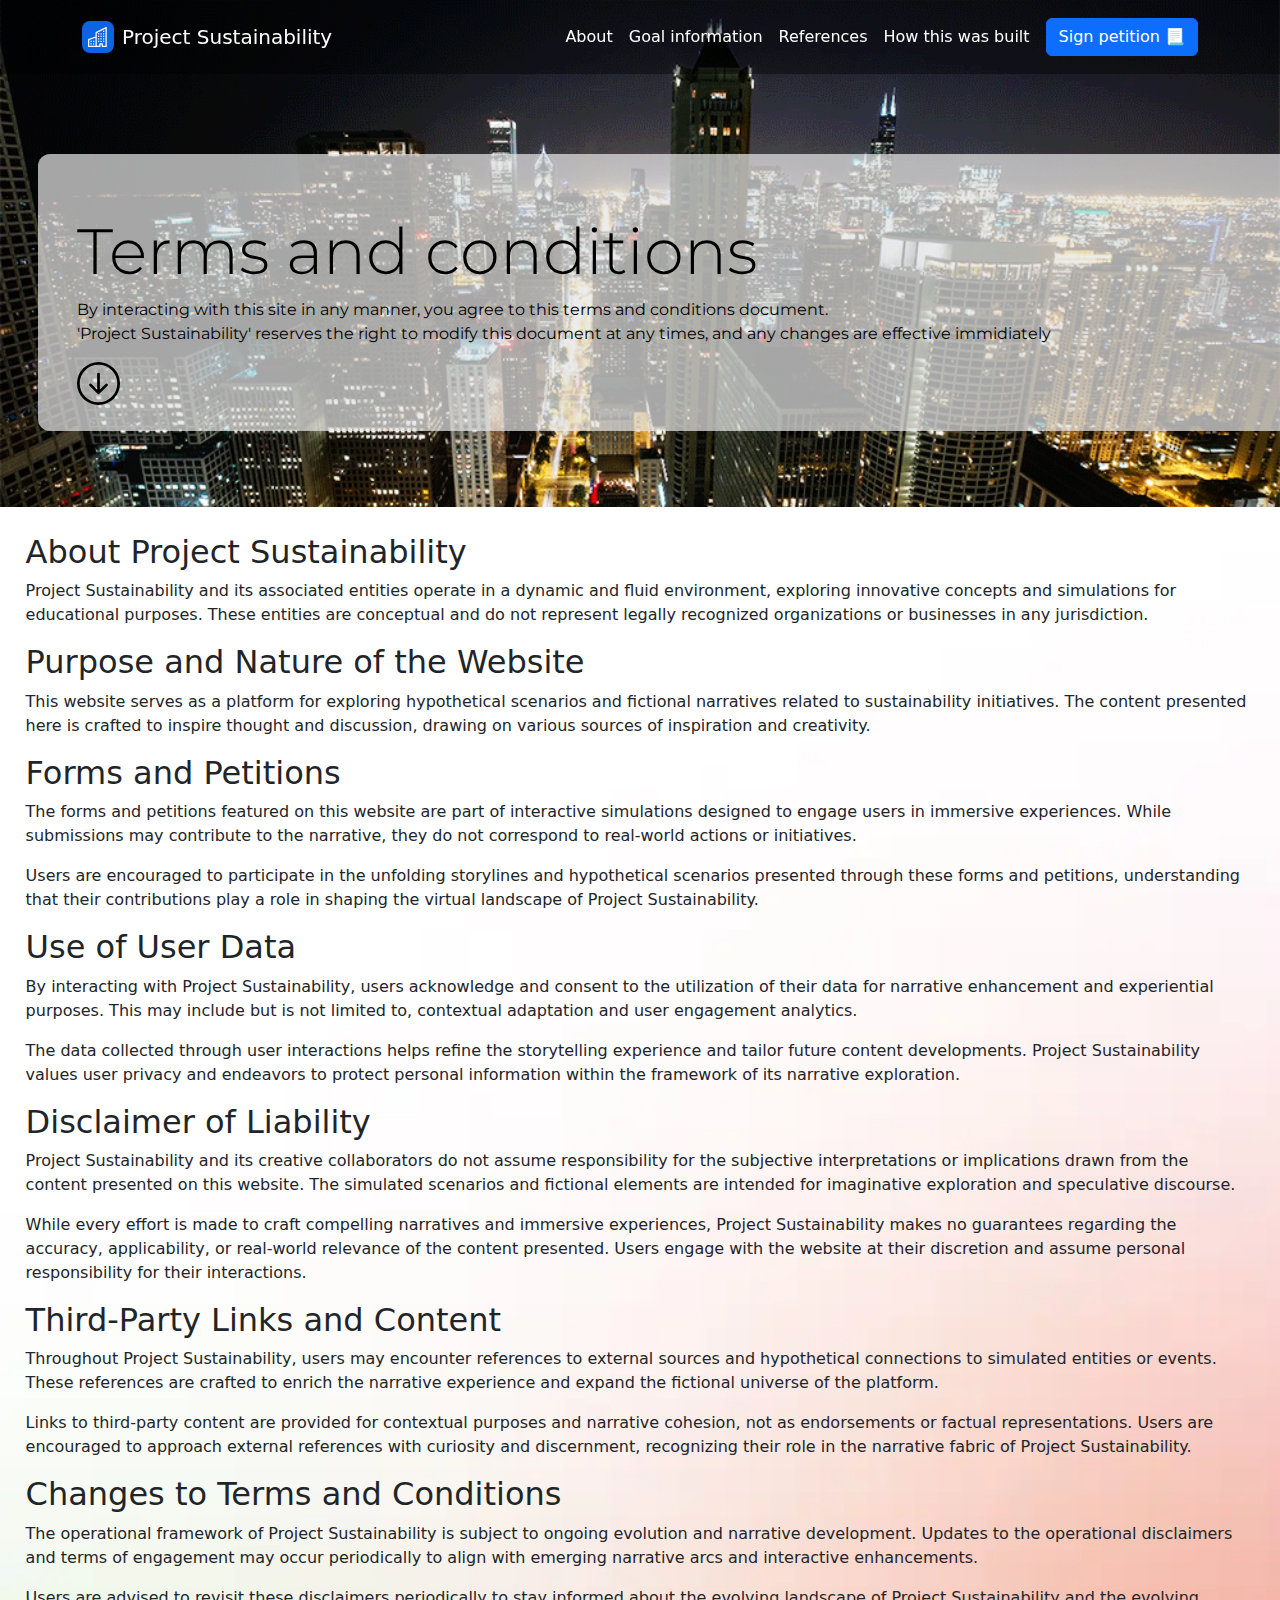
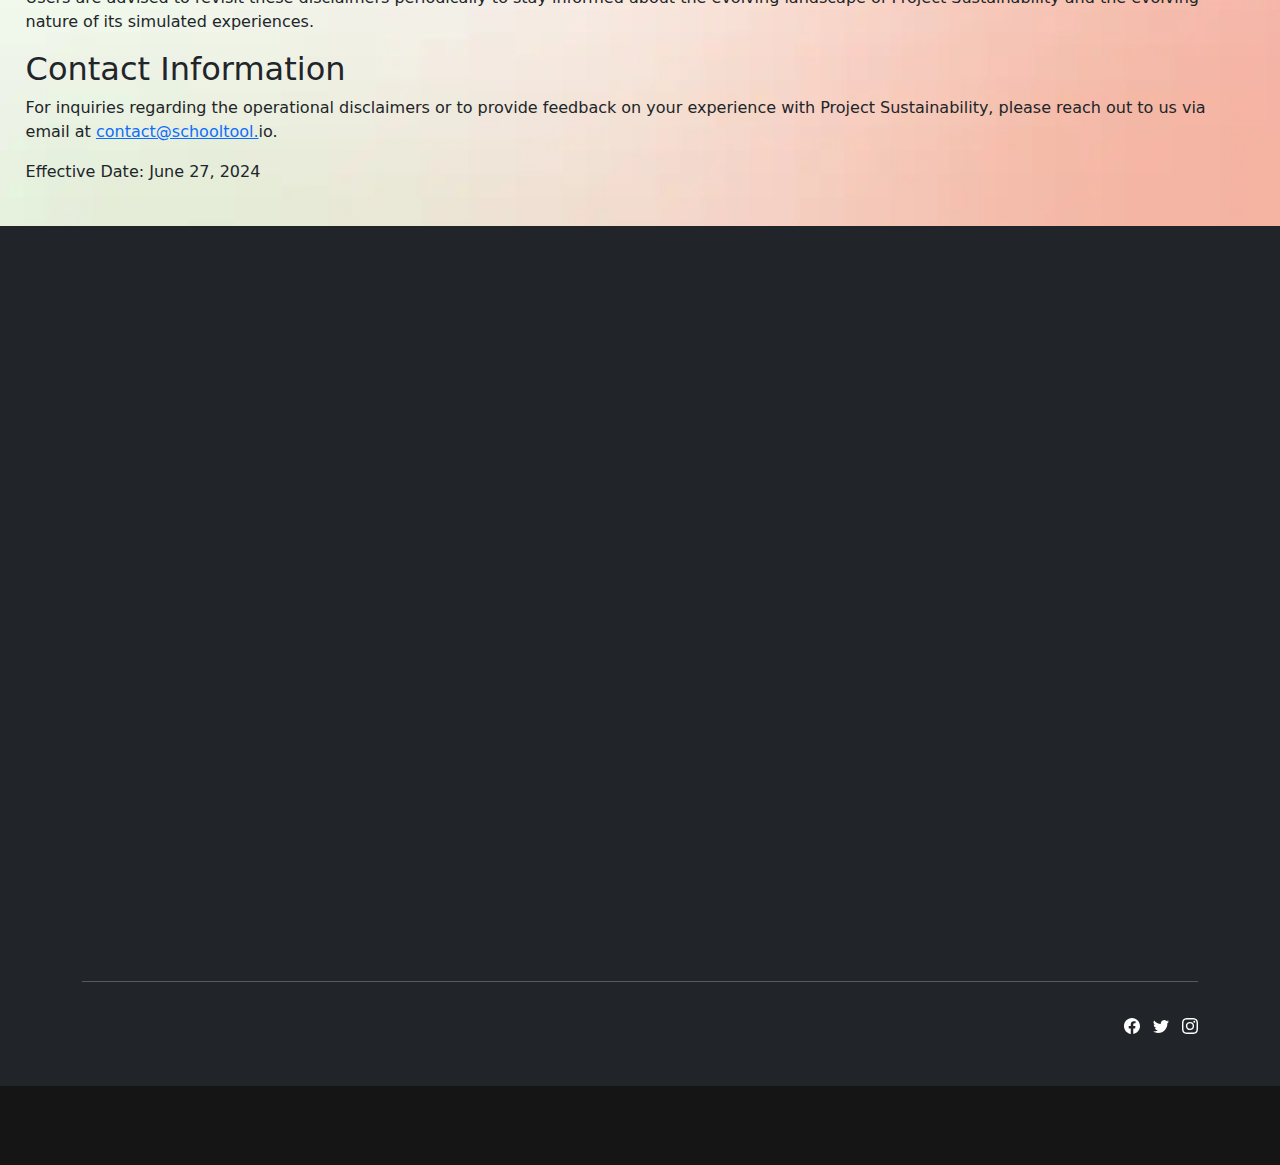
<file: operation-disclaimers.html>
<!DOCTYPE html>
<html data-bs-theme="light" lang="en">

<head>
    <meta charset="utf-8">
    <meta name="viewport" content="width=device-width, initial-scale=1.0, shrink-to-fit=no">
    <title>Project Sustainability - Home</title>
    <link rel="canonical" href="https://sustainability.schooltool.io/operation-disclaimers.html">
    <meta property="og:url" content="https://sustainability.schooltool.io/operation-disclaimers.html">
    <meta name="description" content="Project Sustainability is a public initiative held to educate people on sustainable cities and communities, as well as launch initiatives for petitions">
    <link rel="icon" type="image/gif" sizes="500x333" href="assets/img/59144b1bb0ac80b99a9828639ceda001.gif?h=0c046a7471b702aad7e3eaa9144643e0">
    <link rel="icon" type="image/gif" sizes="500x333" href="assets/img/59144b1bb0ac80b99a9828639ceda001.gif?h=0c046a7471b702aad7e3eaa9144643e0" media="(prefers-color-scheme: dark)">
    <link rel="icon" type="image/gif" sizes="500x333" href="assets/img/59144b1bb0ac80b99a9828639ceda001.gif?h=0c046a7471b702aad7e3eaa9144643e0">
    <link rel="icon" type="image/gif" sizes="500x333" href="assets/img/59144b1bb0ac80b99a9828639ceda001.gif?h=0c046a7471b702aad7e3eaa9144643e0" media="(prefers-color-scheme: dark)">
    <link rel="icon" type="image/gif" sizes="500x333" href="assets/img/59144b1bb0ac80b99a9828639ceda001.gif?h=0c046a7471b702aad7e3eaa9144643e0">
    <link rel="icon" type="image/gif" sizes="500x333" href="assets/img/59144b1bb0ac80b99a9828639ceda001.gif?h=0c046a7471b702aad7e3eaa9144643e0">
    <link rel="icon" type="image/gif" sizes="500x333" href="assets/img/59144b1bb0ac80b99a9828639ceda001.gif?h=0c046a7471b702aad7e3eaa9144643e0">
    <link rel="stylesheet" href="assets/bootstrap/css/bootstrap.min.css?h=a549af2a81cd9900ee897d8bc9c4b5e9">
    <link rel="stylesheet" href="https://fonts.googleapis.com/css?family=Montserrat:200,400,700&amp;display=swap">
    <link rel="stylesheet" href="assets/css/aos.min.css?h=ea67d3638a91cd05d22f1b4e31c7b746">
    <link rel="stylesheet" href="assets/css/Navbar-Right-Links-icons.css?h=befd8a398792e305b7ffd4a176b5b585">
    <link rel="stylesheet" href="assets/css/styles.css?h=c4ebc7708b3b7cb14913d8ac74d0398d">
</head>

<body style="background: #151515;">
    <nav class="navbar navbar-expand-md fixed-top bg-body py-3" data-bss-disabled-mobile="true" data-aos="fade-up" data-aos-duration="250" data-aos-delay="100" data-aos-once="true" style="background: rgba(0,0,0,0.4)!important;">
        <div class="container"><a class="navbar-brand d-flex align-items-center" data-bss-disabled-mobile="true" data-aos="fade-up" data-aos-delay="150" data-aos-once="true" href="index.html"><span class="d-flex justify-content-center align-items-center bs-icon-sm bs-icon-rounded bs-icon-primary me-2 bs-icon" style="background:rgba(13,110,253,0.9);"><svg class="bi bi-buildings" xmlns="http://www.w3.org/2000/svg" width="1em" height="1em" fill="currentColor" viewbox="0 0 16 16" style="font-size:20px;"><path d="M14.763.075A.5.5 0 0 1 15 .5v15a.5.5 0 0 1-.5.5h-3a.5.5 0 0 1-.5-.5V14h-1v1.5a.5.5 0 0 1-.5.5h-9a.5.5 0 0 1-.5-.5V10a.5.5 0 0 1 .342-.474L6 7.64V4.5a.5.5 0 0 1 .276-.447l8-4a.5.5 0 0 1 .487.022ZM6 8.694 1 10.36V15h5zM7 15h2v-1.5a.5.5 0 0 1 .5-.5h2a.5.5 0 0 1 .5.5V15h2V1.309l-7 3.5z"></path><path d="M2 11h1v1H2zm2 0h1v1H4zm-2 2h1v1H2zm2 0h1v1H4zm4-4h1v1H8zm2 0h1v1h-1zm-2 2h1v1H8zm2 0h1v1h-1zm2-2h1v1h-1zm0 2h1v1h-1zM8 7h1v1H8zm2 0h1v1h-1zm2 0h1v1h-1zM8 5h1v1H8zm2 0h1v1h-1zm2 0h1v1h-1zm0-2h1v1h-1z"></path></svg></span><span style="color: rgb(255,255,255);">Project Sustainability</span></a><button data-bs-toggle="collapse" data-bs-target="#navcol-2" class="navbar-toggler"><span class="visually-hidden">Toggle navigation</span><span class="navbar-toggler-icon"></span></button>
            <div class="collapse navbar-collapse" id="navcol-2">
                <ul class="navbar-nav ms-auto">
                    <li class="nav-item"><a class="nav-link active" data-bss-disabled-mobile="true" data-aos="fade-up" data-aos-delay="150" data-aos-once="true" href="about.html" style="color: rgb(255,255,255);">About</a></li>
                    <li class="nav-item"><a class="nav-link active" data-bss-disabled-mobile="true" data-aos="fade-up" data-aos-delay="150" data-aos-once="true" href="goal-info.html" style="color: rgb(255,255,255);">Goal information</a></li>
                    <li class="nav-item"><a class="nav-link active" data-bss-disabled-mobile="true" data-aos="fade-up" data-aos-delay="150" data-aos-once="true" href="references.html" style="color: rgb(255,255,255);">References</a></li>
                    <li class="nav-item"><a class="nav-link active" data-bss-disabled-mobile="true" data-aos="fade-up" data-aos-delay="150" data-aos-once="true" href="build.html" style="color: rgb(255,255,255);">How this was built</a></li>
                </ul><a class="btn btn-primary ms-md-2" role="button" data-bss-disabled-mobile="true" data-aos="fade-up" data-aos-delay="150" data-aos-once="true" href="index.html#form">Sign petition 📃</a>
            </div>
        </div>
    </nav>
    <section data-bss-disabled-mobile="true" data-aos="fade-up" data-aos-delay="500" data-aos-once="true" style="padding-top: 12vw;padding-left: 3vw;padding-bottom: 6vw;background: url(&quot;assets/img/clipboard-image.png?h=2cd99603d8ffdad9f9a9819e9f94d985&quot;) no-repeat;background-size: cover;">
        <div data-bss-disabled-mobile="true" data-aos="fade-up" data-aos-delay="600" data-aos-once="true" style="border-top-left-radius: 12px;border-bottom-left-radius: 12px;background: rgba(228,228,228,0.72);padding-top: 2vw;padding-bottom: 2vw;">
            <h1 class="display-3" data-aos="fade-up" data-aos-delay="700" style="margin: 3vw;margin-bottom: 1vw;color: #000000;font-family: Montserrat, sans-serif;line-height: 67.6px;">Terms and conditions</h1>
            <p data-bss-disabled-mobile="true" data-aos="fade-up" data-aos-delay="750" data-aos-once="true" style="padding: 3vw;padding-top: 0vw;padding-bottom: 0vw;color: #000000;font-family: Montserrat, sans-serif;">By interacting with this site in any manner, you agree to this terms and conditions document.<br>'Project Sustainability' reserves the right to modify this document at any times, and any changes are effective immidiately</p><button class="btn btn-primary" type="button" style="margin: 0px;margin-left: 3vw;background: rgba(255,255,255,0);border-style: none;padding: 0px;"><svg xmlns="http://www.w3.org/2000/svg" width="1em" height="1em" fill="currentColor" viewBox="0 0 16 16" class="bi bi-arrow-down-circle" data-bss-disabled-mobile="true" data-aos="fade-up" data-aos-delay="800" data-aos-once="true" style="font-size: 43px;color: #000000;font-family: Montserrat, sans-serif;">
                    <path fill-rule="evenodd" d="M1 8a7 7 0 1 0 14 0A7 7 0 0 0 1 8m15 0A8 8 0 1 1 0 8a8 8 0 0 1 16 0M8.5 4.5a.5.5 0 0 0-1 0v5.793L5.354 8.146a.5.5 0 1 0-.708.708l3 3a.5.5 0 0 0 .708 0l3-3a.5.5 0 0 0-.708-.708L8.5 10.293z"></path>
                </svg></button>
        </div>
    </section>
    <section style="padding:2vw;background:url('assets/img/background-flipped.webp?h=22d7cb157e0c9713dcdb1025d9e4818a') no-repeat;background-size:cover;">
        <section>
            <h2>About Project Sustainability</h2>
            <p>Project Sustainability and its associated entities operate in a dynamic and fluid environment, exploring innovative concepts and simulations for educational purposes. These entities are conceptual and do not represent legally recognized organizations or businesses in any jurisdiction.</p>
        </section>
        <section>
            <h2>Purpose and Nature of the Website</h2>
            <p>This website serves as a platform for exploring hypothetical scenarios and fictional narratives related to sustainability initiatives. The content presented here is crafted to inspire thought and discussion, drawing on various sources of inspiration and creativity.</p>
        </section>
        <section>
            <h2>Forms and Petitions</h2>
            <p>The forms and petitions featured on this website are part of interactive simulations designed to engage users in immersive experiences. While submissions may contribute to the narrative, they do not correspond to real-world actions or initiatives.</p>
            <p>Users are encouraged to participate in the unfolding storylines and hypothetical scenarios presented through these forms and petitions, understanding that their contributions play a role in shaping the virtual landscape of Project Sustainability.</p>
        </section>
        <section>
            <h2>Use of User Data</h2>
            <p>By interacting with Project Sustainability, users acknowledge and consent to the utilization of their data for narrative enhancement and experiential purposes. This may include but is not limited to, contextual adaptation and user engagement analytics.</p>
            <p>The data collected through user interactions helps refine the storytelling experience and tailor future content developments. Project Sustainability values user privacy and endeavors to protect personal information within the framework of its narrative exploration.</p>
        </section>
        <section>
            <h2>Disclaimer of Liability</h2>
            <p>Project Sustainability and its creative collaborators do not assume responsibility for the subjective interpretations or implications drawn from the content presented on this website. The simulated scenarios and fictional elements are intended for imaginative exploration and speculative discourse.</p>
            <p>While every effort is made to craft compelling narratives and immersive experiences, Project Sustainability makes no guarantees regarding the accuracy, applicability, or real-world relevance of the content presented. Users engage with the website at their discretion and assume personal responsibility for their interactions.</p>
        </section>
        <section>
            <h2>Third-Party Links and Content</h2>
            <p>Throughout Project Sustainability, users may encounter references to external sources and hypothetical connections to simulated entities or events. These references are crafted to enrich the narrative experience and expand the fictional universe of the platform.</p>
            <p>Links to third-party content are provided for contextual purposes and narrative cohesion, not as endorsements or factual representations. Users are encouraged to approach external references with curiosity and discernment, recognizing their role in the narrative fabric of Project Sustainability.</p>
        </section>
        <section>
            <h2>Changes to Terms and Conditions</h2>
            <p>The operational framework of Project Sustainability is subject to ongoing evolution and narrative development. Updates to the operational disclaimers and terms of engagement may occur periodically to align with emerging narrative arcs and interactive enhancements.</p>
            <p>Users are advised to revisit these disclaimers periodically to stay informed about the evolving landscape of Project Sustainability and the evolving nature of its simulated experiences.</p>
        </section>
        <section>
            <h2>Contact Information</h2>
            <p>For inquiries regarding the operational disclaimers or to provide feedback on your experience with Project Sustainability, please reach out to us via email at <a href="mailto:contact@projectsustainability.com">contact@schooltool.</a>io.</p>
        </section>
        <footer>
            <p>Effective Date: June 27, 2024</p>
        </footer>
    </section>
    <footer class="text-white bg-dark">
        <div class="container py-4 py-lg-5">
            <section class="py-4 py-xl-5">
                <div class="container h-100">
                    <div class="text-white bg-primary border rounded border-0 p-4 py-5" data-bss-disabled-mobile="true" data-aos="fade-up" data-aos-once="true">
                        <div class="row h-100">
                            <div class="col-md-10 col-xl-8 text-center d-flex d-sm-flex d-md-flex justify-content-center align-items-center mx-auto justify-content-md-start align-items-md-center justify-content-xl-center">
                                <div>
                                    <h1 class="fw-bold text-white mb-3" data-bss-disabled-mobile="true" data-aos="fade-up" data-aos-delay="100" data-aos-once="true">Wanna know how this project was built?</h1>
                                    <p data-bss-disabled-mobile="true" data-aos="fade-up" data-aos-delay="200" data-aos-once="true" class="mb-4">Get to know more with that button 👇</p><a class="btn btn-light fs-5 py-2 px-4" role="button" data-bss-disabled-mobile="true" data-aos="fade-up" data-aos-delay="300" data-aos-once="true" href="build.html">Learn how 🧐</a>
                                </div>
                            </div>
                        </div>
                    </div>
                </div>
            </section>
            <div class="row justify-content-center">
                <div class="col-lg-3 text-center text-lg-start d-flex flex-column align-items-center order-first align-items-lg-start order-lg-last align-items-xl-center item social" data-bss-disabled-mobile="true" data-aos="fade-up" data-aos-delay="400" data-aos-once="true">
                    <div class="fw-bold d-flex align-items-center mb-2"><span class="bs-icon-sm bs-icon-rounded bs-icon-primary d-flex justify-content-center align-items-center bs-icon me-2"><svg xmlns="http://www.w3.org/2000/svg" width="1em" height="1em" fill="currentColor" viewBox="0 0 16 16" class="bi bi-bezier fs-5">
                                <path fill-rule="evenodd" d="M0 10.5A1.5 1.5 0 0 1 1.5 9h1A1.5 1.5 0 0 1 4 10.5v1A1.5 1.5 0 0 1 2.5 13h-1A1.5 1.5 0 0 1 0 11.5zm1.5-.5a.5.5 0 0 0-.5.5v1a.5.5 0 0 0 .5.5h1a.5.5 0 0 0 .5-.5v-1a.5.5 0 0 0-.5-.5zm10.5.5A1.5 1.5 0 0 1 13.5 9h1a1.5 1.5 0 0 1 1.5 1.5v1a1.5 1.5 0 0 1-1.5 1.5h-1a1.5 1.5 0 0 1-1.5-1.5zm1.5-.5a.5.5 0 0 0-.5.5v1a.5.5 0 0 0 .5.5h1a.5.5 0 0 0 .5-.5v-1a.5.5 0 0 0-.5-.5zM6 4.5A1.5 1.5 0 0 1 7.5 3h1A1.5 1.5 0 0 1 10 4.5v1A1.5 1.5 0 0 1 8.5 7h-1A1.5 1.5 0 0 1 6 5.5zM7.5 4a.5.5 0 0 0-.5.5v1a.5.5 0 0 0 .5.5h1a.5.5 0 0 0 .5-.5v-1a.5.5 0 0 0-.5-.5z"></path>
                                <path d="M6 4.5H1.866a1 1 0 1 0 0 1h2.668A6.517 6.517 0 0 0 1.814 9H2.5c.123 0 .244.015.358.043a5.517 5.517 0 0 1 3.185-3.185A1.503 1.503 0 0 1 6 5.5zm3.957 1.358A1.5 1.5 0 0 0 10 5.5v-1h4.134a1 1 0 1 1 0 1h-2.668a6.517 6.517 0 0 1 2.72 3.5H13.5c-.123 0-.243.015-.358.043a5.517 5.517 0 0 0-3.185-3.185z"></path>
                            </svg></span><span>Project Sustainability</span></div>
                    <p class="text-muted copyright">Sem eleifend donec molestie, integer quisque orci aliquam.</p>
                </div>
            </div>
            <div id="build">
                <div class="container">
                    <div class="row">
                        <div class="col-md-12">
                            <h2 class="text-center" data-bss-disabled-mobile="true" data-aos="fade-up" data-aos-delay="500" data-aos-once="true" style="color: rgb(255,255,255);">Made with</h2>
                        </div>
                    </div>
                    <div class="row" data-bss-disabled-mobile="true" data-aos="fade-up" data-aos-delay="600" data-aos-once="true" style="background: #000000;border-radius: 12px;">
                        <div class="col-md-4 text-center d-xl-flex justify-content-xl-center align-items-xl-center"><img data-bss-disabled-mobile="true" data-aos="fade-up" data-aos-delay="700" data-aos-once="true" src="assets/img/cloudflare%20logo.webp?h=5f84014f391604a809ce476b78aa03b4" style="width: auto;height: 11vw;"></div>
                        <div class="col-md-4 text-center d-xl-flex justify-content-xl-center align-items-xl-center"><img data-bss-disabled-mobile="true" data-aos="fade-up" data-aos-delay="800" data-aos-once="true" src="assets/img/bootstrap%20logo.jpg?h=5f84014f391604a809ce476b78aa03b4" style="width: auto;height: 11vw;"></div>
                        <div class="col-md-4 text-center d-xl-flex justify-content-xl-center align-items-xl-center"><img data-bss-disabled-mobile="true" data-aos="fade-up" data-aos-delay="900" data-aos-once="true" src="assets/img/github%20logo.jpg?h=5f84014f391604a809ce476b78aa03b4" style="width: auto;height: 11vw;"></div>
                    </div>
                </div>
            </div>
            <hr>
            <div class="d-flex justify-content-between align-items-center pt-3">
                <p data-bss-disabled-mobile="true" data-aos="fade-up" data-aos-delay="500" data-aos-once="true" class="mb-0">Copyright © 2024 AcroFord, Inc.</p>
                <ul class="list-inline mb-0">
                    <li class="list-inline-item"><svg xmlns="http://www.w3.org/2000/svg" width="1em" height="1em" fill="currentColor" viewBox="0 0 16 16" class="bi bi-facebook" data-bss-disabled-mobile="true" data-aos="fade-up" data-aos-delay="550" data-aos-once="true">
                            <path d="M16 8.049c0-4.446-3.582-8.05-8-8.05C3.58 0-.002 3.603-.002 8.05c0 4.017 2.926 7.347 6.75 7.951v-5.625h-2.03V8.05H6.75V6.275c0-2.017 1.195-3.131 3.022-3.131.876 0 1.791.157 1.791.157v1.98h-1.009c-.993 0-1.303.621-1.303 1.258v1.51h2.218l-.354 2.326H9.25V16c3.824-.604 6.75-3.934 6.75-7.951"></path>
                        </svg></li>
                    <li class="list-inline-item"><svg xmlns="http://www.w3.org/2000/svg" width="1em" height="1em" fill="currentColor" viewBox="0 0 16 16" class="bi bi-twitter" data-bss-disabled-mobile="true" data-aos="fade-up" data-aos-delay="650" data-aos-once="true">
                            <path d="M5.026 15c6.038 0 9.341-5.003 9.341-9.334 0-.14 0-.282-.006-.422A6.685 6.685 0 0 0 16 3.542a6.658 6.658 0 0 1-1.889.518 3.301 3.301 0 0 0 1.447-1.817 6.533 6.533 0 0 1-2.087.793A3.286 3.286 0 0 0 7.875 6.03a9.325 9.325 0 0 1-6.767-3.429 3.289 3.289 0 0 0 1.018 4.382A3.323 3.323 0 0 1 .64 6.575v.045a3.288 3.288 0 0 0 2.632 3.218 3.203 3.203 0 0 1-.865.115 3.23 3.23 0 0 1-.614-.057 3.283 3.283 0 0 0 3.067 2.277A6.588 6.588 0 0 1 .78 13.58a6.32 6.32 0 0 1-.78-.045A9.344 9.344 0 0 0 5.026 15"></path>
                        </svg></li>
                    <li class="list-inline-item"><svg xmlns="http://www.w3.org/2000/svg" width="1em" height="1em" fill="currentColor" viewBox="0 0 16 16" class="bi bi-instagram" data-bss-disabled-mobile="true" data-aos="fade-up" data-aos-delay="750" data-aos-once="true">
                            <path d="M8 0C5.829 0 5.556.01 4.703.048 3.85.088 3.269.222 2.76.42a3.917 3.917 0 0 0-1.417.923A3.927 3.927 0 0 0 .42 2.76C.222 3.268.087 3.85.048 4.7.01 5.555 0 5.827 0 8.001c0 2.172.01 2.444.048 3.297.04.852.174 1.433.372 1.942.205.526.478.972.923 1.417.444.445.89.719 1.416.923.51.198 1.09.333 1.942.372C5.555 15.99 5.827 16 8 16s2.444-.01 3.298-.048c.851-.04 1.434-.174 1.943-.372a3.916 3.916 0 0 0 1.416-.923c.445-.445.718-.891.923-1.417.197-.509.332-1.09.372-1.942C15.99 10.445 16 10.173 16 8s-.01-2.445-.048-3.299c-.04-.851-.175-1.433-.372-1.941a3.926 3.926 0 0 0-.923-1.417A3.911 3.911 0 0 0 13.24.42c-.51-.198-1.092-.333-1.943-.372C10.443.01 10.172 0 7.998 0h.003zm-.717 1.442h.718c2.136 0 2.389.007 3.232.046.78.035 1.204.166 1.486.275.373.145.64.319.92.599.28.28.453.546.598.92.11.281.24.705.275 1.485.039.843.047 1.096.047 3.231s-.008 2.389-.047 3.232c-.035.78-.166 1.203-.275 1.485a2.47 2.47 0 0 1-.599.919c-.28.28-.546.453-.92.598-.28.11-.704.24-1.485.276-.843.038-1.096.047-3.232.047s-2.39-.009-3.233-.047c-.78-.036-1.203-.166-1.485-.276a2.478 2.478 0 0 1-.92-.598 2.48 2.48 0 0 1-.6-.92c-.109-.281-.24-.705-.275-1.485-.038-.843-.046-1.096-.046-3.233 0-2.136.008-2.388.046-3.231.036-.78.166-1.204.276-1.486.145-.373.319-.64.599-.92.28-.28.546-.453.92-.598.282-.11.705-.24 1.485-.276.738-.034 1.024-.044 2.515-.045v.002zm4.988 1.328a.96.96 0 1 0 0 1.92.96.96 0 0 0 0-1.92zm-4.27 1.122a4.109 4.109 0 1 0 0 8.217 4.109 4.109 0 0 0 0-8.217zm0 1.441a2.667 2.667 0 1 1 0 5.334 2.667 2.667 0 0 1 0-5.334"></path>
                        </svg></li>
                </ul>
            </div>
        </div>
    </footer>
    <script src="assets/bootstrap/js/bootstrap.min.js?h=374d178d651fa0eaf680a1fa7b40c788"></script>
    <script src="assets/js/aos.min.js?h=d3718e34eeb0355be8e3179a2e2bccb7"></script>
    <script src="assets/js/bs-init.js?h=d0c6de1d0ecd5065d55e7b94664b5b10"></script>
</body>

</html>
</file>
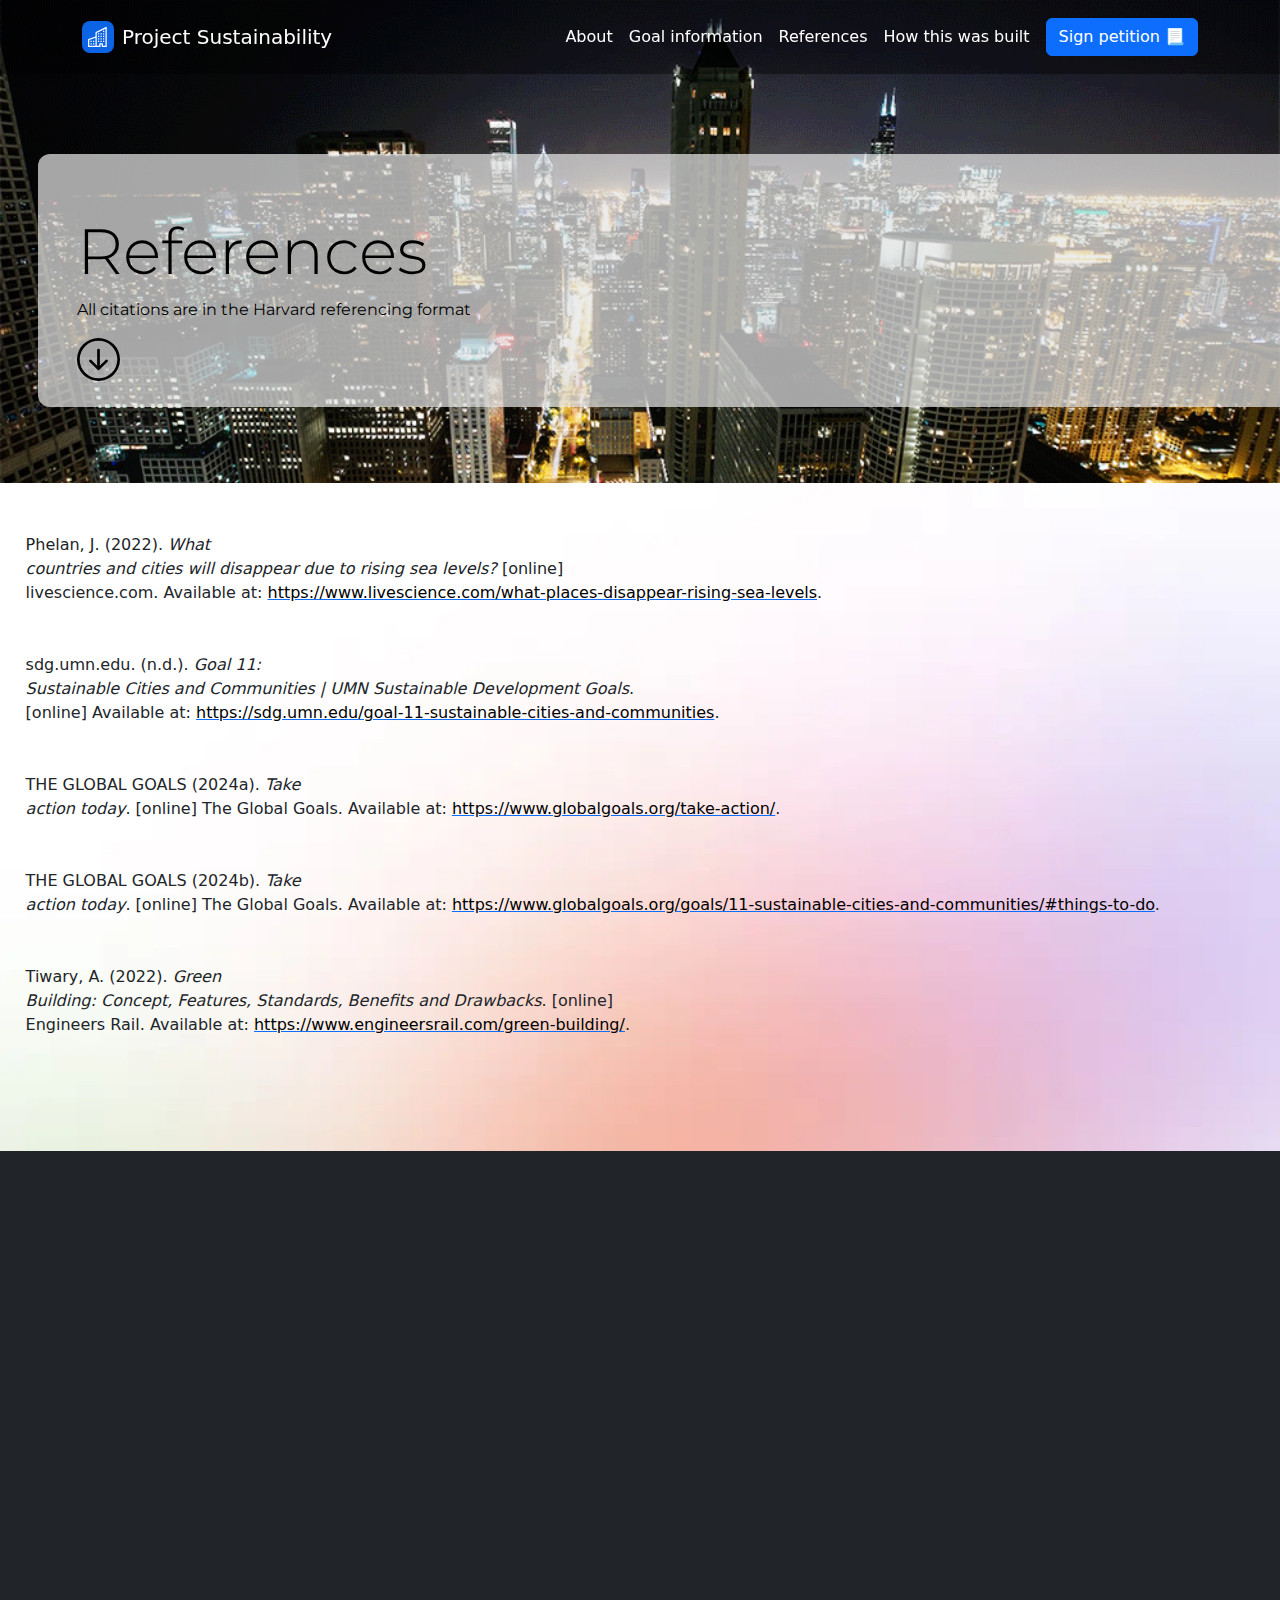
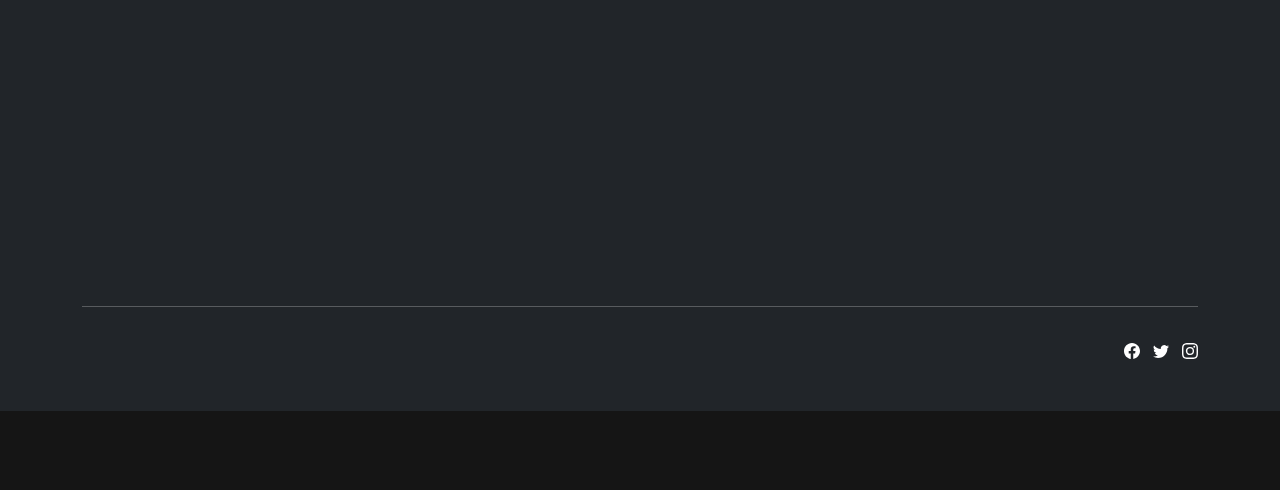
<file: references.html>
<!DOCTYPE html>
<html data-bs-theme="light" lang="en">

<head>
    <meta charset="utf-8">
    <meta name="viewport" content="width=device-width, initial-scale=1.0, shrink-to-fit=no">
    <title>Project Sustainability - Home</title>
    <link rel="canonical" href="https://sustainability.schooltool.io/references.html">
    <meta property="og:url" content="https://sustainability.schooltool.io/references.html">
    <meta name="description" content="Project Sustainability is a public initiative held to educate people on sustainable cities and communities, as well as launch initiatives for petitions">
    <link rel="icon" type="image/gif" sizes="500x333" href="assets/img/59144b1bb0ac80b99a9828639ceda001.gif?h=0c046a7471b702aad7e3eaa9144643e0">
    <link rel="icon" type="image/gif" sizes="500x333" href="assets/img/59144b1bb0ac80b99a9828639ceda001.gif?h=0c046a7471b702aad7e3eaa9144643e0" media="(prefers-color-scheme: dark)">
    <link rel="icon" type="image/gif" sizes="500x333" href="assets/img/59144b1bb0ac80b99a9828639ceda001.gif?h=0c046a7471b702aad7e3eaa9144643e0">
    <link rel="icon" type="image/gif" sizes="500x333" href="assets/img/59144b1bb0ac80b99a9828639ceda001.gif?h=0c046a7471b702aad7e3eaa9144643e0" media="(prefers-color-scheme: dark)">
    <link rel="icon" type="image/gif" sizes="500x333" href="assets/img/59144b1bb0ac80b99a9828639ceda001.gif?h=0c046a7471b702aad7e3eaa9144643e0">
    <link rel="icon" type="image/gif" sizes="500x333" href="assets/img/59144b1bb0ac80b99a9828639ceda001.gif?h=0c046a7471b702aad7e3eaa9144643e0">
    <link rel="icon" type="image/gif" sizes="500x333" href="assets/img/59144b1bb0ac80b99a9828639ceda001.gif?h=0c046a7471b702aad7e3eaa9144643e0">
    <link rel="stylesheet" href="assets/bootstrap/css/bootstrap.min.css?h=a549af2a81cd9900ee897d8bc9c4b5e9">
    <link rel="stylesheet" href="https://fonts.googleapis.com/css?family=Montserrat:200,400,700&amp;display=swap">
    <link rel="stylesheet" href="assets/css/aos.min.css?h=ea67d3638a91cd05d22f1b4e31c7b746">
    <link rel="stylesheet" href="assets/css/Navbar-Right-Links-icons.css?h=befd8a398792e305b7ffd4a176b5b585">
    <link rel="stylesheet" href="assets/css/styles.css?h=c4ebc7708b3b7cb14913d8ac74d0398d">
</head>

<body style="background: #151515;">
    <nav class="navbar navbar-expand-md fixed-top bg-body py-3" data-bss-disabled-mobile="true" data-aos="fade-up" data-aos-duration="250" data-aos-delay="100" data-aos-once="true" style="background: rgba(0,0,0,0.4)!important;">
        <div class="container"><a class="navbar-brand d-flex align-items-center" data-bss-disabled-mobile="true" data-aos="fade-up" data-aos-delay="150" data-aos-once="true" href="index.html"><span class="d-flex justify-content-center align-items-center bs-icon-sm bs-icon-rounded bs-icon-primary me-2 bs-icon" style="background:rgba(13,110,253,0.9);"><svg class="bi bi-buildings" xmlns="http://www.w3.org/2000/svg" width="1em" height="1em" fill="currentColor" viewbox="0 0 16 16" style="font-size:20px;"><path d="M14.763.075A.5.5 0 0 1 15 .5v15a.5.5 0 0 1-.5.5h-3a.5.5 0 0 1-.5-.5V14h-1v1.5a.5.5 0 0 1-.5.5h-9a.5.5 0 0 1-.5-.5V10a.5.5 0 0 1 .342-.474L6 7.64V4.5a.5.5 0 0 1 .276-.447l8-4a.5.5 0 0 1 .487.022ZM6 8.694 1 10.36V15h5zM7 15h2v-1.5a.5.5 0 0 1 .5-.5h2a.5.5 0 0 1 .5.5V15h2V1.309l-7 3.5z"></path><path d="M2 11h1v1H2zm2 0h1v1H4zm-2 2h1v1H2zm2 0h1v1H4zm4-4h1v1H8zm2 0h1v1h-1zm-2 2h1v1H8zm2 0h1v1h-1zm2-2h1v1h-1zm0 2h1v1h-1zM8 7h1v1H8zm2 0h1v1h-1zm2 0h1v1h-1zM8 5h1v1H8zm2 0h1v1h-1zm2 0h1v1h-1zm0-2h1v1h-1z"></path></svg></span><span style="color: rgb(255,255,255);">Project Sustainability</span></a><button data-bs-toggle="collapse" data-bs-target="#navcol-2" class="navbar-toggler"><span class="visually-hidden">Toggle navigation</span><span class="navbar-toggler-icon"></span></button>
            <div class="collapse navbar-collapse" id="navcol-2">
                <ul class="navbar-nav ms-auto">
                    <li class="nav-item"><a class="nav-link active" data-bss-disabled-mobile="true" data-aos="fade-up" data-aos-delay="150" data-aos-once="true" href="about.html" style="color: rgb(255,255,255);">About</a></li>
                    <li class="nav-item"><a class="nav-link active" data-bss-disabled-mobile="true" data-aos="fade-up" data-aos-delay="150" data-aos-once="true" href="goal-info.html" style="color: rgb(255,255,255);">Goal information</a></li>
                    <li class="nav-item"><a class="nav-link active" data-bss-disabled-mobile="true" data-aos="fade-up" data-aos-delay="150" data-aos-once="true" href="references.html" style="color: rgb(255,255,255);">References</a></li>
                    <li class="nav-item"><a class="nav-link active" data-bss-disabled-mobile="true" data-aos="fade-up" data-aos-delay="150" data-aos-once="true" href="build.html" style="color: rgb(255,255,255);">How this was built</a></li>
                </ul><a class="btn btn-primary ms-md-2" role="button" data-bss-disabled-mobile="true" data-aos="fade-up" data-aos-delay="150" data-aos-once="true" href="index.html#form">Sign petition 📃</a>
            </div>
        </div>
    </nav>
    <section data-bss-disabled-mobile="true" data-aos="fade-up" data-aos-delay="500" data-aos-once="true" style="padding-top: 12vw;padding-left: 3vw;padding-bottom: 6vw;background: url(&quot;assets/img/clipboard-image.png?h=2cd99603d8ffdad9f9a9819e9f94d985&quot;) no-repeat;background-size: cover;">
        <div data-bss-disabled-mobile="true" data-aos="fade-up" data-aos-delay="600" data-aos-once="true" style="border-top-left-radius: 12px;border-bottom-left-radius: 12px;background: rgba(228,228,228,0.72);padding-top: 2vw;padding-bottom: 2vw;">
            <h1 class="display-3" data-aos="fade-up" data-aos-delay="700" style="margin: 3vw;margin-bottom: 1vw;color: #000000;font-family: Montserrat, sans-serif;line-height: 67.6px;">References</h1>
            <p data-bss-disabled-mobile="true" data-aos="fade-up" data-aos-delay="750" data-aos-once="true" style="padding: 3vw;padding-top: 0vw;padding-bottom: 0vw;color: #000000;font-family: Montserrat, sans-serif;">All citations are in the Harvard referencing format</p><button class="btn btn-primary" type="button" style="margin: 0px;margin-left: 3vw;background: rgba(255,255,255,0);border-style: none;padding: 0px;"><svg xmlns="http://www.w3.org/2000/svg" width="1em" height="1em" fill="currentColor" viewBox="0 0 16 16" class="bi bi-arrow-down-circle" data-bss-disabled-mobile="true" data-aos="fade-up" data-aos-delay="800" data-aos-once="true" style="font-size: 43px;color: #000000;font-family: Montserrat, sans-serif;">
                    <path fill-rule="evenodd" d="M1 8a7 7 0 1 0 14 0A7 7 0 0 0 1 8m15 0A8 8 0 1 1 0 8a8 8 0 0 1 16 0M8.5 4.5a.5.5 0 0 0-1 0v5.793L5.354 8.146a.5.5 0 1 0-.708.708l3 3a.5.5 0 0 0 .708 0l3-3a.5.5 0 0 0-.708-.708L8.5 10.293z"></path>
                </svg></button>
        </div>
    </section>
    <section style="padding:2vw;background:url('assets/img/background-flipped.webp?h=22d7cb157e0c9713dcdb1025d9e4818a') no-repeat;background-size:cover;">
        <section>
            <p data-bss-disabled-mobile="true" data-aos="fade-up" data-aos-delay="100" data-aos-once="true"><br>Phelan, J. (2022). <em>What</em><br><em>countries and cities will disappear due to rising sea levels?</em> [online]<br>livescience.com. Available at: <a href="https://www.livescience.com/what-places-disappear-rising-sea-levels"><span style="color: windowtext;">https://www.livescience.com/what-places-disappear-rising-sea-levels</span></a>.<br><br><br>sdg.umn.edu. (n.d.). <em>Goal 11:</em><br><em>Sustainable Cities and Communities | UMN Sustainable Development Goals</em>.<br>[online] Available at: <a href="https://sdg.umn.edu/goal-11-sustainable-cities-and-communities"><span style="color: windowtext;">https://sdg.umn.edu/goal-11-sustainable-cities-and-communities</span></a>.<br><br><br>THE GLOBAL GOALS (2024a). <em>Take</em><br><em>action today</em>. [online] The Global Goals. Available at: <a href="https://www.globalgoals.org/take-action/"><span style="color: windowtext;">https://www.globalgoals.org/take-action/</span></a>.<br><br><br>THE GLOBAL GOALS (2024b). <em>Take</em><br><em>action today</em>. [online] The Global Goals. Available at: <a href="https://www.globalgoals.org/goals/11-sustainable-cities-and-communities/#things-to-do"><span style="color: windowtext;">https://www.globalgoals.org/goals/11-sustainable-cities-and-communities/#things-to-do</span></a>.<br><br><br>Tiwary, A. (2022). <em>Green</em><br><em>Building: Concept, Features, Standards, Benefits and Drawbacks</em>. [online]<br>Engineers Rail. Available at: <a href="https://www.engineersrail.com/green-building/"><span style="color: windowtext;">https://www.engineersrail.com/green-building/</span></a>.<br><br><br><br></p>
        </section>
        <section></section>
        <section></section>
        <section></section>
    </section>
    <footer class="text-white bg-dark">
        <div class="container py-4 py-lg-5">
            <section class="py-4 py-xl-5">
                <div class="container h-100">
                    <div class="text-white bg-primary border rounded border-0 p-4 py-5" data-bss-disabled-mobile="true" data-aos="fade-up" data-aos-once="true">
                        <div class="row h-100">
                            <div class="col-md-10 col-xl-8 text-center d-flex d-sm-flex d-md-flex justify-content-center align-items-center mx-auto justify-content-md-start align-items-md-center justify-content-xl-center">
                                <div>
                                    <h1 class="fw-bold text-white mb-3" data-bss-disabled-mobile="true" data-aos="fade-up" data-aos-delay="100" data-aos-once="true">Wanna know how this project was built?</h1>
                                    <p data-bss-disabled-mobile="true" data-aos="fade-up" data-aos-delay="200" data-aos-once="true" class="mb-4">Get to know more with that button 👇</p><a class="btn btn-light fs-5 py-2 px-4" role="button" data-bss-disabled-mobile="true" data-aos="fade-up" data-aos-delay="300" data-aos-once="true" href="build.html">Learn how 🧐</a>
                                </div>
                            </div>
                        </div>
                    </div>
                </div>
            </section>
            <div class="row justify-content-center">
                <div class="col-lg-3 text-center text-lg-start d-flex flex-column align-items-center order-first align-items-lg-start order-lg-last align-items-xl-center item social" data-bss-disabled-mobile="true" data-aos="fade-up" data-aos-delay="400" data-aos-once="true">
                    <div class="fw-bold d-flex align-items-center mb-2"><span class="bs-icon-sm bs-icon-rounded bs-icon-primary d-flex justify-content-center align-items-center bs-icon me-2"><svg xmlns="http://www.w3.org/2000/svg" width="1em" height="1em" fill="currentColor" viewBox="0 0 16 16" class="bi bi-bezier fs-5">
                                <path fill-rule="evenodd" d="M0 10.5A1.5 1.5 0 0 1 1.5 9h1A1.5 1.5 0 0 1 4 10.5v1A1.5 1.5 0 0 1 2.5 13h-1A1.5 1.5 0 0 1 0 11.5zm1.5-.5a.5.5 0 0 0-.5.5v1a.5.5 0 0 0 .5.5h1a.5.5 0 0 0 .5-.5v-1a.5.5 0 0 0-.5-.5zm10.5.5A1.5 1.5 0 0 1 13.5 9h1a1.5 1.5 0 0 1 1.5 1.5v1a1.5 1.5 0 0 1-1.5 1.5h-1a1.5 1.5 0 0 1-1.5-1.5zm1.5-.5a.5.5 0 0 0-.5.5v1a.5.5 0 0 0 .5.5h1a.5.5 0 0 0 .5-.5v-1a.5.5 0 0 0-.5-.5zM6 4.5A1.5 1.5 0 0 1 7.5 3h1A1.5 1.5 0 0 1 10 4.5v1A1.5 1.5 0 0 1 8.5 7h-1A1.5 1.5 0 0 1 6 5.5zM7.5 4a.5.5 0 0 0-.5.5v1a.5.5 0 0 0 .5.5h1a.5.5 0 0 0 .5-.5v-1a.5.5 0 0 0-.5-.5z"></path>
                                <path d="M6 4.5H1.866a1 1 0 1 0 0 1h2.668A6.517 6.517 0 0 0 1.814 9H2.5c.123 0 .244.015.358.043a5.517 5.517 0 0 1 3.185-3.185A1.503 1.503 0 0 1 6 5.5zm3.957 1.358A1.5 1.5 0 0 0 10 5.5v-1h4.134a1 1 0 1 1 0 1h-2.668a6.517 6.517 0 0 1 2.72 3.5H13.5c-.123 0-.243.015-.358.043a5.517 5.517 0 0 0-3.185-3.185z"></path>
                            </svg></span><span>Project Sustainability</span></div>
                    <p class="text-muted copyright">Sem eleifend donec molestie, integer quisque orci aliquam.</p>
                </div>
            </div>
            <div id="build">
                <div class="container">
                    <div class="row">
                        <div class="col-md-12">
                            <h2 class="text-center" data-bss-disabled-mobile="true" data-aos="fade-up" data-aos-delay="500" data-aos-once="true" style="color: rgb(255,255,255);">Made with</h2>
                        </div>
                    </div>
                    <div class="row" data-bss-disabled-mobile="true" data-aos="fade-up" data-aos-delay="600" data-aos-once="true" style="background: #000000;border-radius: 12px;">
                        <div class="col-md-4 text-center d-xl-flex justify-content-xl-center align-items-xl-center"><img data-bss-disabled-mobile="true" data-aos="fade-up" data-aos-delay="700" data-aos-once="true" src="assets/img/cloudflare%20logo.webp?h=5f84014f391604a809ce476b78aa03b4" style="width: auto;height: 11vw;"></div>
                        <div class="col-md-4 text-center d-xl-flex justify-content-xl-center align-items-xl-center"><img data-bss-disabled-mobile="true" data-aos="fade-up" data-aos-delay="800" data-aos-once="true" src="assets/img/bootstrap%20logo.jpg?h=5f84014f391604a809ce476b78aa03b4" style="width: auto;height: 11vw;"></div>
                        <div class="col-md-4 text-center d-xl-flex justify-content-xl-center align-items-xl-center"><img data-bss-disabled-mobile="true" data-aos="fade-up" data-aos-delay="900" data-aos-once="true" src="assets/img/github%20logo.jpg?h=5f84014f391604a809ce476b78aa03b4" style="width: auto;height: 11vw;"></div>
                    </div>
                </div>
            </div>
            <hr>
            <div class="d-flex justify-content-between align-items-center pt-3">
                <p data-bss-disabled-mobile="true" data-aos="fade-up" data-aos-delay="500" data-aos-once="true" class="mb-0">Copyright © 2024 AcroFord, Inc.</p>
                <ul class="list-inline mb-0">
                    <li class="list-inline-item"><svg xmlns="http://www.w3.org/2000/svg" width="1em" height="1em" fill="currentColor" viewBox="0 0 16 16" class="bi bi-facebook" data-bss-disabled-mobile="true" data-aos="fade-up" data-aos-delay="550" data-aos-once="true">
                            <path d="M16 8.049c0-4.446-3.582-8.05-8-8.05C3.58 0-.002 3.603-.002 8.05c0 4.017 2.926 7.347 6.75 7.951v-5.625h-2.03V8.05H6.75V6.275c0-2.017 1.195-3.131 3.022-3.131.876 0 1.791.157 1.791.157v1.98h-1.009c-.993 0-1.303.621-1.303 1.258v1.51h2.218l-.354 2.326H9.25V16c3.824-.604 6.75-3.934 6.75-7.951"></path>
                        </svg></li>
                    <li class="list-inline-item"><svg xmlns="http://www.w3.org/2000/svg" width="1em" height="1em" fill="currentColor" viewBox="0 0 16 16" class="bi bi-twitter" data-bss-disabled-mobile="true" data-aos="fade-up" data-aos-delay="650" data-aos-once="true">
                            <path d="M5.026 15c6.038 0 9.341-5.003 9.341-9.334 0-.14 0-.282-.006-.422A6.685 6.685 0 0 0 16 3.542a6.658 6.658 0 0 1-1.889.518 3.301 3.301 0 0 0 1.447-1.817 6.533 6.533 0 0 1-2.087.793A3.286 3.286 0 0 0 7.875 6.03a9.325 9.325 0 0 1-6.767-3.429 3.289 3.289 0 0 0 1.018 4.382A3.323 3.323 0 0 1 .64 6.575v.045a3.288 3.288 0 0 0 2.632 3.218 3.203 3.203 0 0 1-.865.115 3.23 3.23 0 0 1-.614-.057 3.283 3.283 0 0 0 3.067 2.277A6.588 6.588 0 0 1 .78 13.58a6.32 6.32 0 0 1-.78-.045A9.344 9.344 0 0 0 5.026 15"></path>
                        </svg></li>
                    <li class="list-inline-item"><svg xmlns="http://www.w3.org/2000/svg" width="1em" height="1em" fill="currentColor" viewBox="0 0 16 16" class="bi bi-instagram" data-bss-disabled-mobile="true" data-aos="fade-up" data-aos-delay="750" data-aos-once="true">
                            <path d="M8 0C5.829 0 5.556.01 4.703.048 3.85.088 3.269.222 2.76.42a3.917 3.917 0 0 0-1.417.923A3.927 3.927 0 0 0 .42 2.76C.222 3.268.087 3.85.048 4.7.01 5.555 0 5.827 0 8.001c0 2.172.01 2.444.048 3.297.04.852.174 1.433.372 1.942.205.526.478.972.923 1.417.444.445.89.719 1.416.923.51.198 1.09.333 1.942.372C5.555 15.99 5.827 16 8 16s2.444-.01 3.298-.048c.851-.04 1.434-.174 1.943-.372a3.916 3.916 0 0 0 1.416-.923c.445-.445.718-.891.923-1.417.197-.509.332-1.09.372-1.942C15.99 10.445 16 10.173 16 8s-.01-2.445-.048-3.299c-.04-.851-.175-1.433-.372-1.941a3.926 3.926 0 0 0-.923-1.417A3.911 3.911 0 0 0 13.24.42c-.51-.198-1.092-.333-1.943-.372C10.443.01 10.172 0 7.998 0h.003zm-.717 1.442h.718c2.136 0 2.389.007 3.232.046.78.035 1.204.166 1.486.275.373.145.64.319.92.599.28.28.453.546.598.92.11.281.24.705.275 1.485.039.843.047 1.096.047 3.231s-.008 2.389-.047 3.232c-.035.78-.166 1.203-.275 1.485a2.47 2.47 0 0 1-.599.919c-.28.28-.546.453-.92.598-.28.11-.704.24-1.485.276-.843.038-1.096.047-3.232.047s-2.39-.009-3.233-.047c-.78-.036-1.203-.166-1.485-.276a2.478 2.478 0 0 1-.92-.598 2.48 2.48 0 0 1-.6-.92c-.109-.281-.24-.705-.275-1.485-.038-.843-.046-1.096-.046-3.233 0-2.136.008-2.388.046-3.231.036-.78.166-1.204.276-1.486.145-.373.319-.64.599-.92.28-.28.546-.453.92-.598.282-.11.705-.24 1.485-.276.738-.034 1.024-.044 2.515-.045v.002zm4.988 1.328a.96.96 0 1 0 0 1.92.96.96 0 0 0 0-1.92zm-4.27 1.122a4.109 4.109 0 1 0 0 8.217 4.109 4.109 0 0 0 0-8.217zm0 1.441a2.667 2.667 0 1 1 0 5.334 2.667 2.667 0 0 1 0-5.334"></path>
                        </svg></li>
                </ul>
            </div>
        </div>
    </footer>
    <script src="assets/bootstrap/js/bootstrap.min.js?h=374d178d651fa0eaf680a1fa7b40c788"></script>
    <script src="assets/js/aos.min.js?h=d3718e34eeb0355be8e3179a2e2bccb7"></script>
    <script src="assets/js/bs-init.js?h=d0c6de1d0ecd5065d55e7b94664b5b10"></script>
</body>

</html>
</file>
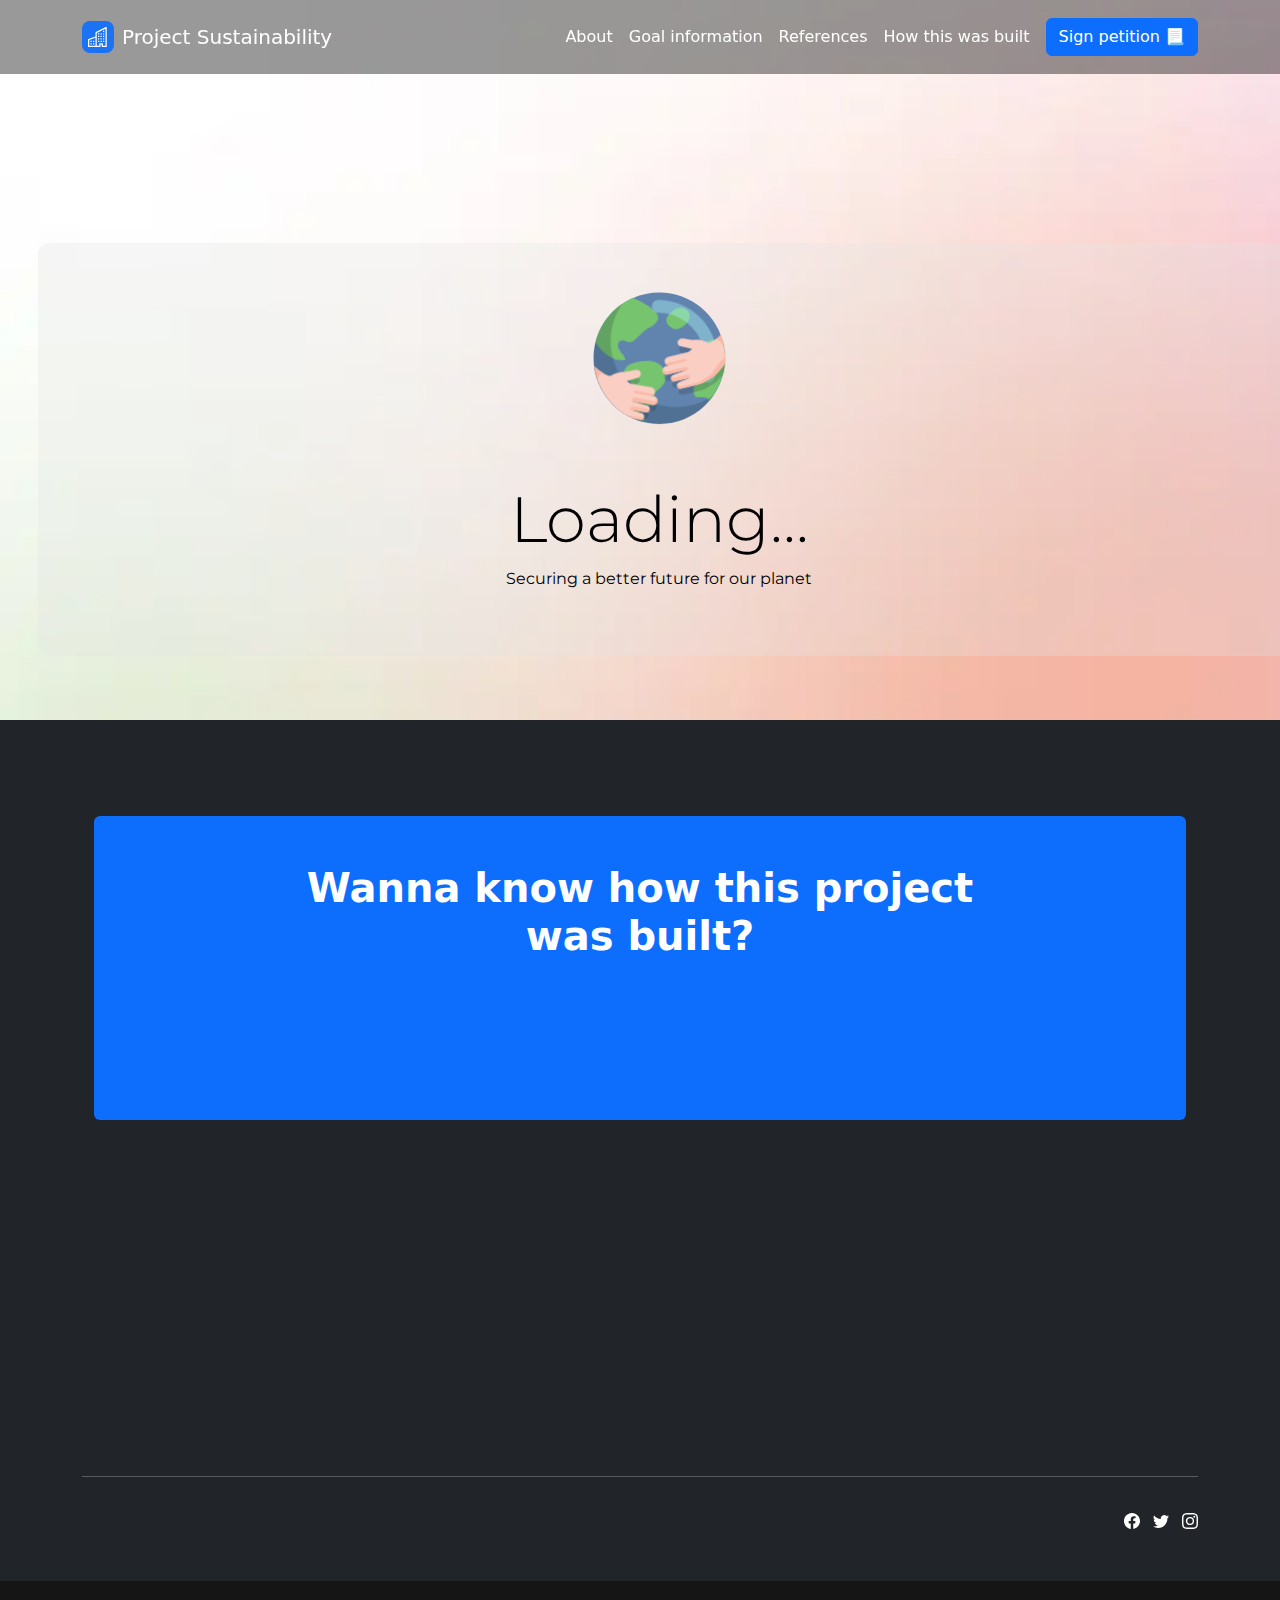
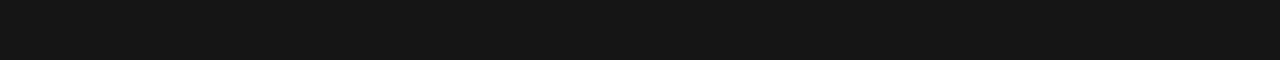
<file: sending.html>
<!DOCTYPE html>
<html data-bs-theme="light" lang="en">

<head>
    <meta charset="utf-8">
    <meta name="viewport" content="width=device-width, initial-scale=1.0, shrink-to-fit=no">
    <title>Project Sustainability - Home</title>
    <link rel="canonical" href="https://sustainability.schooltool.io/sending.html">
    <meta property="og:url" content="https://sustainability.schooltool.io/sending.html">
    <meta name="description" content="Project Sustainability is a public initiative held to educate people on sustainable cities and communities, as well as launch initiatives for petitions">
    <link rel="icon" type="image/gif" sizes="500x333" href="assets/img/59144b1bb0ac80b99a9828639ceda001.gif?h=0c046a7471b702aad7e3eaa9144643e0">
    <link rel="icon" type="image/gif" sizes="500x333" href="assets/img/59144b1bb0ac80b99a9828639ceda001.gif?h=0c046a7471b702aad7e3eaa9144643e0" media="(prefers-color-scheme: dark)">
    <link rel="icon" type="image/gif" sizes="500x333" href="assets/img/59144b1bb0ac80b99a9828639ceda001.gif?h=0c046a7471b702aad7e3eaa9144643e0">
    <link rel="icon" type="image/gif" sizes="500x333" href="assets/img/59144b1bb0ac80b99a9828639ceda001.gif?h=0c046a7471b702aad7e3eaa9144643e0" media="(prefers-color-scheme: dark)">
    <link rel="icon" type="image/gif" sizes="500x333" href="assets/img/59144b1bb0ac80b99a9828639ceda001.gif?h=0c046a7471b702aad7e3eaa9144643e0">
    <link rel="icon" type="image/gif" sizes="500x333" href="assets/img/59144b1bb0ac80b99a9828639ceda001.gif?h=0c046a7471b702aad7e3eaa9144643e0">
    <link rel="icon" type="image/gif" sizes="500x333" href="assets/img/59144b1bb0ac80b99a9828639ceda001.gif?h=0c046a7471b702aad7e3eaa9144643e0">
    <link rel="stylesheet" href="assets/bootstrap/css/bootstrap.min.css?h=a549af2a81cd9900ee897d8bc9c4b5e9">
    <link rel="stylesheet" href="https://fonts.googleapis.com/css?family=Montserrat:200,400,700&amp;display=swap">
    <link rel="stylesheet" href="assets/css/aos.min.css?h=ea67d3638a91cd05d22f1b4e31c7b746">
    <link rel="stylesheet" href="assets/css/Navbar-Right-Links-icons.css?h=befd8a398792e305b7ffd4a176b5b585">
    <link rel="stylesheet" href="assets/css/styles.css?h=c4ebc7708b3b7cb14913d8ac74d0398d">
</head>

<body style="background: #151515;">
    <nav class="navbar navbar-expand-md fixed-top bg-body py-3" data-bss-disabled-mobile="true" data-aos="fade-up" data-aos-duration="250" data-aos-delay="100" data-aos-once="true" style="background: rgba(0,0,0,0.4)!important;">
        <div class="container"><a class="navbar-brand d-flex align-items-center" data-bss-disabled-mobile="true" data-aos="fade-up" data-aos-delay="150" data-aos-once="true" href="index.html"><span class="d-flex justify-content-center align-items-center bs-icon-sm bs-icon-rounded bs-icon-primary me-2 bs-icon" style="background:rgba(13,110,253,0.9);"><svg class="bi bi-buildings" xmlns="http://www.w3.org/2000/svg" width="1em" height="1em" fill="currentColor" viewbox="0 0 16 16" style="font-size:20px;"><path d="M14.763.075A.5.5 0 0 1 15 .5v15a.5.5 0 0 1-.5.5h-3a.5.5 0 0 1-.5-.5V14h-1v1.5a.5.5 0 0 1-.5.5h-9a.5.5 0 0 1-.5-.5V10a.5.5 0 0 1 .342-.474L6 7.64V4.5a.5.5 0 0 1 .276-.447l8-4a.5.5 0 0 1 .487.022ZM6 8.694 1 10.36V15h5zM7 15h2v-1.5a.5.5 0 0 1 .5-.5h2a.5.5 0 0 1 .5.5V15h2V1.309l-7 3.5z"></path><path d="M2 11h1v1H2zm2 0h1v1H4zm-2 2h1v1H2zm2 0h1v1H4zm4-4h1v1H8zm2 0h1v1h-1zm-2 2h1v1H8zm2 0h1v1h-1zm2-2h1v1h-1zm0 2h1v1h-1zM8 7h1v1H8zm2 0h1v1h-1zm2 0h1v1h-1zM8 5h1v1H8zm2 0h1v1h-1zm2 0h1v1h-1zm0-2h1v1h-1z"></path></svg></span><span style="color: rgb(255,255,255);">Project Sustainability</span></a><button data-bs-toggle="collapse" data-bs-target="#navcol-2" class="navbar-toggler"><span class="visually-hidden">Toggle navigation</span><span class="navbar-toggler-icon"></span></button>
            <div class="collapse navbar-collapse" id="navcol-2">
                <ul class="navbar-nav ms-auto">
                    <li class="nav-item"><a class="nav-link active" data-bss-disabled-mobile="true" data-aos="fade-up" data-aos-delay="150" data-aos-once="true" href="about.html" style="color: rgb(255,255,255);">About</a></li>
                    <li class="nav-item"><a class="nav-link active" data-bss-disabled-mobile="true" data-aos="fade-up" data-aos-delay="150" data-aos-once="true" href="goal-info.html" style="color: rgb(255,255,255);">Goal information</a></li>
                    <li class="nav-item"><a class="nav-link active" data-bss-disabled-mobile="true" data-aos="fade-up" data-aos-delay="150" data-aos-once="true" href="references.html" style="color: rgb(255,255,255);">References</a></li>
                    <li class="nav-item"><a class="nav-link active" data-bss-disabled-mobile="true" data-aos="fade-up" data-aos-delay="150" data-aos-once="true" href="build.html" style="color: rgb(255,255,255);">How this was built</a></li>
                </ul><a class="btn btn-primary ms-md-2" role="button" data-bss-disabled-mobile="true" data-aos="fade-up" data-aos-delay="150" data-aos-once="true" href="index.html#form">Sign petition 📃</a>
            </div>
        </div>
    </nav>
    <section data-bss-disabled-mobile="true" data-aos="fade-up" data-aos-delay="500" data-aos-once="true" id="hero" style="padding-top: 19vw;padding-left: 3vw;padding-bottom: 5vw;background: url(&quot;assets/img/background-flipped%20rbl.webp?h=19d5eff03e1c3987d0653cb00371a39a&quot;) no-repeat;background-size: cover;">
        <div class="text-center" data-bss-disabled-mobile="true" data-aos="fade-up" data-aos-delay="600" data-aos-once="true" style="border-top-left-radius: 12px;border-bottom-left-radius: 12px;background: rgba(228,228,228,0.3);padding-top: 2vw;padding-bottom: 2vw;">
            <div class="text-center d-xl-flex justify-content-xl-center">
                <lottie-player src="assets/js/earth.json?h=de8803347addfbc0dee01798e5234943" mode="bounce" autoplay="" loop="" speed="2" style="width: 14vw;height: auto;"></lottie-player>
            </div>
            <h1 class="display-3" data-bss-disabled-mobile="true" data-aos="fade-up" data-aos-delay="150" data-aos-once="true" style="margin: 3vw;margin-bottom: 1vw;color: #000000;font-family: Montserrat, sans-serif;line-height: 67.6px;">Loading...</h1>
            <p data-bss-disabled-mobile="true" data-aos="fade-up" data-aos-delay="250" data-aos-once="true" style="padding: 3vw;padding-top: 0vw;padding-bottom: 0vw;color: #000000;font-family: Montserrat, sans-serif;">Securing a better future for our planet</p><button class="btn btn-primary" type="button" style="margin: 0px;margin-left: 3vw;background: rgba(255,255,255,0);border-style: none;padding: 0px;"></button>
        </div>
    </section>
    <footer class="text-white bg-dark">
        <div class="container py-4 py-lg-5">
            <section class="py-4 py-xl-5">
                <div class="container h-100">
                    <div class="text-white bg-primary border rounded border-0 p-4 py-5" data-bss-disabled-mobile="true" data-aos="fade-up" data-aos-once="true">
                        <div class="row h-100">
                            <div class="col-md-10 col-xl-8 text-center d-flex d-sm-flex d-md-flex justify-content-center align-items-center mx-auto justify-content-md-start align-items-md-center justify-content-xl-center">
                                <div>
                                    <h1 class="fw-bold text-white mb-3" data-bss-disabled-mobile="true" data-aos="fade-up" data-aos-delay="100" data-aos-once="true">Wanna know how this project was built?</h1>
                                    <p data-bss-disabled-mobile="true" data-aos="fade-up" data-aos-delay="200" data-aos-once="true" class="mb-4">Get to know more with that button 👇</p><a class="btn btn-light fs-5 py-2 px-4" role="button" data-bss-disabled-mobile="true" data-aos="fade-up" data-aos-delay="300" data-aos-once="true" href="build.html">Learn how 🧐</a>
                                </div>
                            </div>
                        </div>
                    </div>
                </div>
            </section>
            <div class="row justify-content-center">
                <div class="col-lg-3 text-center text-lg-start d-flex flex-column align-items-center order-first align-items-lg-start order-lg-last align-items-xl-center item social" data-bss-disabled-mobile="true" data-aos="fade-up" data-aos-delay="400" data-aos-once="true">
                    <div class="fw-bold d-flex align-items-center mb-2"><span class="bs-icon-sm bs-icon-rounded bs-icon-primary d-flex justify-content-center align-items-center bs-icon me-2"><svg xmlns="http://www.w3.org/2000/svg" width="1em" height="1em" fill="currentColor" viewBox="0 0 16 16" class="bi bi-bezier fs-5">
                                <path fill-rule="evenodd" d="M0 10.5A1.5 1.5 0 0 1 1.5 9h1A1.5 1.5 0 0 1 4 10.5v1A1.5 1.5 0 0 1 2.5 13h-1A1.5 1.5 0 0 1 0 11.5zm1.5-.5a.5.5 0 0 0-.5.5v1a.5.5 0 0 0 .5.5h1a.5.5 0 0 0 .5-.5v-1a.5.5 0 0 0-.5-.5zm10.5.5A1.5 1.5 0 0 1 13.5 9h1a1.5 1.5 0 0 1 1.5 1.5v1a1.5 1.5 0 0 1-1.5 1.5h-1a1.5 1.5 0 0 1-1.5-1.5zm1.5-.5a.5.5 0 0 0-.5.5v1a.5.5 0 0 0 .5.5h1a.5.5 0 0 0 .5-.5v-1a.5.5 0 0 0-.5-.5zM6 4.5A1.5 1.5 0 0 1 7.5 3h1A1.5 1.5 0 0 1 10 4.5v1A1.5 1.5 0 0 1 8.5 7h-1A1.5 1.5 0 0 1 6 5.5zM7.5 4a.5.5 0 0 0-.5.5v1a.5.5 0 0 0 .5.5h1a.5.5 0 0 0 .5-.5v-1a.5.5 0 0 0-.5-.5z"></path>
                                <path d="M6 4.5H1.866a1 1 0 1 0 0 1h2.668A6.517 6.517 0 0 0 1.814 9H2.5c.123 0 .244.015.358.043a5.517 5.517 0 0 1 3.185-3.185A1.503 1.503 0 0 1 6 5.5zm3.957 1.358A1.5 1.5 0 0 0 10 5.5v-1h4.134a1 1 0 1 1 0 1h-2.668a6.517 6.517 0 0 1 2.72 3.5H13.5c-.123 0-.243.015-.358.043a5.517 5.517 0 0 0-3.185-3.185z"></path>
                            </svg></span><span>Project Sustainability</span></div>
                    <p class="text-muted copyright">Sem eleifend donec molestie, integer quisque orci aliquam.</p>
                </div>
            </div>
            <div id="build">
                <div class="container">
                    <div class="row">
                        <div class="col-md-12">
                            <h2 class="text-center" data-bss-disabled-mobile="true" data-aos="fade-up" data-aos-delay="500" data-aos-once="true" style="color: rgb(255,255,255);">Made with</h2>
                        </div>
                    </div>
                    <div class="row" data-bss-disabled-mobile="true" data-aos="fade-up" data-aos-delay="600" data-aos-once="true" style="background: #000000;border-radius: 12px;">
                        <div class="col-md-4 text-center d-xl-flex justify-content-xl-center align-items-xl-center"><img data-bss-disabled-mobile="true" data-aos="fade-up" data-aos-delay="700" data-aos-once="true" src="assets/img/cloudflare%20logo.webp?h=5f84014f391604a809ce476b78aa03b4" style="width: auto;height: 11vw;"></div>
                        <div class="col-md-4 text-center d-xl-flex justify-content-xl-center align-items-xl-center"><img data-bss-disabled-mobile="true" data-aos="fade-up" data-aos-delay="800" data-aos-once="true" src="assets/img/bootstrap%20logo.jpg?h=5f84014f391604a809ce476b78aa03b4" style="width: auto;height: 11vw;"></div>
                        <div class="col-md-4 text-center d-xl-flex justify-content-xl-center align-items-xl-center"><img data-bss-disabled-mobile="true" data-aos="fade-up" data-aos-delay="900" data-aos-once="true" src="assets/img/github%20logo.jpg?h=5f84014f391604a809ce476b78aa03b4" style="width: auto;height: 11vw;"></div>
                    </div>
                </div>
            </div>
            <hr>
            <div class="d-flex justify-content-between align-items-center pt-3">
                <p data-bss-disabled-mobile="true" data-aos="fade-up" data-aos-delay="500" data-aos-once="true" class="mb-0">Copyright © 2024 AcroFord, Inc.</p>
                <ul class="list-inline mb-0">
                    <li class="list-inline-item"><svg xmlns="http://www.w3.org/2000/svg" width="1em" height="1em" fill="currentColor" viewBox="0 0 16 16" class="bi bi-facebook" data-bss-disabled-mobile="true" data-aos="fade-up" data-aos-delay="550" data-aos-once="true">
                            <path d="M16 8.049c0-4.446-3.582-8.05-8-8.05C3.58 0-.002 3.603-.002 8.05c0 4.017 2.926 7.347 6.75 7.951v-5.625h-2.03V8.05H6.75V6.275c0-2.017 1.195-3.131 3.022-3.131.876 0 1.791.157 1.791.157v1.98h-1.009c-.993 0-1.303.621-1.303 1.258v1.51h2.218l-.354 2.326H9.25V16c3.824-.604 6.75-3.934 6.75-7.951"></path>
                        </svg></li>
                    <li class="list-inline-item"><svg xmlns="http://www.w3.org/2000/svg" width="1em" height="1em" fill="currentColor" viewBox="0 0 16 16" class="bi bi-twitter" data-bss-disabled-mobile="true" data-aos="fade-up" data-aos-delay="650" data-aos-once="true">
                            <path d="M5.026 15c6.038 0 9.341-5.003 9.341-9.334 0-.14 0-.282-.006-.422A6.685 6.685 0 0 0 16 3.542a6.658 6.658 0 0 1-1.889.518 3.301 3.301 0 0 0 1.447-1.817 6.533 6.533 0 0 1-2.087.793A3.286 3.286 0 0 0 7.875 6.03a9.325 9.325 0 0 1-6.767-3.429 3.289 3.289 0 0 0 1.018 4.382A3.323 3.323 0 0 1 .64 6.575v.045a3.288 3.288 0 0 0 2.632 3.218 3.203 3.203 0 0 1-.865.115 3.23 3.23 0 0 1-.614-.057 3.283 3.283 0 0 0 3.067 2.277A6.588 6.588 0 0 1 .78 13.58a6.32 6.32 0 0 1-.78-.045A9.344 9.344 0 0 0 5.026 15"></path>
                        </svg></li>
                    <li class="list-inline-item"><svg xmlns="http://www.w3.org/2000/svg" width="1em" height="1em" fill="currentColor" viewBox="0 0 16 16" class="bi bi-instagram" data-bss-disabled-mobile="true" data-aos="fade-up" data-aos-delay="750" data-aos-once="true">
                            <path d="M8 0C5.829 0 5.556.01 4.703.048 3.85.088 3.269.222 2.76.42a3.917 3.917 0 0 0-1.417.923A3.927 3.927 0 0 0 .42 2.76C.222 3.268.087 3.85.048 4.7.01 5.555 0 5.827 0 8.001c0 2.172.01 2.444.048 3.297.04.852.174 1.433.372 1.942.205.526.478.972.923 1.417.444.445.89.719 1.416.923.51.198 1.09.333 1.942.372C5.555 15.99 5.827 16 8 16s2.444-.01 3.298-.048c.851-.04 1.434-.174 1.943-.372a3.916 3.916 0 0 0 1.416-.923c.445-.445.718-.891.923-1.417.197-.509.332-1.09.372-1.942C15.99 10.445 16 10.173 16 8s-.01-2.445-.048-3.299c-.04-.851-.175-1.433-.372-1.941a3.926 3.926 0 0 0-.923-1.417A3.911 3.911 0 0 0 13.24.42c-.51-.198-1.092-.333-1.943-.372C10.443.01 10.172 0 7.998 0h.003zm-.717 1.442h.718c2.136 0 2.389.007 3.232.046.78.035 1.204.166 1.486.275.373.145.64.319.92.599.28.28.453.546.598.92.11.281.24.705.275 1.485.039.843.047 1.096.047 3.231s-.008 2.389-.047 3.232c-.035.78-.166 1.203-.275 1.485a2.47 2.47 0 0 1-.599.919c-.28.28-.546.453-.92.598-.28.11-.704.24-1.485.276-.843.038-1.096.047-3.232.047s-2.39-.009-3.233-.047c-.78-.036-1.203-.166-1.485-.276a2.478 2.478 0 0 1-.92-.598 2.48 2.48 0 0 1-.6-.92c-.109-.281-.24-.705-.275-1.485-.038-.843-.046-1.096-.046-3.233 0-2.136.008-2.388.046-3.231.036-.78.166-1.204.276-1.486.145-.373.319-.64.599-.92.28-.28.546-.453.92-.598.282-.11.705-.24 1.485-.276.738-.034 1.024-.044 2.515-.045v.002zm4.988 1.328a.96.96 0 1 0 0 1.92.96.96 0 0 0 0-1.92zm-4.27 1.122a4.109 4.109 0 1 0 0 8.217 4.109 4.109 0 0 0 0-8.217zm0 1.441a2.667 2.667 0 1 1 0 5.334 2.667 2.667 0 0 1 0-5.334"></path>
                        </svg></li>
                </ul>
            </div>
        </div>
    </footer><script>
    // Wait for 2.5 seconds (2500 milliseconds)
setTimeout(function() {
    // Redirect to done.html
    window.location.href = "done.html";
}, 2500);
</script>
    <script src="assets/bootstrap/js/bootstrap.min.js?h=374d178d651fa0eaf680a1fa7b40c788"></script>
    <script src="assets/js/aos.min.js?h=d3718e34eeb0355be8e3179a2e2bccb7"></script>
    <script src="assets/js/lottie-player.min.js?h=3cea14ed971532d963dee147ed927d14"></script>
    <script src="assets/js/bs-init.js?h=d0c6de1d0ecd5065d55e7b94664b5b10"></script>
</body>

</html>
</file>
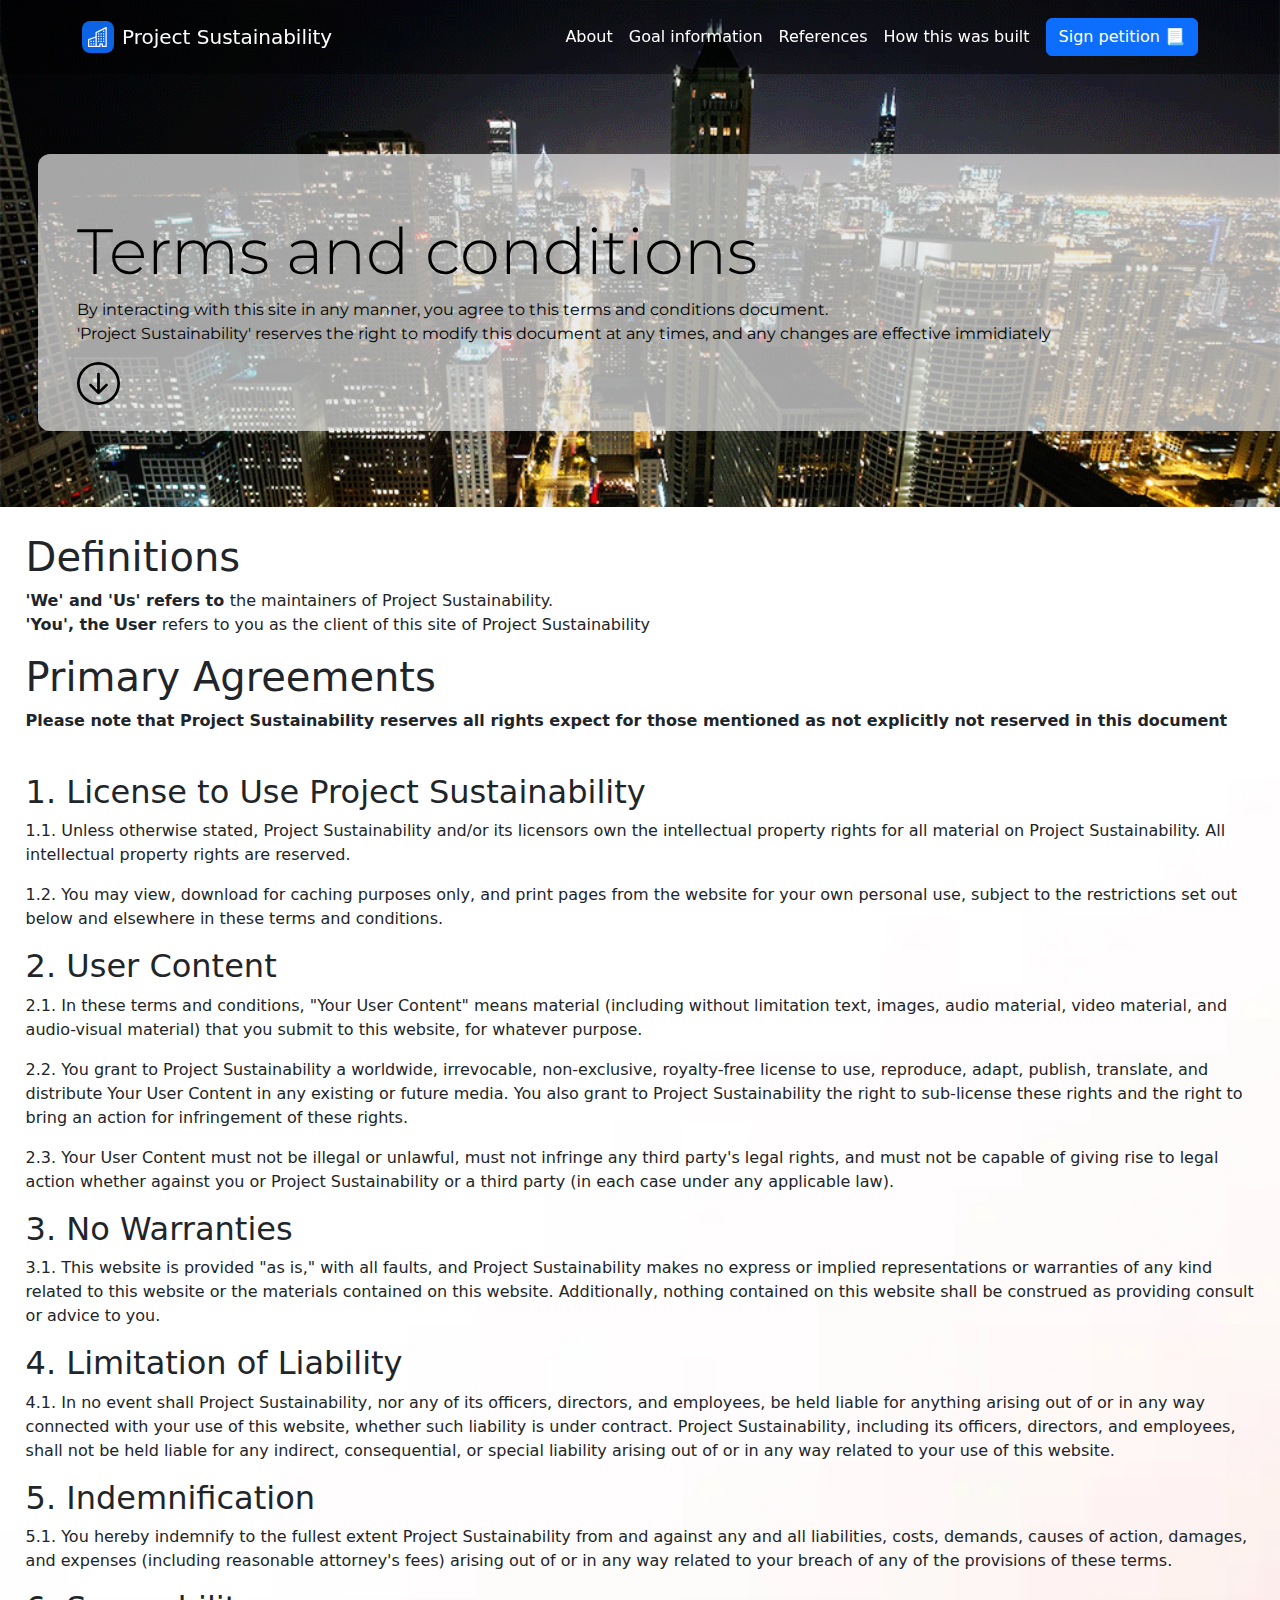
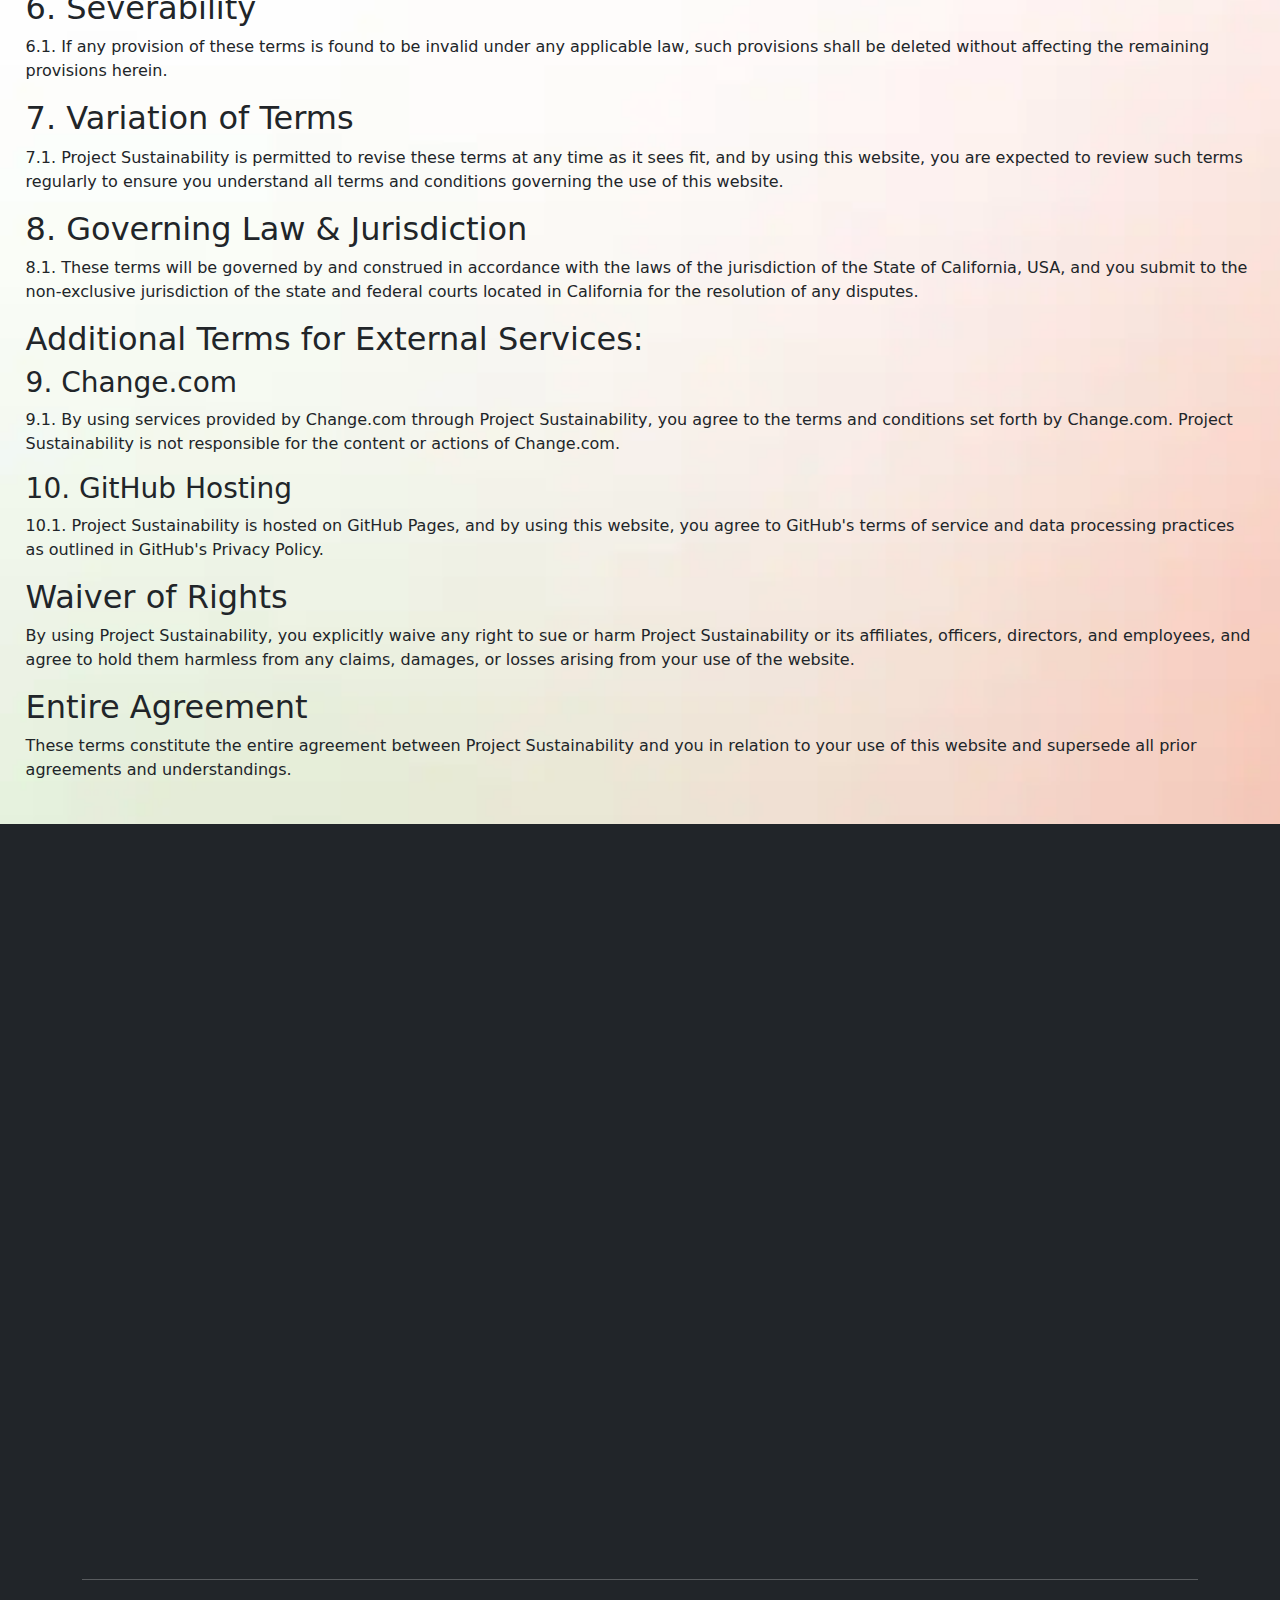
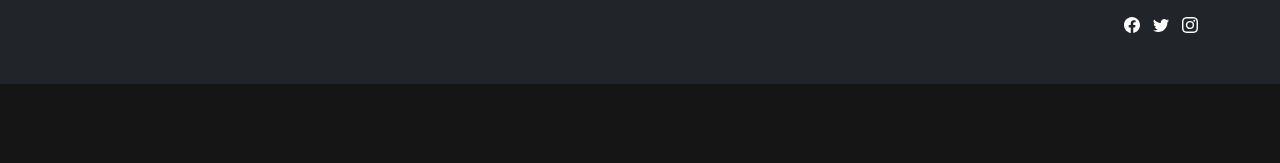
<file: tac.html>
<!DOCTYPE html>
<html data-bs-theme="light" lang="en">

<head>
    <meta charset="utf-8">
    <meta name="viewport" content="width=device-width, initial-scale=1.0, shrink-to-fit=no">
    <title>Project Sustainability - Home</title>
    <link rel="canonical" href="https://sustainability.schooltool.io/tac.html">
    <meta property="og:url" content="https://sustainability.schooltool.io/tac.html">
    <meta name="description" content="Project Sustainability is a public initiative held to educate people on sustainable cities and communities, as well as launch initiatives for petitions">
    <link rel="icon" type="image/gif" sizes="500x333" href="assets/img/59144b1bb0ac80b99a9828639ceda001.gif?h=0c046a7471b702aad7e3eaa9144643e0">
    <link rel="icon" type="image/gif" sizes="500x333" href="assets/img/59144b1bb0ac80b99a9828639ceda001.gif?h=0c046a7471b702aad7e3eaa9144643e0" media="(prefers-color-scheme: dark)">
    <link rel="icon" type="image/gif" sizes="500x333" href="assets/img/59144b1bb0ac80b99a9828639ceda001.gif?h=0c046a7471b702aad7e3eaa9144643e0">
    <link rel="icon" type="image/gif" sizes="500x333" href="assets/img/59144b1bb0ac80b99a9828639ceda001.gif?h=0c046a7471b702aad7e3eaa9144643e0" media="(prefers-color-scheme: dark)">
    <link rel="icon" type="image/gif" sizes="500x333" href="assets/img/59144b1bb0ac80b99a9828639ceda001.gif?h=0c046a7471b702aad7e3eaa9144643e0">
    <link rel="icon" type="image/gif" sizes="500x333" href="assets/img/59144b1bb0ac80b99a9828639ceda001.gif?h=0c046a7471b702aad7e3eaa9144643e0">
    <link rel="icon" type="image/gif" sizes="500x333" href="assets/img/59144b1bb0ac80b99a9828639ceda001.gif?h=0c046a7471b702aad7e3eaa9144643e0">
    <link rel="stylesheet" href="assets/bootstrap/css/bootstrap.min.css?h=a549af2a81cd9900ee897d8bc9c4b5e9">
    <link rel="stylesheet" href="https://fonts.googleapis.com/css?family=Montserrat:200,400,700&amp;display=swap">
    <link rel="stylesheet" href="assets/css/aos.min.css?h=ea67d3638a91cd05d22f1b4e31c7b746">
    <link rel="stylesheet" href="assets/css/Navbar-Right-Links-icons.css?h=befd8a398792e305b7ffd4a176b5b585">
    <link rel="stylesheet" href="assets/css/styles.css?h=c4ebc7708b3b7cb14913d8ac74d0398d">
</head>

<body style="background: #151515;">
    <nav class="navbar navbar-expand-md fixed-top bg-body py-3" data-bss-disabled-mobile="true" data-aos="fade-up" data-aos-duration="250" data-aos-delay="100" data-aos-once="true" style="background: rgba(0,0,0,0.4)!important;">
        <div class="container"><a class="navbar-brand d-flex align-items-center" data-bss-disabled-mobile="true" data-aos="fade-up" data-aos-delay="150" data-aos-once="true" href="index.html"><span class="d-flex justify-content-center align-items-center bs-icon-sm bs-icon-rounded bs-icon-primary me-2 bs-icon" style="background:rgba(13,110,253,0.9);"><svg class="bi bi-buildings" xmlns="http://www.w3.org/2000/svg" width="1em" height="1em" fill="currentColor" viewbox="0 0 16 16" style="font-size:20px;"><path d="M14.763.075A.5.5 0 0 1 15 .5v15a.5.5 0 0 1-.5.5h-3a.5.5 0 0 1-.5-.5V14h-1v1.5a.5.5 0 0 1-.5.5h-9a.5.5 0 0 1-.5-.5V10a.5.5 0 0 1 .342-.474L6 7.64V4.5a.5.5 0 0 1 .276-.447l8-4a.5.5 0 0 1 .487.022ZM6 8.694 1 10.36V15h5zM7 15h2v-1.5a.5.5 0 0 1 .5-.5h2a.5.5 0 0 1 .5.5V15h2V1.309l-7 3.5z"></path><path d="M2 11h1v1H2zm2 0h1v1H4zm-2 2h1v1H2zm2 0h1v1H4zm4-4h1v1H8zm2 0h1v1h-1zm-2 2h1v1H8zm2 0h1v1h-1zm2-2h1v1h-1zm0 2h1v1h-1zM8 7h1v1H8zm2 0h1v1h-1zm2 0h1v1h-1zM8 5h1v1H8zm2 0h1v1h-1zm2 0h1v1h-1zm0-2h1v1h-1z"></path></svg></span><span style="color: rgb(255,255,255);">Project Sustainability</span></a><button data-bs-toggle="collapse" data-bs-target="#navcol-2" class="navbar-toggler"><span class="visually-hidden">Toggle navigation</span><span class="navbar-toggler-icon"></span></button>
            <div class="collapse navbar-collapse" id="navcol-2">
                <ul class="navbar-nav ms-auto">
                    <li class="nav-item"><a class="nav-link active" data-bss-disabled-mobile="true" data-aos="fade-up" data-aos-delay="150" data-aos-once="true" href="about.html" style="color: rgb(255,255,255);">About</a></li>
                    <li class="nav-item"><a class="nav-link active" data-bss-disabled-mobile="true" data-aos="fade-up" data-aos-delay="150" data-aos-once="true" href="goal-info.html" style="color: rgb(255,255,255);">Goal information</a></li>
                    <li class="nav-item"><a class="nav-link active" data-bss-disabled-mobile="true" data-aos="fade-up" data-aos-delay="150" data-aos-once="true" href="references.html" style="color: rgb(255,255,255);">References</a></li>
                    <li class="nav-item"><a class="nav-link active" data-bss-disabled-mobile="true" data-aos="fade-up" data-aos-delay="150" data-aos-once="true" href="build.html" style="color: rgb(255,255,255);">How this was built</a></li>
                </ul><a class="btn btn-primary ms-md-2" role="button" data-bss-disabled-mobile="true" data-aos="fade-up" data-aos-delay="150" data-aos-once="true" href="index.html#form">Sign petition 📃</a>
            </div>
        </div>
    </nav>
    <section data-bss-disabled-mobile="true" data-aos="fade-up" data-aos-delay="500" data-aos-once="true" style="padding-top: 12vw;padding-left: 3vw;padding-bottom: 6vw;background: url(&quot;assets/img/clipboard-image.png?h=2cd99603d8ffdad9f9a9819e9f94d985&quot;) no-repeat;background-size: cover;">
        <div data-bss-disabled-mobile="true" data-aos="fade-up" data-aos-delay="600" data-aos-once="true" style="border-top-left-radius: 12px;border-bottom-left-radius: 12px;background: rgba(228,228,228,0.72);padding-top: 2vw;padding-bottom: 2vw;">
            <h1 class="display-3" data-aos="fade-up" data-aos-delay="700" style="margin: 3vw;margin-bottom: 1vw;color: #000000;font-family: Montserrat, sans-serif;line-height: 67.6px;">Terms and conditions</h1>
            <p data-bss-disabled-mobile="true" data-aos="fade-up" data-aos-delay="750" data-aos-once="true" style="padding: 3vw;padding-top: 0vw;padding-bottom: 0vw;color: #000000;font-family: Montserrat, sans-serif;">By interacting with this site in any manner, you agree to this terms and conditions document.<br>'Project Sustainability' reserves the right to modify this document at any times, and any changes are effective immidiately</p><button class="btn btn-primary" type="button" style="margin: 0px;margin-left: 3vw;background: rgba(255,255,255,0);border-style: none;padding: 0px;"><svg xmlns="http://www.w3.org/2000/svg" width="1em" height="1em" fill="currentColor" viewBox="0 0 16 16" class="bi bi-arrow-down-circle" data-bss-disabled-mobile="true" data-aos="fade-up" data-aos-delay="800" data-aos-once="true" style="font-size: 43px;color: #000000;font-family: Montserrat, sans-serif;">
                    <path fill-rule="evenodd" d="M1 8a7 7 0 1 0 14 0A7 7 0 0 0 1 8m15 0A8 8 0 1 1 0 8a8 8 0 0 1 16 0M8.5 4.5a.5.5 0 0 0-1 0v5.793L5.354 8.146a.5.5 0 1 0-.708.708l3 3a.5.5 0 0 0 .708 0l3-3a.5.5 0 0 0-.708-.708L8.5 10.293z"></path>
                </svg></button>
        </div>
    </section>
    <section style="padding: 2vw;background: url(&quot;assets/img/background-flipped.webp?h=22d7cb157e0c9713dcdb1025d9e4818a&quot;) no-repeat;background-size: cover;">
        <h1>Definitions</h1>
        <p><strong>'We' and 'Us' refers to </strong>the maintainers of Project Sustainability.<br><strong>'You', the User </strong>refers to you as the client of this site of Project Sustainability</p>
        <h1>Primary Agreements</h1>
        <p><strong>Please note that Project Sustainability reserves all rights expect for those mentioned as not explicitly not reserved in this document</strong><br><br></p>
        <section>
            <h2>1. License to Use Project Sustainability</h2>
            <p>1.1. Unless otherwise stated, Project Sustainability and/or its licensors own the intellectual property rights for all material on Project Sustainability. All intellectual property rights are reserved.</p>
            <p>1.2. You may view, download for caching purposes only, and print pages from the website for your own personal use, subject to the restrictions set out below and elsewhere in these terms and conditions.</p>
        </section>
        <section>
            <h2>2. User Content</h2>
            <p>2.1. In these terms and conditions, "Your User Content" means material (including without limitation text, images, audio material, video material, and audio-visual material) that you submit to this website, for whatever purpose.</p>
            <p>2.2. You grant to Project Sustainability a worldwide, irrevocable, non-exclusive, royalty-free license to use, reproduce, adapt, publish, translate, and distribute Your User Content in any existing or future media. You also grant to Project Sustainability the right to sub-license these rights and the right to bring an action for infringement of these rights.</p>
            <p>2.3. Your User Content must not be illegal or unlawful, must not infringe any third party's legal rights, and must not be capable of giving rise to legal action whether against you or Project Sustainability or a third party (in each case under any applicable law).</p>
        </section>
        <section>
            <h2>3. No Warranties</h2>
            <p>3.1. This website is provided "as is," with all faults, and Project Sustainability makes no express or implied representations or warranties of any kind related to this website or the materials contained on this website. Additionally, nothing contained on this website shall be construed as providing consult or advice to you.</p>
        </section>
        <section>
            <h2>4. Limitation of Liability</h2>
            <p>4.1. In no event shall Project Sustainability, nor any of its officers, directors, and employees, be held liable for anything arising out of or in any way connected with your use of this website, whether such liability is under contract. Project Sustainability, including its officers, directors, and employees, shall not be held liable for any indirect, consequential, or special liability arising out of or in any way related to your use of this website.</p>
        </section>
        <section>
            <h2>5. Indemnification</h2>
            <p>5.1. You hereby indemnify to the fullest extent Project Sustainability from and against any and all liabilities, costs, demands, causes of action, damages, and expenses (including reasonable attorney's fees) arising out of or in any way related to your breach of any of the provisions of these terms.</p>
        </section>
        <section>
            <h2>6. Severability</h2>
            <p>6.1. If any provision of these terms is found to be invalid under any applicable law, such provisions shall be deleted without affecting the remaining provisions herein.</p>
        </section>
        <section>
            <h2>7. Variation of Terms</h2>
            <p>7.1. Project Sustainability is permitted to revise these terms at any time as it sees fit, and by using this website, you are expected to review such terms regularly to ensure you understand all terms and conditions governing the use of this website.</p>
        </section>
        <section>
            <h2>8. Governing Law &amp; Jurisdiction</h2>
            <p>8.1. These terms will be governed by and construed in accordance with the laws of the jurisdiction of the State of California, USA, and you submit to the non-exclusive jurisdiction of the state and federal courts located in California for the resolution of any disputes.</p>
        </section>
        <section>
            <h2>Additional Terms for External Services:</h2>
            <h3>9. Change.com</h3>
            <p>9.1. By using services provided by Change.com through Project Sustainability, you agree to the terms and conditions set forth by Change.com. Project Sustainability is not responsible for the content or actions of Change.com.</p>
            <h3>10. GitHub Hosting</h3>
            <p>10.1. Project Sustainability is hosted on GitHub Pages, and by using this website, you agree to GitHub's terms of service and data processing practices as outlined in GitHub's Privacy Policy.</p>
        </section>
        <section>
            <h2>Waiver of Rights</h2>
            <p>By using Project Sustainability, you explicitly waive any right to sue or harm Project Sustainability or its affiliates, officers, directors, and employees, and agree to hold them harmless from any claims, damages, or losses arising from your use of the website.</p>
        </section>
        <section>
            <h2>Entire Agreement</h2>
            <p>These terms constitute the entire agreement between Project Sustainability and you in relation to your use of this website and supersede all prior agreements and understandings.</p>
        </section>
    </section>
    <footer class="text-white bg-dark">
        <div class="container py-4 py-lg-5">
            <section class="py-4 py-xl-5">
                <div class="container h-100">
                    <div class="text-white bg-primary border rounded border-0 p-4 py-5" data-bss-disabled-mobile="true" data-aos="fade-up" data-aos-once="true">
                        <div class="row h-100">
                            <div class="col-md-10 col-xl-8 text-center d-flex d-sm-flex d-md-flex justify-content-center align-items-center mx-auto justify-content-md-start align-items-md-center justify-content-xl-center">
                                <div>
                                    <h1 class="fw-bold text-white mb-3" data-bss-disabled-mobile="true" data-aos="fade-up" data-aos-delay="100" data-aos-once="true">Wanna know how this project was built?</h1>
                                    <p data-bss-disabled-mobile="true" data-aos="fade-up" data-aos-delay="200" data-aos-once="true" class="mb-4">Get to know more with that button 👇</p><a class="btn btn-light fs-5 py-2 px-4" role="button" data-bss-disabled-mobile="true" data-aos="fade-up" data-aos-delay="300" data-aos-once="true" href="build.html">Learn how 🧐</a>
                                </div>
                            </div>
                        </div>
                    </div>
                </div>
            </section>
            <div class="row justify-content-center">
                <div class="col-lg-3 text-center text-lg-start d-flex flex-column align-items-center order-first align-items-lg-start order-lg-last align-items-xl-center item social" data-bss-disabled-mobile="true" data-aos="fade-up" data-aos-delay="400" data-aos-once="true">
                    <div class="fw-bold d-flex align-items-center mb-2"><span class="bs-icon-sm bs-icon-rounded bs-icon-primary d-flex justify-content-center align-items-center bs-icon me-2"><svg xmlns="http://www.w3.org/2000/svg" width="1em" height="1em" fill="currentColor" viewBox="0 0 16 16" class="bi bi-bezier fs-5">
                                <path fill-rule="evenodd" d="M0 10.5A1.5 1.5 0 0 1 1.5 9h1A1.5 1.5 0 0 1 4 10.5v1A1.5 1.5 0 0 1 2.5 13h-1A1.5 1.5 0 0 1 0 11.5zm1.5-.5a.5.5 0 0 0-.5.5v1a.5.5 0 0 0 .5.5h1a.5.5 0 0 0 .5-.5v-1a.5.5 0 0 0-.5-.5zm10.5.5A1.5 1.5 0 0 1 13.5 9h1a1.5 1.5 0 0 1 1.5 1.5v1a1.5 1.5 0 0 1-1.5 1.5h-1a1.5 1.5 0 0 1-1.5-1.5zm1.5-.5a.5.5 0 0 0-.5.5v1a.5.5 0 0 0 .5.5h1a.5.5 0 0 0 .5-.5v-1a.5.5 0 0 0-.5-.5zM6 4.5A1.5 1.5 0 0 1 7.5 3h1A1.5 1.5 0 0 1 10 4.5v1A1.5 1.5 0 0 1 8.5 7h-1A1.5 1.5 0 0 1 6 5.5zM7.5 4a.5.5 0 0 0-.5.5v1a.5.5 0 0 0 .5.5h1a.5.5 0 0 0 .5-.5v-1a.5.5 0 0 0-.5-.5z"></path>
                                <path d="M6 4.5H1.866a1 1 0 1 0 0 1h2.668A6.517 6.517 0 0 0 1.814 9H2.5c.123 0 .244.015.358.043a5.517 5.517 0 0 1 3.185-3.185A1.503 1.503 0 0 1 6 5.5zm3.957 1.358A1.5 1.5 0 0 0 10 5.5v-1h4.134a1 1 0 1 1 0 1h-2.668a6.517 6.517 0 0 1 2.72 3.5H13.5c-.123 0-.243.015-.358.043a5.517 5.517 0 0 0-3.185-3.185z"></path>
                            </svg></span><span>Project Sustainability</span></div>
                    <p class="text-muted copyright">Sem eleifend donec molestie, integer quisque orci aliquam.</p>
                </div>
            </div>
            <div id="build">
                <div class="container">
                    <div class="row">
                        <div class="col-md-12">
                            <h2 class="text-center" data-bss-disabled-mobile="true" data-aos="fade-up" data-aos-delay="500" data-aos-once="true" style="color: rgb(255,255,255);">Made with</h2>
                        </div>
                    </div>
                    <div class="row" data-bss-disabled-mobile="true" data-aos="fade-up" data-aos-delay="600" data-aos-once="true" style="background: #000000;border-radius: 12px;">
                        <div class="col-md-4 text-center d-xl-flex justify-content-xl-center align-items-xl-center"><img data-bss-disabled-mobile="true" data-aos="fade-up" data-aos-delay="700" data-aos-once="true" src="assets/img/cloudflare%20logo.webp?h=5f84014f391604a809ce476b78aa03b4" style="width: auto;height: 11vw;"></div>
                        <div class="col-md-4 text-center d-xl-flex justify-content-xl-center align-items-xl-center"><img data-bss-disabled-mobile="true" data-aos="fade-up" data-aos-delay="800" data-aos-once="true" src="assets/img/bootstrap%20logo.jpg?h=5f84014f391604a809ce476b78aa03b4" style="width: auto;height: 11vw;"></div>
                        <div class="col-md-4 text-center d-xl-flex justify-content-xl-center align-items-xl-center"><img data-bss-disabled-mobile="true" data-aos="fade-up" data-aos-delay="900" data-aos-once="true" src="assets/img/github%20logo.jpg?h=5f84014f391604a809ce476b78aa03b4" style="width: auto;height: 11vw;"></div>
                    </div>
                </div>
            </div>
            <hr>
            <div class="d-flex justify-content-between align-items-center pt-3">
                <p data-bss-disabled-mobile="true" data-aos="fade-up" data-aos-delay="500" data-aos-once="true" class="mb-0">Copyright © 2024 AcroFord, Inc.</p>
                <ul class="list-inline mb-0">
                    <li class="list-inline-item"><svg xmlns="http://www.w3.org/2000/svg" width="1em" height="1em" fill="currentColor" viewBox="0 0 16 16" class="bi bi-facebook" data-bss-disabled-mobile="true" data-aos="fade-up" data-aos-delay="550" data-aos-once="true">
                            <path d="M16 8.049c0-4.446-3.582-8.05-8-8.05C3.58 0-.002 3.603-.002 8.05c0 4.017 2.926 7.347 6.75 7.951v-5.625h-2.03V8.05H6.75V6.275c0-2.017 1.195-3.131 3.022-3.131.876 0 1.791.157 1.791.157v1.98h-1.009c-.993 0-1.303.621-1.303 1.258v1.51h2.218l-.354 2.326H9.25V16c3.824-.604 6.75-3.934 6.75-7.951"></path>
                        </svg></li>
                    <li class="list-inline-item"><svg xmlns="http://www.w3.org/2000/svg" width="1em" height="1em" fill="currentColor" viewBox="0 0 16 16" class="bi bi-twitter" data-bss-disabled-mobile="true" data-aos="fade-up" data-aos-delay="650" data-aos-once="true">
                            <path d="M5.026 15c6.038 0 9.341-5.003 9.341-9.334 0-.14 0-.282-.006-.422A6.685 6.685 0 0 0 16 3.542a6.658 6.658 0 0 1-1.889.518 3.301 3.301 0 0 0 1.447-1.817 6.533 6.533 0 0 1-2.087.793A3.286 3.286 0 0 0 7.875 6.03a9.325 9.325 0 0 1-6.767-3.429 3.289 3.289 0 0 0 1.018 4.382A3.323 3.323 0 0 1 .64 6.575v.045a3.288 3.288 0 0 0 2.632 3.218 3.203 3.203 0 0 1-.865.115 3.23 3.23 0 0 1-.614-.057 3.283 3.283 0 0 0 3.067 2.277A6.588 6.588 0 0 1 .78 13.58a6.32 6.32 0 0 1-.78-.045A9.344 9.344 0 0 0 5.026 15"></path>
                        </svg></li>
                    <li class="list-inline-item"><svg xmlns="http://www.w3.org/2000/svg" width="1em" height="1em" fill="currentColor" viewBox="0 0 16 16" class="bi bi-instagram" data-bss-disabled-mobile="true" data-aos="fade-up" data-aos-delay="750" data-aos-once="true">
                            <path d="M8 0C5.829 0 5.556.01 4.703.048 3.85.088 3.269.222 2.76.42a3.917 3.917 0 0 0-1.417.923A3.927 3.927 0 0 0 .42 2.76C.222 3.268.087 3.85.048 4.7.01 5.555 0 5.827 0 8.001c0 2.172.01 2.444.048 3.297.04.852.174 1.433.372 1.942.205.526.478.972.923 1.417.444.445.89.719 1.416.923.51.198 1.09.333 1.942.372C5.555 15.99 5.827 16 8 16s2.444-.01 3.298-.048c.851-.04 1.434-.174 1.943-.372a3.916 3.916 0 0 0 1.416-.923c.445-.445.718-.891.923-1.417.197-.509.332-1.09.372-1.942C15.99 10.445 16 10.173 16 8s-.01-2.445-.048-3.299c-.04-.851-.175-1.433-.372-1.941a3.926 3.926 0 0 0-.923-1.417A3.911 3.911 0 0 0 13.24.42c-.51-.198-1.092-.333-1.943-.372C10.443.01 10.172 0 7.998 0h.003zm-.717 1.442h.718c2.136 0 2.389.007 3.232.046.78.035 1.204.166 1.486.275.373.145.64.319.92.599.28.28.453.546.598.92.11.281.24.705.275 1.485.039.843.047 1.096.047 3.231s-.008 2.389-.047 3.232c-.035.78-.166 1.203-.275 1.485a2.47 2.47 0 0 1-.599.919c-.28.28-.546.453-.92.598-.28.11-.704.24-1.485.276-.843.038-1.096.047-3.232.047s-2.39-.009-3.233-.047c-.78-.036-1.203-.166-1.485-.276a2.478 2.478 0 0 1-.92-.598 2.48 2.48 0 0 1-.6-.92c-.109-.281-.24-.705-.275-1.485-.038-.843-.046-1.096-.046-3.233 0-2.136.008-2.388.046-3.231.036-.78.166-1.204.276-1.486.145-.373.319-.64.599-.92.28-.28.546-.453.92-.598.282-.11.705-.24 1.485-.276.738-.034 1.024-.044 2.515-.045v.002zm4.988 1.328a.96.96 0 1 0 0 1.92.96.96 0 0 0 0-1.92zm-4.27 1.122a4.109 4.109 0 1 0 0 8.217 4.109 4.109 0 0 0 0-8.217zm0 1.441a2.667 2.667 0 1 1 0 5.334 2.667 2.667 0 0 1 0-5.334"></path>
                        </svg></li>
                </ul>
            </div>
        </div>
    </footer>
    <script src="assets/bootstrap/js/bootstrap.min.js?h=374d178d651fa0eaf680a1fa7b40c788"></script>
    <script src="assets/js/aos.min.js?h=d3718e34eeb0355be8e3179a2e2bccb7"></script>
    <script src="assets/js/bs-init.js?h=d0c6de1d0ecd5065d55e7b94664b5b10"></script>
</body>

</html>
</file>
<file: assets/css/Navbar-Right-Links-icons.css>
.bs-icon {
  --bs-icon-size: .75rem;
  display: flex;
  flex-shrink: 0;
  justify-content: center;
  align-items: center;
  font-size: var(--bs-icon-size);
  width: calc(var(--bs-icon-size) * 2);
  height: calc(var(--bs-icon-size) * 2);
  color: var(--bs-primary);
}

.bs-icon-xs {
  --bs-icon-size: 1rem;
  width: calc(var(--bs-icon-size) * 1.5);
  height: calc(var(--bs-icon-size) * 1.5);
}

.bs-icon-sm {
  --bs-icon-size: 1rem;
}

.bs-icon-md {
  --bs-icon-size: 1.5rem;
}

.bs-icon-lg {
  --bs-icon-size: 2rem;
}

.bs-icon-xl {
  --bs-icon-size: 2.5rem;
}

.bs-icon.bs-icon-primary {
  color: var(--bs-white);
  background: var(--bs-primary);
}

.bs-icon.bs-icon-primary-light {
  color: var(--bs-primary);
  background: rgba(var(--bs-primary-rgb), .2);
}

.bs-icon.bs-icon-semi-white {
  color: var(--bs-primary);
  background: rgba(255, 255, 255, .5);
}

.bs-icon.bs-icon-rounded {
  border-radius: .5rem;
}

.bs-icon.bs-icon-circle {
  border-radius: 50%;
}
</file>
<file: assets/css/styles.css>
.hero {
  background: url("../../assets/img/background-flipped.webp?h=22d7cb157e0c9713dcdb1025d9e4818a")!important;
}

.cardy {
  text-decoration: none!important;
}

.hover {
  /*margin: 0 auto;*/
  transition: transform .1s;
}

.hover:hover {
  transform: scale(1.15);
}
</file>
